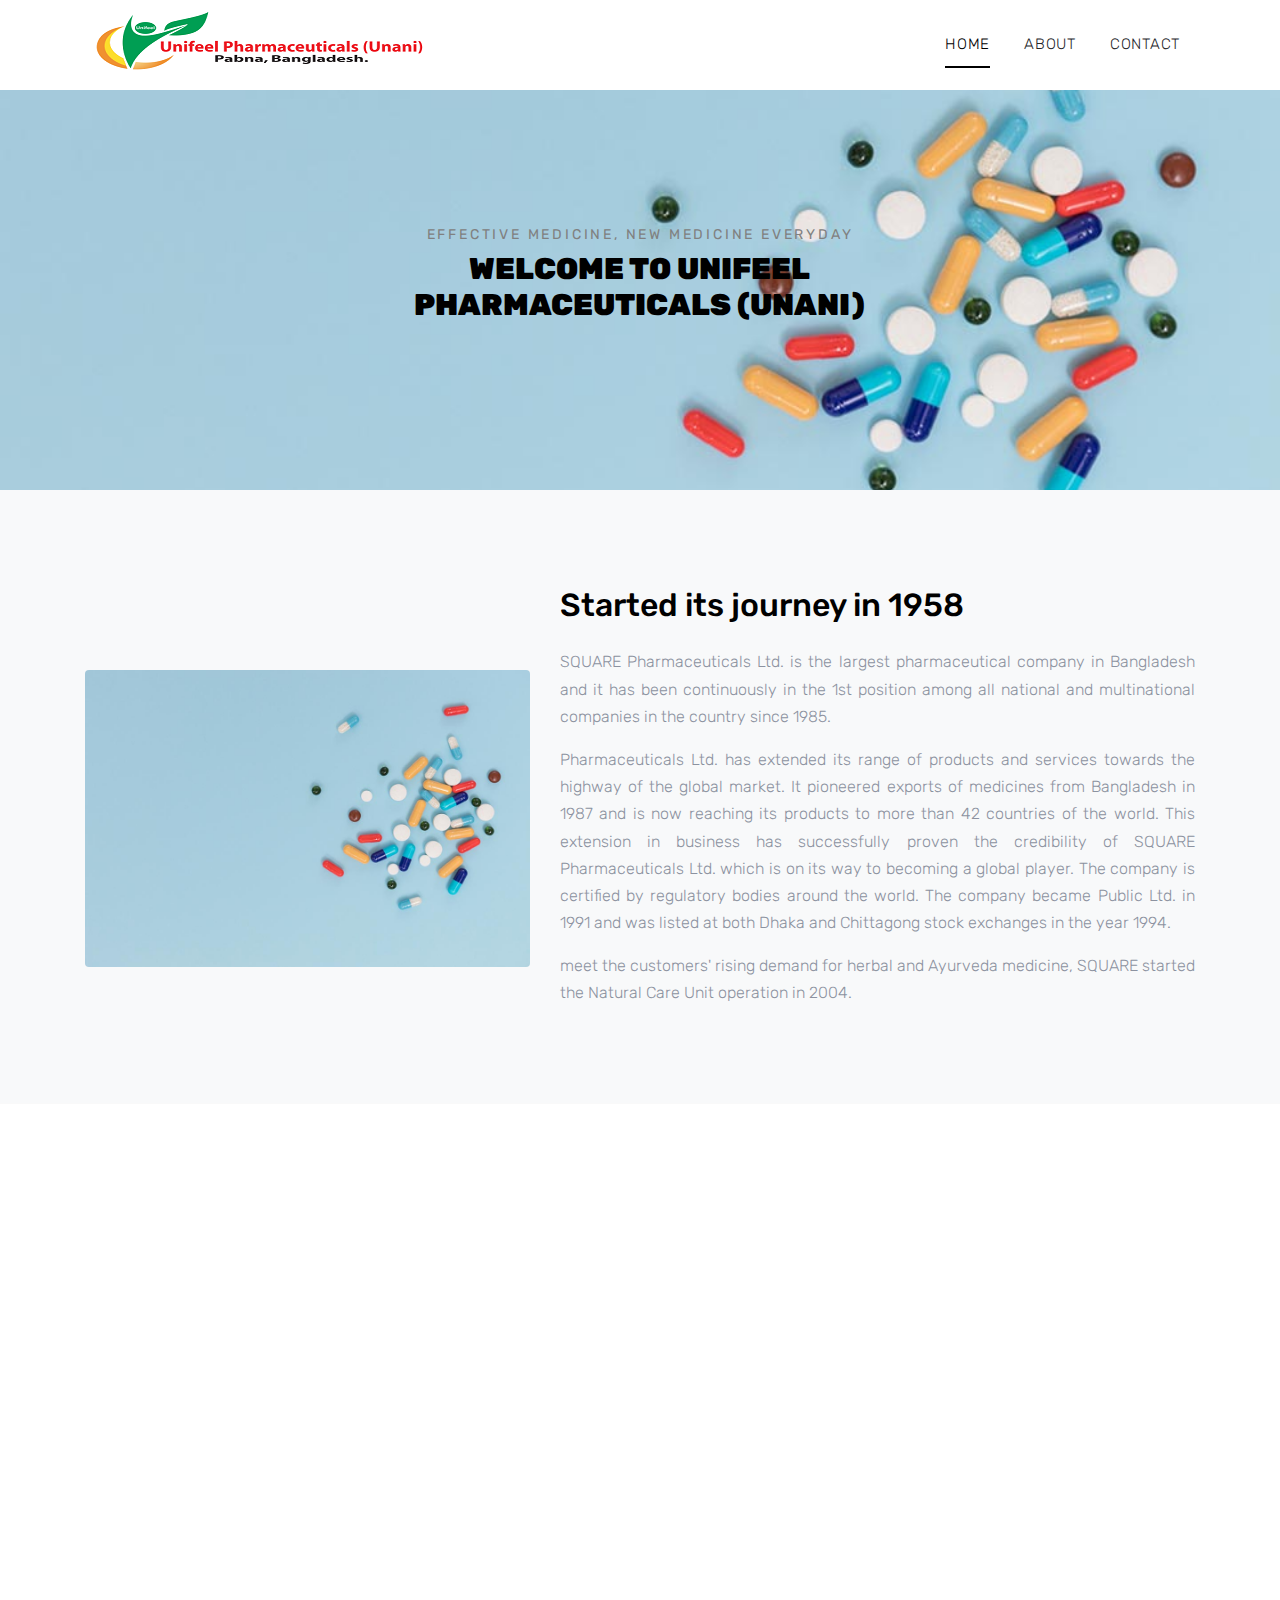
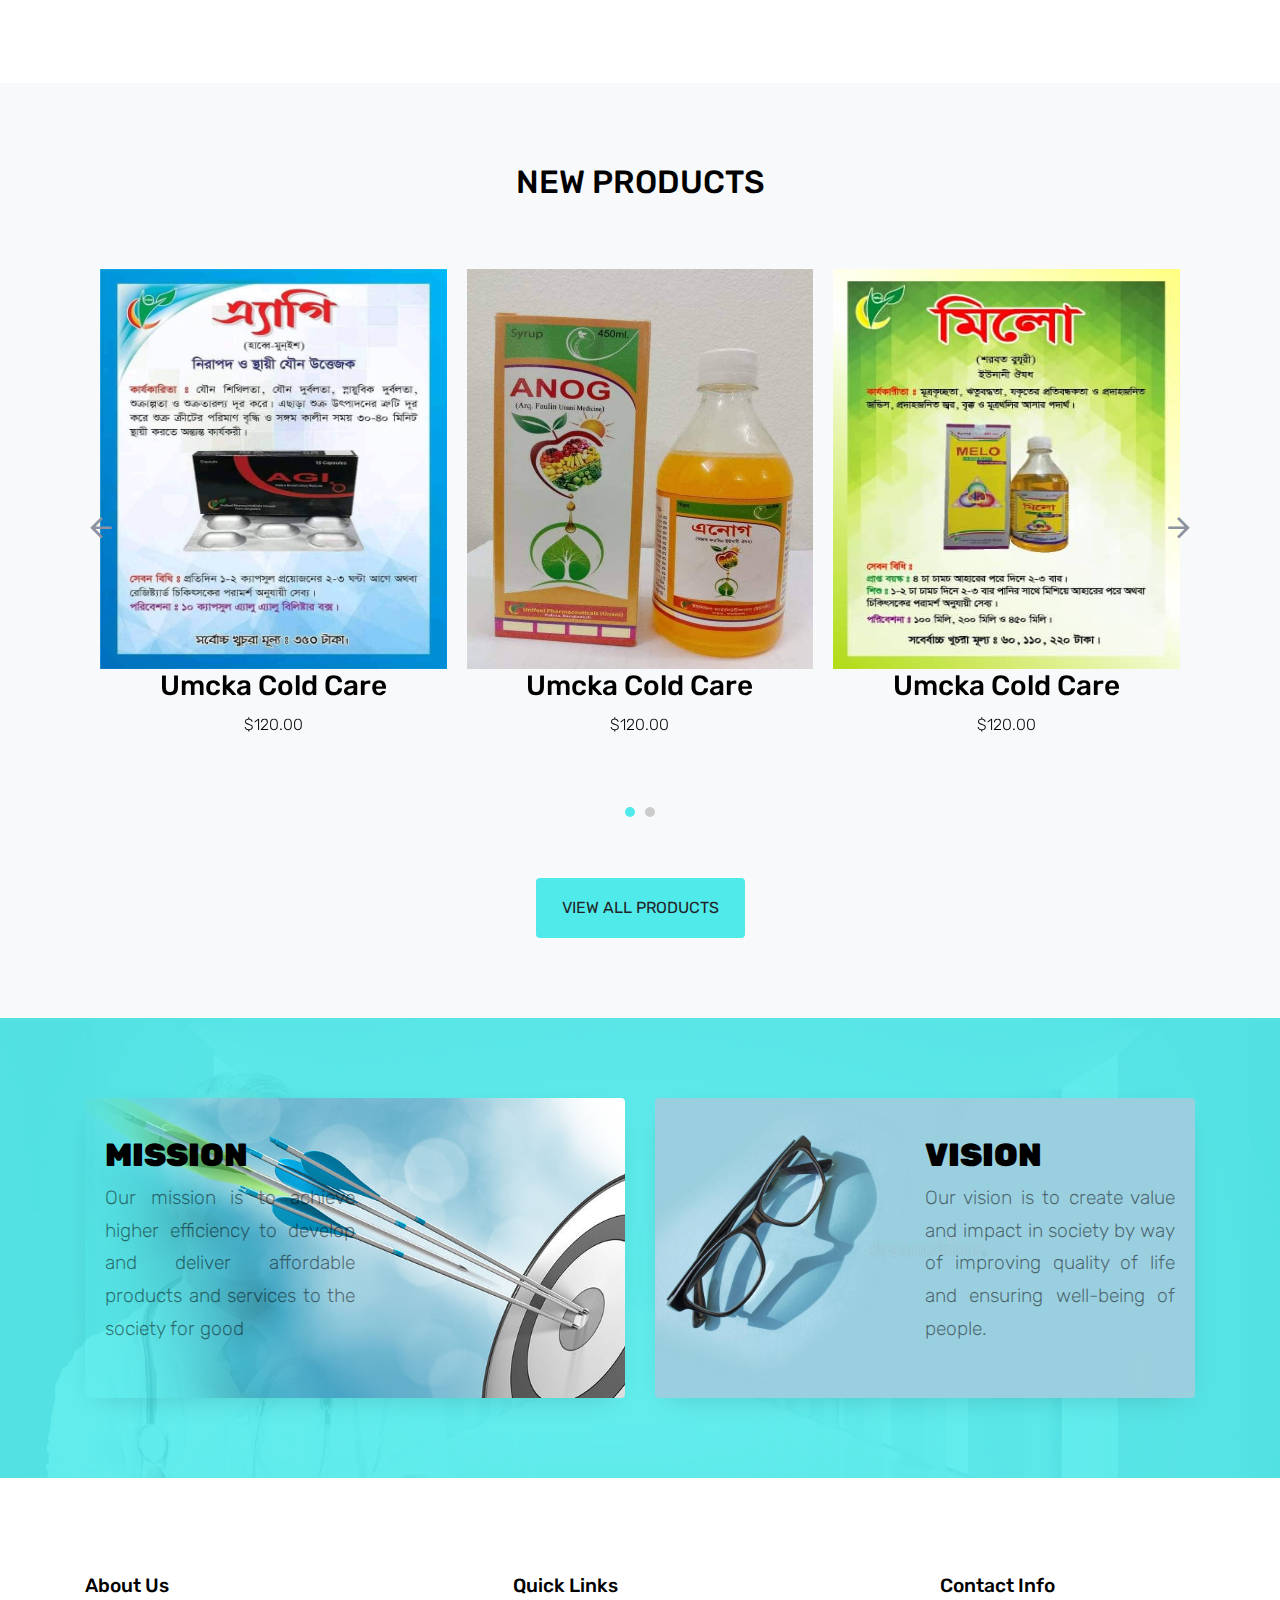
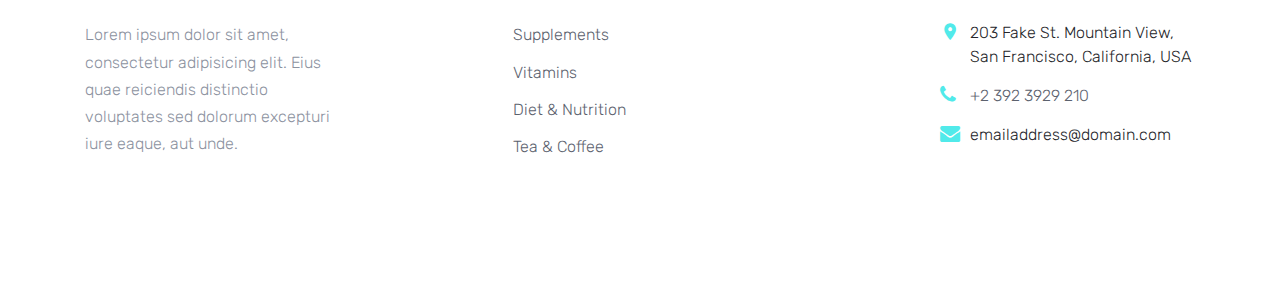
<file: index.html>
<!DOCTYPE html>
<html lang="en">

<head>
  <title>Unifeel Pharmaceuticals</title>
  <meta charset="utf-8">
  <meta name="viewport" content="width=device-width, initial-scale=1, shrink-to-fit=no">

  <link href="https://fonts.googleapis.com/css?family=Rubik:400,700|Crimson+Text:400,400i" rel="stylesheet">
  <link rel="stylesheet" href="fonts/icomoon/style.css">

  <link rel="stylesheet" href="css/bootstrap.min.css">
  <link rel="stylesheet" href="css/magnific-popup.css">
  <link rel="stylesheet" href="css/jquery-ui.css">
  <link rel="stylesheet" href="css/owl.carousel.min.css">
  <link rel="stylesheet" href="css/owl.theme.default.min.css">
  <link rel="stylesheet" href="css/aos.css">
  <link rel="stylesheet" href="css/style.css">
</head>

<body>

  <div class="site-wrap">


    <div class="site-navbar py-2">

      <!-- <div class="search-wrap">
        <div class="container">
          <a href="#" class="search-close js-search-close"><span class="icon-close2"></span></a>
          <form action="#" method="post">
            <input type="text" class="form-control" placeholder="Search keyword and hit enter...">
          </form>
        </div>
      </div> -->

      <div class="container">
        <div class="d-flex align-items-center justify-content-between">
          <div class="logo">
            <div class="site-logo" style="float: left;">
              <a href="index.html" class="js-logo-clone"><img src="images/logo.png" alt="Image"></a>
            </div>
          </div>
          <div class="main-nav d-none d-lg-block">
            <nav class="site-navigation text-right text-md-center" role="navigation">
              <ul class="site-menu js-clone-nav d-none d-lg-block">
                <li class="active"><a href="index.html">Home</a></li>
                <!-- <li><a href="shop.html">Store</a></li> -->
                <!-- <li class="has-children">
                  <a href="#">Dropdown</a>
                  <ul class="dropdown">
                    <li><a href="#">Supplements</a></li>
                    <li class="has-children">
                      <a href="#">Vitamins</a>
                      <ul class="dropdown">
                        <li><a href="#">Supplements</a></li>
                        <li><a href="#">Vitamins</a></li>
                        <li><a href="#">Diet &amp; Nutrition</a></li>
                        <li><a href="#">Tea &amp; Coffee</a></li>
                      </ul>
                    </li>
                    <li><a href="#">Diet &amp; Nutrition</a></li>
                    <li><a href="#">Tea &amp; Coffee</a></li>
                    
                  </ul>
                </li> -->
                <li><a href="about.html">About</a></li>
                <li><a href="contact.html">Contact</a></li>
              </ul>
            </nav>
          </div>
          <!-- <div class="icons">
            <a href="#" class="icons-btn d-inline-block js-search-open"><span class="icon-search"></span></a>
            <a href="cart.html" class="icons-btn d-inline-block bag">
              <span class="icon-shopping-bag"></span>
              <span class="number">2</span>
            </a>
            <a href="#" class="site-menu-toggle js-menu-toggle ml-3 d-inline-block d-lg-none"><span
                class="icon-menu"></span></a>
          </div> -->
        </div>
      </div>
    </div>
<!-- style="background-image: url('images/hero_1.jpg');" -->
    <div class="site-blocks-cover" >
      <div class="container">
        <div class="row">
          <div class="col-lg-7 mx-auto order-lg-2 align-self-center">
            <div class="site-block-cover-content text-center">
              <h2 class="sub-title" style="color: gray;" >Effective Medicine, New Medicine Everyday</h2>
              <h1 style="color: black;font-size: 30px;">Welcome To Unifeel Pharmaceuticals (Unani)</h1>
              <!-- <p>
                <a href="#" class="btn btn-primary px-5 py-3">Shop Now</a>
              </p> -->
            </div>
          </div>
        </div>
      </div>
    </div>

    <!-- <div class="site-section">
      <div class="container">
        <div class="row align-items-stretch section-overlap">
          <div class="col-md-6 col-lg-4 mb-4 mb-lg-0">
            <div class="banner-wrap bg-primary h-100">
              <a href="#" class="h-100">
                <h5>Free <br> Shipping</h5>
                <p>
                  Amet sit amet dolor
                  <strong>Lorem, ipsum dolor sit amet consectetur adipisicing.</strong>
                </p>
              </a>
            </div>
          </div>
          <div class="col-md-6 col-lg-4 mb-4 mb-lg-0">
            <div class="banner-wrap h-100">
              <a href="#" class="h-100">
                <h5>Season <br> Sale 50% Off</h5>
                <p>
                  Amet sit amet dolor
                  <strong>Lorem, ipsum dolor sit amet consectetur adipisicing.</strong>
                </p>
              </a>
            </div>
          </div>
          <div class="col-md-6 col-lg-4 mb-4 mb-lg-0">
            <div class="banner-wrap bg-warning h-100">
              <a href="#" class="h-100">
                <h5>Buy <br> A Gift Card</h5>
                <p>
                  Amet sit amet dolor
                  <strong>Lorem, ipsum dolor sit amet consectetur adipisicing.</strong>
                </p>
              </a>
            </div>
          </div>

        </div>
      </div>
    </div> -->

    <!-- <div class="site-section">
      <div class="container">
        <div class="row">
          <div class="title-section text-center col-12">
            <h2 class="text-uppercase">Popular Products</h2>
          </div>
        </div>

        <div class="row">
          <div class="col-sm-6 col-lg-4 text-center item mb-4">
            <span class="tag">Sale</span>
            <a href="shop-single.html"> <img src="images/product_01.png" alt="Image"></a>
            <h3 class="text-dark"><a href="shop-single.html">Bioderma</a></h3>
            <p class="price"><del>95.00</del> &mdash; $55.00</p>
          </div>
          <div class="col-sm-6 col-lg-4 text-center item mb-4">
            <a href="shop-single.html"> <img src="images/product_02.png" alt="Image"></a>
            <h3 class="text-dark"><a href="shop-single.html">Chanca Piedra</a></h3>
            <p class="price">$70.00</p>
          </div>
          <div class="col-sm-6 col-lg-4 text-center item mb-4">
            <a href="shop-single.html"> <img src="images/product_03.png" alt="Image"></a>
            <h3 class="text-dark"><a href="shop-single.html">Umcka Cold Care</a></h3>
            <p class="price">$120.00</p>
          </div>

          <div class="col-sm-6 col-lg-4 text-center item mb-4">

            <a href="shop-single.html"> <img src="images/product_04.png" alt="Image"></a>
            <h3 class="text-dark"><a href="shop-single.html">Cetyl Pure</a></h3>
            <p class="price"><del>45.00</del> &mdash; $20.00</p>
          </div>
          <div class="col-sm-6 col-lg-4 text-center item mb-4">
            <a href="shop-single.html"> <img src="images/product_05.png" alt="Image"></a>
            <h3 class="text-dark"><a href="shop-single.html">CLA Core</a></h3>
            <p class="price">$38.00</p>
          </div>
          <div class="col-sm-6 col-lg-4 text-center item mb-4">
            <span class="tag">Sale</span>
            <a href="shop-single.html"> <img src="images/product_06.png" alt="Image"></a>
            <h3 class="text-dark"><a href="shop-single.html">Poo Pourri</a></h3>
            <p class="price"><del>$89</del> &mdash; $38.00</p>
          </div>
        </div>
        <div class="row mt-5">
          <div class="col-12 text-center">
            <a href="shop.html" class="btn btn-primary px-4 py-3">View All Products</a>
          </div>
        </div>
      </div>
    </div> -->

        <div class="site-section bg-light custom-border-bottom" data-aos="fade">
          <div class="container">
            <div class="row mb-6">
              <div class="col-md-5">
                <div style="margin-top: 100px;">
                  <figure>
                    <img src="images/bg_1.jpg" alt="Image placeholder" class="img-fluid rounded">
                    <!-- <a href="https://vimeo.com/channels/staffpicks/93951774" class="play-button popup-vimeo"><span
                        class="icon-play"></span></a> -->
                  </figure>
                </div>
              </div>
              <!-- <div class="col-md-1"></div> -->
              <div class="col-md-7">
                <div class="site-section-heading pt-3 mb-4">
                  <h2 class="text-black">Started its journey in 1958</h2>
                </div>
                <p style="text-align: justify;">SQUARE Pharmaceuticals Ltd. is the largest pharmaceutical company in Bangladesh and it has been continuously in the 1st
                position among all national and multinational companies in the country since 1985.</p>
                <p style="text-align: justify;"> Pharmaceuticals Ltd. has extended its range of products and services towards the highway of the global market. It
                pioneered exports of medicines from Bangladesh in 1987 and is now reaching its products to more than 42 countries of the
                world. This extension in business has successfully proven the credibility of SQUARE Pharmaceuticals Ltd. which is on its
                way to becoming a global player. The company is certified by regulatory bodies around the world. The company became
                Public Ltd. in 1991 and was listed at both Dhaka and Chittagong stock exchanges in the year 1994.</p>
                <p style="text-align: justify;"> meet the customers' rising demand for herbal and Ayurveda medicine, SQUARE started the Natural Care Unit operation in
                2004.</p>
              </div>
            </div>
          </div>
        </div>

            <div class="site-section bg-light custom-border-bottom" data-aos="fade">
              <div class="container">
                <div class="row mb-5">
                  <div class="col-md-6 order-md-2">
                    <div class="block-16">
                      <figure>
                        <img src="images/hero_1.jpg" alt="Image placeholder" class="img-fluid rounded">
                        
            
                      </figure>
                    </div>
                  </div>
                  <div class="col-md-6 ">
            
            
                    <div class="site-section-heading pt-3 mb-4">
                      <h2 class="text-black">We Are Trusted Company</h2>
                    </div>
                    <P style="text-align: justify;">The philosophy deeply ingrained in entrepreneurial DNA has been incorporated in design thinking of all the business
                    operations. SQUARE has achieved many recognitions of national and international importance for its stringent compliance
                    to regulatory guidelines, quality and best practices.
            </P>
                  </div>
                </div>
              </div>
            </div>

    
    <div class="site-section bg-light">
      <div class="container">
        <div class="row">
          <div class="title-section text-center col-12">
            <h2 class="text-uppercase">New Products</h2>
          </div>
        </div>
        <div class="row">
          <div class="col-md-12 block-3 products-wrap">
            <div class="nonloop-block-3 owl-carousel">

              <div class="text-center item mb-4">
                <a href="#"> <img width="200" height="400" src="Product/1.jpg" alt="Image"></a>
                <h3 class="text-dark"><a href="#">Umcka Cold Care</a></h3>
                <p class="price">$120.00</p>
              </div>

              <div class="text-center item mb-4">
                <a href="#"> <img width="200" height="400" src="Product/2.jpg" alt="Image"></a>
                <h3 class="text-dark"><a href="#">Umcka Cold Care</a></h3>
                <p class="price">$120.00</p>
              </div>

              <div class="text-center item mb-4">
                <a href="#"> <img width="200" height="400" src="Product/3.jpg" alt="Image"></a>
                <h3 class="text-dark"><a href="#">Umcka Cold Care</a></h3>
                <p class="price">$120.00</p>
              </div>

              <div class="text-center item mb-4">
                <a href="#"> <img width="200" height="400" src="Product/4.jpg" alt="Image"></a>
                <h3 class="text-dark"><a href="#">Umcka Cold Care</a></h3>
                <p class="price">$120.00</p>
              </div>
            </div>
          </div>
        </div>
        <div class="row mt-5">
          <div class="col-12 text-center">
            <a href="#" class="btn btn-primary px-4 py-3">View All Products</a>
          </div>
        </div>
      </div>
    </div>

    <!-- <div class="site-section">
      <div class="container">
        <div class="row">
          <div class="title-section text-center col-12">
            <h2 class="text-uppercase">Testimonials</h2>
          </div>
        </div>
        <div class="row">
          <div class="col-md-12 block-3 products-wrap">
            <div class="nonloop-block-3 no-direction owl-carousel">
        
              <div class="testimony">
                <blockquote>
                  <img src="images/person_1.jpg" alt="Image" class="img-fluid w-25 mb-4 rounded-circle">
                  <p>&ldquo;Lorem ipsum dolor, sit amet consectetur adipisicing elit. Nemo omnis voluptatem consectetur quam tempore obcaecati maiores voluptate aspernatur iusto eveniet, placeat ab quod tenetur ducimus. Minus ratione sit quaerat unde.&rdquo;</p>
                </blockquote>

                <p>&mdash; Kelly Holmes</p>
              </div>
        
              <div class="testimony">
                <blockquote>
                  <img src="images/person_2.jpg" alt="Image" class="img-fluid w-25 mb-4 rounded-circle">
                  <p>&ldquo;Lorem ipsum dolor, sit amet consectetur adipisicing elit. Nemo omnis voluptatem consectetur quam tempore
                    obcaecati maiores voluptate aspernatur iusto eveniet, placeat ab quod tenetur ducimus. Minus ratione sit quaerat
                    unde.&rdquo;</p>
                </blockquote>
              
                <p>&mdash; Rebecca Morando</p>
              </div>
        
              <div class="testimony">
                <blockquote>
                  <img src="images/person_3.jpg" alt="Image" class="img-fluid w-25 mb-4 rounded-circle">
                  <p>&ldquo;Lorem ipsum dolor, sit amet consectetur adipisicing elit. Nemo omnis voluptatem consectetur quam tempore
                    obcaecati maiores voluptate aspernatur iusto eveniet, placeat ab quod tenetur ducimus. Minus ratione sit quaerat
                    unde.&rdquo;</p>
                </blockquote>
              
                <p>&mdash; Lucas Gallone</p>
              </div>
        
              <div class="testimony">
                <blockquote>
                  <img src="images/person_4.jpg" alt="Image" class="img-fluid w-25 mb-4 rounded-circle">
                  <p>&ldquo;Lorem ipsum dolor, sit amet consectetur adipisicing elit. Nemo omnis voluptatem consectetur quam tempore
                    obcaecati maiores voluptate aspernatur iusto eveniet, placeat ab quod tenetur ducimus. Minus ratione sit quaerat
                    unde.&rdquo;</p>
                </blockquote>
              
                <p>&mdash; Andrew Neel</p>
              </div>
        
            </div>
          </div>
        </div>
      </div>
    </div> -->

    <div class="site-section bg-secondary bg-image" style="background-image: url('images/bg_2.jpg');">
      <div class="container">
        <div class="row align-items-stretch">
          <div class="col-lg-6 mb-5 mb-lg-0">
            <a href="#" class="banner-1 h-100 d-flex" style="background-image: url('images/t1.png');">
              <div class="banner-1-inner align-self-center">
                <h2>Mission</h2>
                <p style="text-align: justify;" class="text-black">Our mission is to achieve higher efficiency to develop and deliver affordable products and services to the society for
                good
                </p>
              </div>
            </a>
          </div>
          <div class="col-lg-6 mb-5 mb-lg-0">
            <a href="#" class="banner-1 h-100 d-flex" style="background-image: url('images/v1.jpg');">
              <div class="banner-1-inner ml-auto  align-self-center">
                <h2>Vision</h2>
                <p style="text-align: justify;" class="text-black">Our vision is to create value and impact in society by way of improving quality of life and ensuring well-being of
                people.
                </p>
              </div>
            </a>
          </div>
        </div>
      </div>
    </div>


    <footer class="site-footer">
      <div class="container">
        <div class="row">
          <div class="col-md-6 col-lg-3 mb-4 mb-lg-0">

            <div class="block-7">
              <h3 class="footer-heading mb-4">About Us</h3>
              <p>Lorem ipsum dolor sit amet, consectetur adipisicing elit. Eius quae reiciendis distinctio voluptates
                sed dolorum excepturi iure eaque, aut unde.</p>
            </div>

          </div>
          <div class="col-lg-3 mx-auto mb-5 mb-lg-0">
            <h3 class="footer-heading mb-4">Quick Links</h3>
            <ul class="list-unstyled">
              <li><a href="#">Supplements</a></li>
              <li><a href="#">Vitamins</a></li>
              <li><a href="#">Diet &amp; Nutrition</a></li>
              <li><a href="#">Tea &amp; Coffee</a></li>
            </ul>
          </div>

          <div class="col-md-6 col-lg-3">
            <div class="block-5 mb-5">
              <h3 class="footer-heading mb-4">Contact Info</h3>
              <ul class="list-unstyled">
                <li class="address">203 Fake St. Mountain View, San Francisco, California, USA</li>
                <li class="phone"><a href="tel://23923929210">+2 392 3929 210</a></li>
                <li class="email">emailaddress@domain.com</li>
              </ul>
            </div>


          </div>
        </div>
        <!-- <div class="row pt-5 mt-5 text-center">
          <div class="col-md-12">
            <p>
              
              Copyright &copy;
              <script>document.write(new Date().getFullYear());</script> All rights reserved | This template is made
              with <i class="icon-heart" aria-hidden="true"></i> by <a href="https://colorlib.com" target="_blank"
                class="text-primary">Colorlib</a>
              
            </p>
          </div>

        </div> -->
      </div>
    </footer>
  </div>

  <script src="js/jquery-3.3.1.min.js"></script>
  <script src="js/jquery-ui.js"></script>
  <script src="js/popper.min.js"></script>
  <script src="js/bootstrap.min.js"></script>
  <script src="js/owl.carousel.min.js"></script>
  <script src="js/jquery.magnific-popup.min.js"></script>
  <script src="js/aos.js"></script>

  <script src="js/main.js"></script>

  <script>
    
    var images = new Array('Slider/1.jpg', 'Slider/2.jpg', 'Slider/3.jpg');
    var nextimage = 0;
    doSlideshow();

    function doSlideshow() {
      if (nextimage >= images.length) { nextimage = 0; }
      $('.site-blocks-cover')
        .css('background-image', 'url("' + images[nextimage++] + '")')
        .fadeIn(1000, function () {
          setTimeout(doSlideshow, 5000);
        });
    }
  </script>

</body>

</html>
</file>
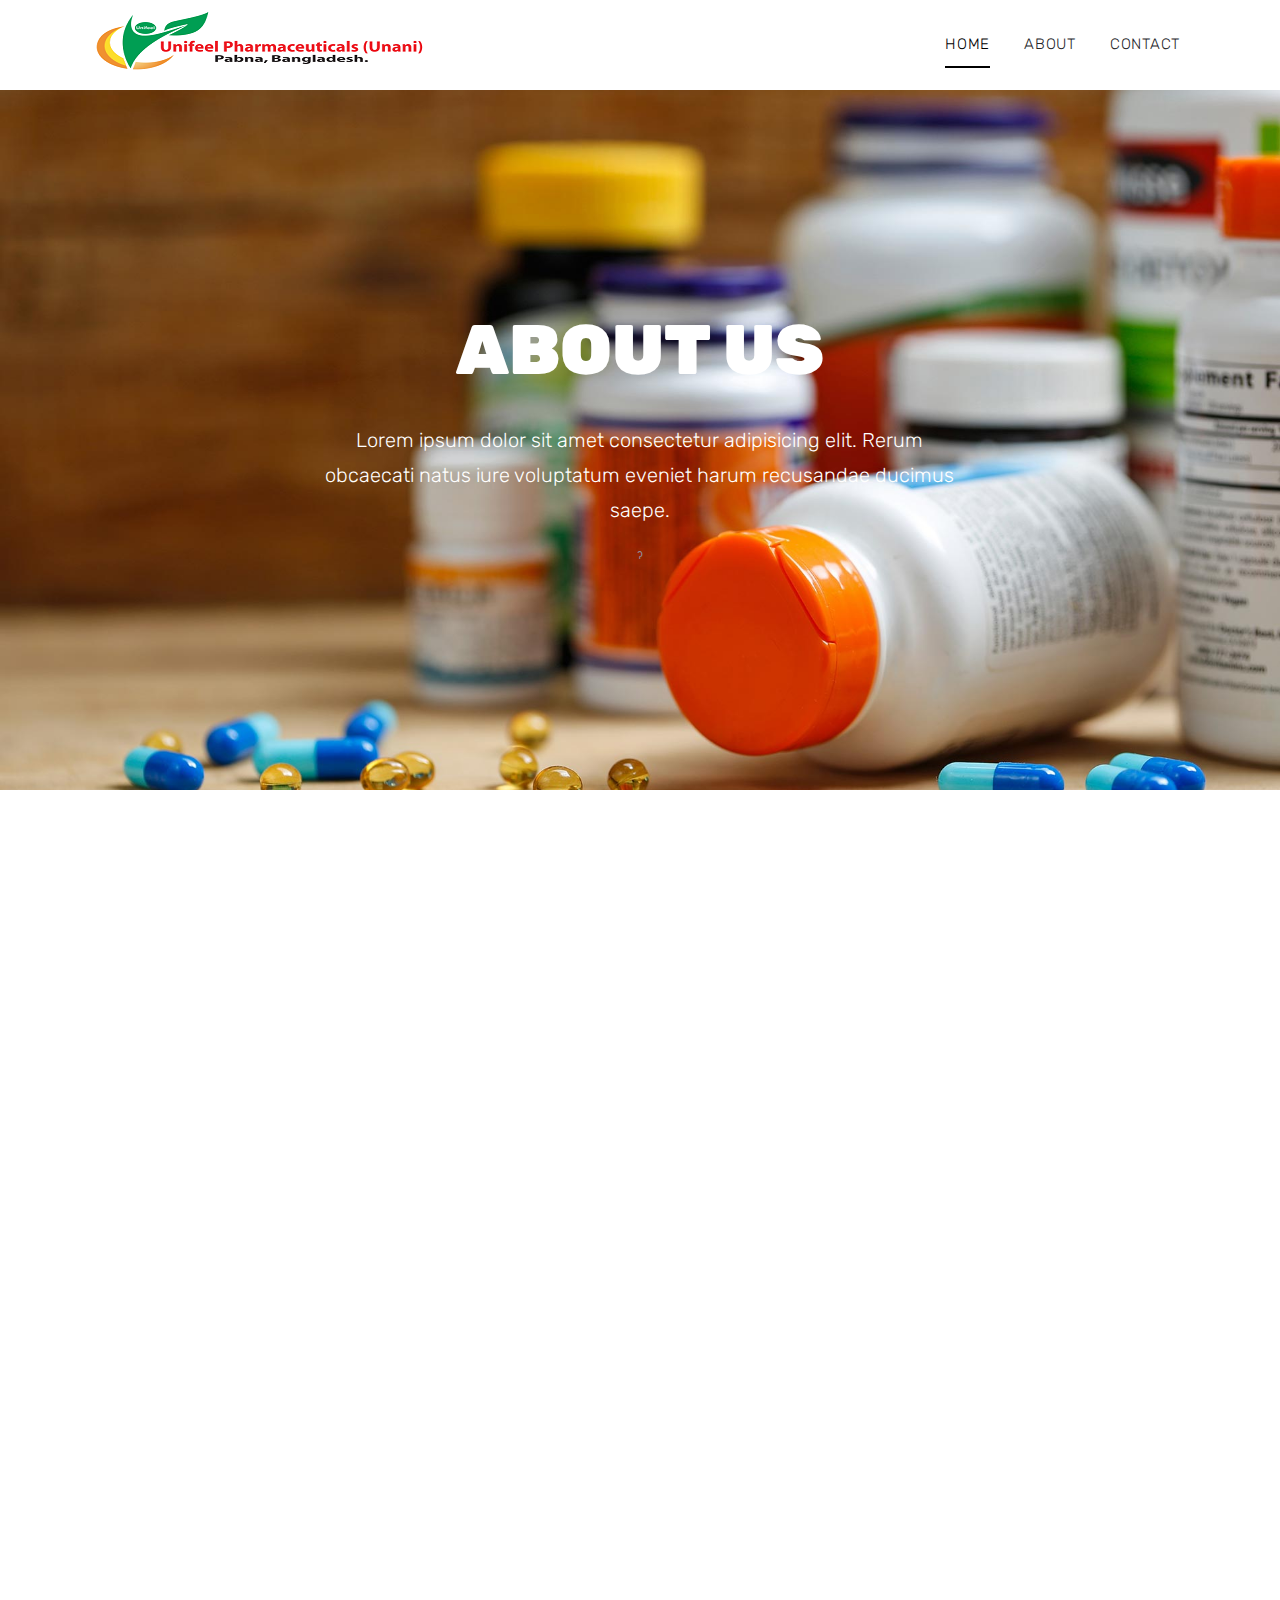
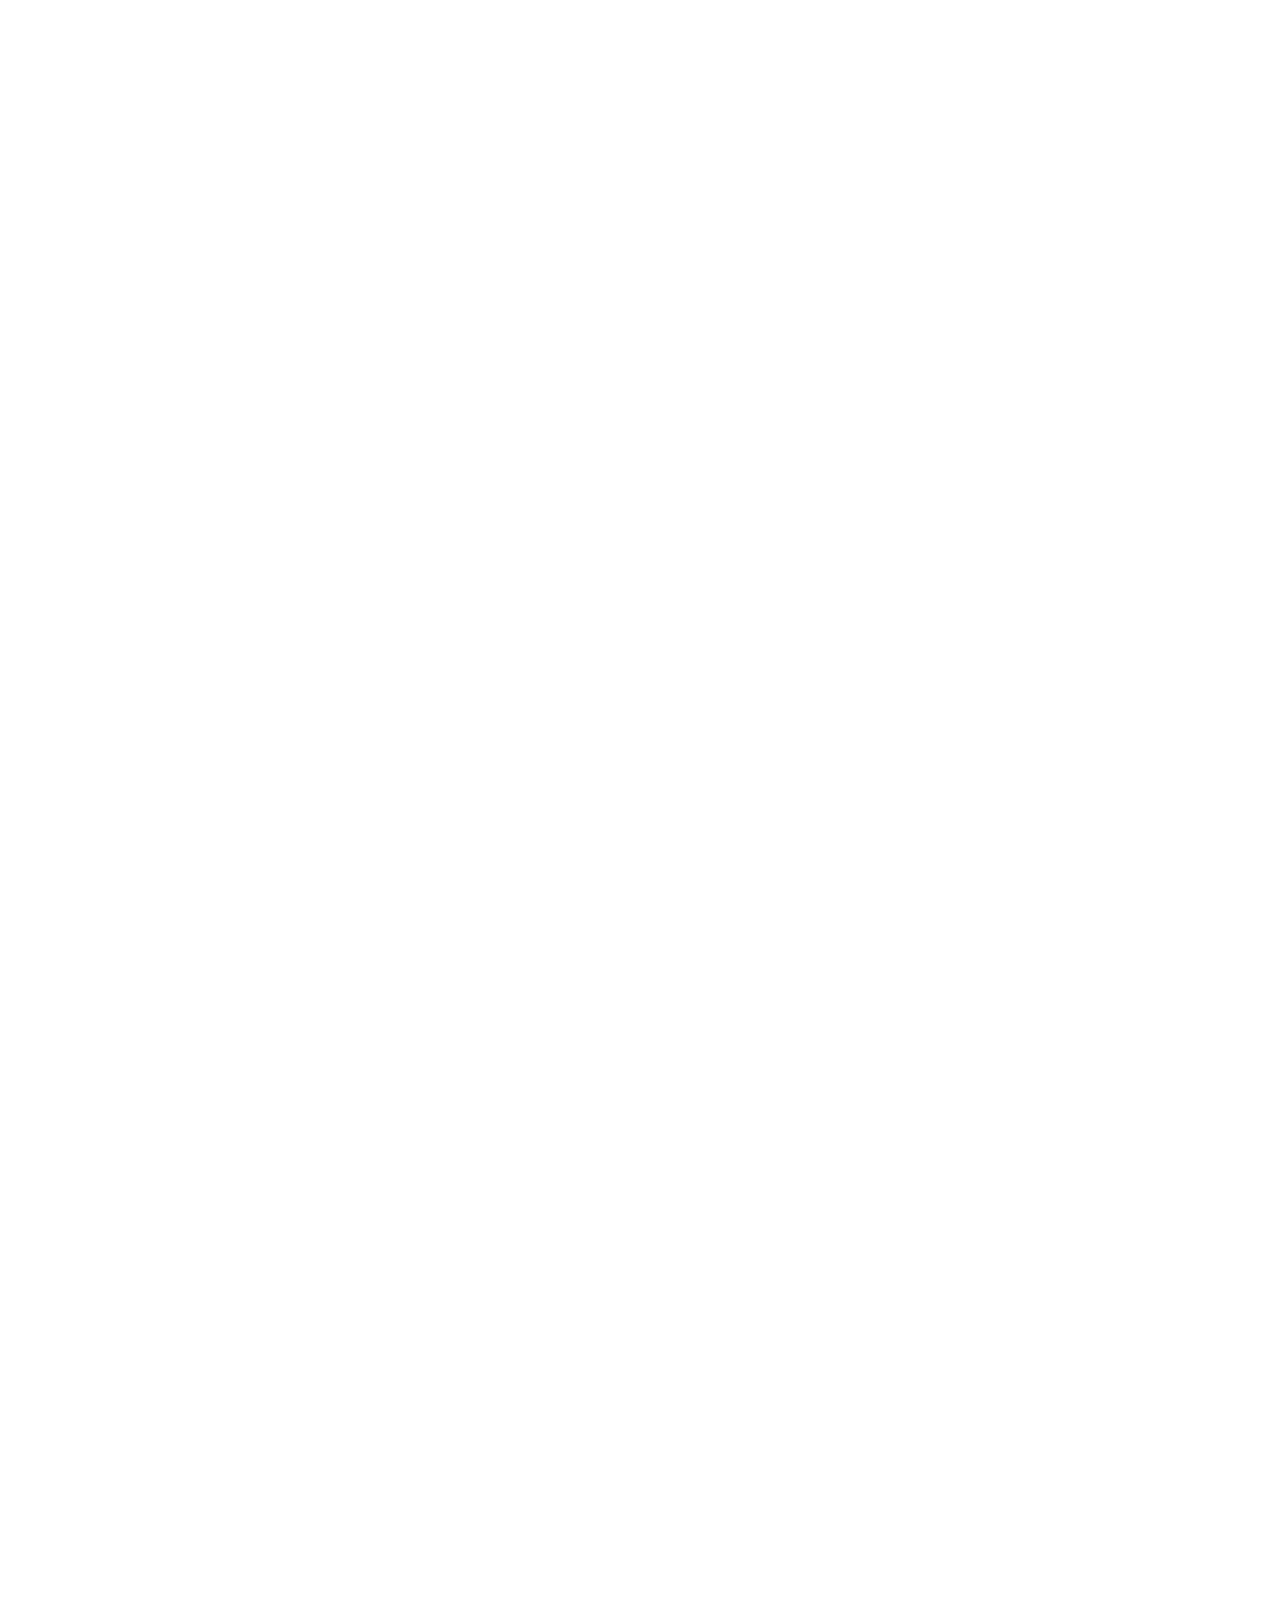
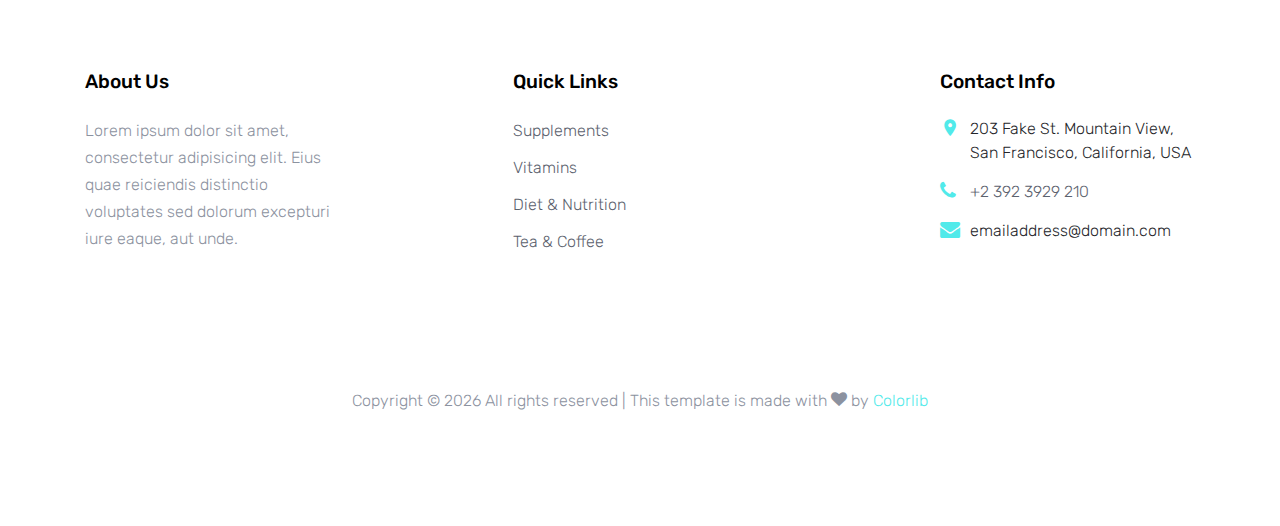
<file: about.html>
<!DOCTYPE html>
<html lang="en">

<head>
  <title>Pharma &mdash; Colorlib Template</title>
  <meta charset="utf-8">
  <meta name="viewport" content="width=device-width, initial-scale=1, shrink-to-fit=no">

  <link href="https://fonts.googleapis.com/css?family=Rubik:400,700|Crimson+Text:400,400i" rel="stylesheet">
  <link rel="stylesheet" href="fonts/icomoon/style.css">

  <link rel="stylesheet" href="css/bootstrap.min.css">
  <link rel="stylesheet" href="css/magnific-popup.css">
  <link rel="stylesheet" href="css/jquery-ui.css">
  <link rel="stylesheet" href="css/owl.carousel.min.css">
  <link rel="stylesheet" href="css/owl.theme.default.min.css">


  <link rel="stylesheet" href="css/aos.css">

  <link rel="stylesheet" href="css/style.css">

</head>

<body>

  <div class="site-wrap">


    <div class="site-navbar py-2">
    
      <!-- <div class="search-wrap">
            <div class="container">
              <a href="#" class="search-close js-search-close"><span class="icon-close2"></span></a>
              <form action="#" method="post">
                <input type="text" class="form-control" placeholder="Search keyword and hit enter...">
              </form>
            </div>
          </div> -->
    
      <div class="container">
        <div class="d-flex align-items-center justify-content-between">
          <div class="logo">
            <div class="site-logo" style="float: left;">
              <a href="index.html" class="js-logo-clone"><img src="images/logo.png" alt="Image"></a>
            </div>
          </div>
          <div class="main-nav d-none d-lg-block">
            <nav class="site-navigation text-right text-md-center" role="navigation">
              <ul class="site-menu js-clone-nav d-none d-lg-block">
                <li class="active"><a href="index.html">Home</a></li>
                <!-- <li><a href="shop.html">Store</a></li> -->
                <!-- <li class="has-children">
                      <a href="#">Dropdown</a>
                      <ul class="dropdown">
                        <li><a href="#">Supplements</a></li>
                        <li class="has-children">
                          <a href="#">Vitamins</a>
                          <ul class="dropdown">
                            <li><a href="#">Supplements</a></li>
                            <li><a href="#">Vitamins</a></li>
                            <li><a href="#">Diet &amp; Nutrition</a></li>
                            <li><a href="#">Tea &amp; Coffee</a></li>
                          </ul>
                        </li>
                        <li><a href="#">Diet &amp; Nutrition</a></li>
                        <li><a href="#">Tea &amp; Coffee</a></li>
                        
                      </ul>
                    </li> -->
                <li><a href="about.html">About</a></li>
                <li><a href="contact.html">Contact</a></li>
              </ul>
            </nav>
          </div>
          <!-- <div class="icons">
                <a href="#" class="icons-btn d-inline-block js-search-open"><span class="icon-search"></span></a>
                <a href="cart.html" class="icons-btn d-inline-block bag">
                  <span class="icon-shopping-bag"></span>
                  <span class="number">2</span>
                </a>
                <a href="#" class="site-menu-toggle js-menu-toggle ml-3 d-inline-block d-lg-none"><span
                    class="icon-menu"></span></a>
              </div> -->
        </div>
      </div>
    </div>

    <div class="site-blocks-cover inner-page" style="background-image: url('images/hero_1.jpg');">
      <div class="container">
        <div class="row">
          <div class="col-lg-7 mx-auto align-self-center">
            <div class=" text-center">
              <h1>About Us</h1>
              <p>Lorem ipsum dolor sit amet consectetur adipisicing elit. Rerum obcaecati natus iure voluptatum eveniet harum recusandae ducimus saepe.</p>ˀ
            </div>
          </div>
        </div>
      </div>
    </div>

    <div class="site-section bg-light custom-border-bottom" data-aos="fade">
      <div class="container">
        <div class="row mb-5">
          <div class="col-md-6">
            <div class="block-16">
              <figure>
                <img src="images/bg_1.jpg" alt="Image placeholder" class="img-fluid rounded">
                <a href="https://vimeo.com/channels/staffpicks/93951774" class="play-button popup-vimeo"><span
                    class="icon-play"></span></a>
    
              </figure>
            </div>
          </div>
          <div class="col-md-1"></div>
          <div class="col-md-5">
    
    
            <div class="site-section-heading pt-3 mb-4">
              <h2 class="text-black">How We Started</h2>
            </div>
            <p>Lorem ipsum dolor sit amet, consectetur adipisicing elit. Eius repellat, dicta at laboriosam, nemo
              exercitationem itaque eveniet architecto cumque, deleniti commodi molestias repellendus quos sequi hic fugiat
              asperiores illum. Atque, in, fuga excepturi corrupti error corporis aliquam unde nostrum quas.</p>
            <p>Accusantium dolor ratione maiores est deleniti nihil? Dignissimos est, sunt nulla illum autem in, quibusdam
              cumque recusandae, laudantium minima repellendus.</p>
    
          </div>
        </div>
      </div>
    </div>

    

    <div class="site-section bg-light custom-border-bottom" data-aos="fade">
      <div class="container">
        <div class="row mb-5">
          <div class="col-md-6 order-md-2">
            <div class="block-16">
              <figure>
                <img src="images/hero_1.jpg" alt="Image placeholder" class="img-fluid rounded">
                <a href="https://vimeo.com/channels/staffpicks/93951774" class="play-button popup-vimeo"><span
                    class="icon-play"></span></a>
    
              </figure>
            </div>
          </div>
          <div class="col-md-5 mr-auto">
    
    
            <div class="site-section-heading pt-3 mb-4">
              <h2 class="text-black">We Are Trusted Company</h2>
            </div>
            <p class="text-black">Lorem ipsum dolor sit amet, consectetur adipisicing elit. Eius repellat, dicta at laboriosam, nemo
              exercitationem itaque eveniet architecto cumque, deleniti commodi molestias repellendus quos sequi hic fugiat
              asperiores illum. Atque, in, fuga excepturi corrupti error corporis aliquam unde nostrum quas.</p>
            <p class="text-black">Accusantium dolor ratione maiores est deleniti nihil? Dignissimos est, sunt nulla illum autem in, quibusdam
              cumque recusandae, laudantium minima repellendus.</p>
    
          </div>
        </div>
      </div>
    </div>
    
    <div class="site-section site-section-sm site-blocks-1 border-0" data-aos="fade">
      <div class="container">
        <div class="row">
          <div class="col-md-6 col-lg-4 d-lg-flex mb-4 mb-lg-0 pl-4" data-aos="fade-up" data-aos-delay="">
            <div class="icon mr-4 align-self-start">
              <span class="icon-truck text-primary"></span>
            </div>
            <div class="text">
              <h2>Free Shipping</h2>
              <p>Lorem ipsum dolor sit amet, consectetur adipiscing elit. Phasellus at iaculis quam. Integer accumsan
                tincidunt fringilla.</p>
            </div>
          </div>
          <div class="col-md-6 col-lg-4 d-lg-flex mb-4 mb-lg-0 pl-4" data-aos="fade-up" data-aos-delay="100">
            <div class="icon mr-4 align-self-start">
              <span class="icon-refresh2 text-primary"></span>
            </div>
            <div class="text">
              <h2>Free Returns</h2>
              <p>Lorem ipsum dolor sit amet, consectetur adipiscing elit. Phasellus at iaculis quam. Integer accumsan
                tincidunt fringilla.</p>
            </div>
          </div>
          <div class="col-md-6 col-lg-4 d-lg-flex mb-4 mb-lg-0 pl-4" data-aos="fade-up" data-aos-delay="200">
            <div class="icon mr-4 align-self-start">
              <span class="icon-help text-primary"></span>
            </div>
            <div class="text">
              <h2>Customer Support</h2>
              <p>Lorem ipsum dolor sit amet, consectetur adipiscing elit. Phasellus at iaculis quam. Integer accumsan
                tincidunt fringilla.</p>
            </div>
          </div>
        </div>
      </div>
    </div>
    

    <div class="site-section bg-light custom-border-bottom" data-aos="fade">
      <div class="container">
        <div class="row justify-content-center mb-5">
          <div class="col-md-7 site-section-heading text-center pt-4">
            <h2>The Team</h2>
          </div>
        </div>
        <div class="row">
          <div class="col-md-6 col-lg-6 mb-5">
    
            <div class="block-38 text-center">
              <div class="block-38-img">
                <div class="block-38-header">
                  <img src="images/person_1.jpg" alt="Image placeholder" class="mb-4">
                  <h3 class="block-38-heading h4">Elizabeth Graham</h3>
                  <p class="block-38-subheading">CEO/Co-Founder</p>
                </div>
                <div class="block-38-body">
                  <p>Lorem ipsum dolor sit amet consectetur adipisicing elit. Vitae aut minima nihil sit distinctio
                    recusandae doloribus ut fugit officia voluptate soluta. </p>
                </div>
              </div>
            </div>
          </div>
          <div class="col-md-6 col-lg-6 mb-5">
            <div class="block-38 text-center">
              <div class="block-38-img">
                <div class="block-38-header">
                  <img src="images/person_2.jpg" alt="Image placeholder" class="mb-4">
                  <h3 class="block-38-heading h4">Jennifer Greive</h3>
                  <p class="block-38-subheading">Co-Founder</p>
                </div>
                <div class="block-38-body">
                  <p>Lorem ipsum dolor sit amet consectetur adipisicing elit. Vitae aut minima nihil sit distinctio
                    recusandae doloribus ut fugit officia voluptate soluta. </p>
                </div>
              </div>
            </div>
          </div>
          <div class="col-md-6 col-lg-6 mb-5">
            <div class="block-38 text-center">
              <div class="block-38-img">
                <div class="block-38-header">
                  <img src="images/person_3.jpg" alt="Image placeholder" class="mb-4">
                  <h3 class="block-38-heading h4">Patrick Marx</h3>
                  <p class="block-38-subheading">Marketing</p>
                </div>
                <div class="block-38-body">
                  <p>Lorem ipsum dolor sit amet consectetur adipisicing elit. Vitae aut minima nihil sit distinctio
                    recusandae doloribus ut fugit officia voluptate soluta. </p>
                </div>
              </div>
            </div>
          </div>
          <div class="col-md-6 col-lg-6 mb-5">
            <div class="block-38 text-center">
              <div class="block-38-img">
                <div class="block-38-header">
                  <img src="images/person_4.jpg" alt="Image placeholder" class="mb-4">
                  <h3 class="block-38-heading h4">Mike Coolbert</h3>
                  <p class="block-38-subheading">Sales Manager</p>
                </div>
                <div class="block-38-body">
                  <p>Lorem ipsum dolor sit amet consectetur adipisicing elit. Vitae aut minima nihil sit distinctio
                    recusandae doloribus ut fugit officia voluptate soluta. </p>
                </div>
              </div>
            </div>
          </div>
        </div>
      </div>
    </div>


    <footer class="site-footer">
      <div class="container">
        <div class="row">
          <div class="col-md-6 col-lg-3 mb-4 mb-lg-0">

            <div class="block-7">
              <h3 class="footer-heading mb-4">About Us</h3>
              <p>Lorem ipsum dolor sit amet, consectetur adipisicing elit. Eius quae reiciendis distinctio voluptates
                sed dolorum excepturi iure eaque, aut unde.</p>
            </div>

          </div>
          <div class="col-lg-3 mx-auto mb-5 mb-lg-0">
            <h3 class="footer-heading mb-4">Quick Links</h3>
            <ul class="list-unstyled">
              <li><a href="#">Supplements</a></li>
              <li><a href="#">Vitamins</a></li>
              <li><a href="#">Diet &amp; Nutrition</a></li>
              <li><a href="#">Tea &amp; Coffee</a></li>
            </ul>
          </div>

          <div class="col-md-6 col-lg-3">
            <div class="block-5 mb-5">
              <h3 class="footer-heading mb-4">Contact Info</h3>
              <ul class="list-unstyled">
                <li class="address">203 Fake St. Mountain View, San Francisco, California, USA</li>
                <li class="phone"><a href="tel://23923929210">+2 392 3929 210</a></li>
                <li class="email">emailaddress@domain.com</li>
              </ul>
            </div>


          </div>
        </div>
        <div class="row pt-5 mt-5 text-center">
          <div class="col-md-12">
            <p>
              <!-- Link back to Colorlib can't be removed. Template is licensed under CC BY 3.0. -->
              Copyright &copy;
              <script>document.write(new Date().getFullYear());</script> All rights reserved | This template is made
              with <i class="icon-heart" aria-hidden="true"></i> by <a href="https://colorlib.com" target="_blank"
                class="text-primary">Colorlib</a>
              <!-- Link back to Colorlib can't be removed. Template is licensed under CC BY 3.0. -->
            </p>
          </div>

        </div>
      </div>
    </footer>
  </div>

  <script src="js/jquery-3.3.1.min.js"></script>
  <script src="js/jquery-ui.js"></script>
  <script src="js/popper.min.js"></script>
  <script src="js/bootstrap.min.js"></script>
  <script src="js/owl.carousel.min.js"></script>
  <script src="js/jquery.magnific-popup.min.js"></script>
  <script src="js/aos.js"></script>

  <script src="js/main.js"></script>

</body>

</html>
</file>
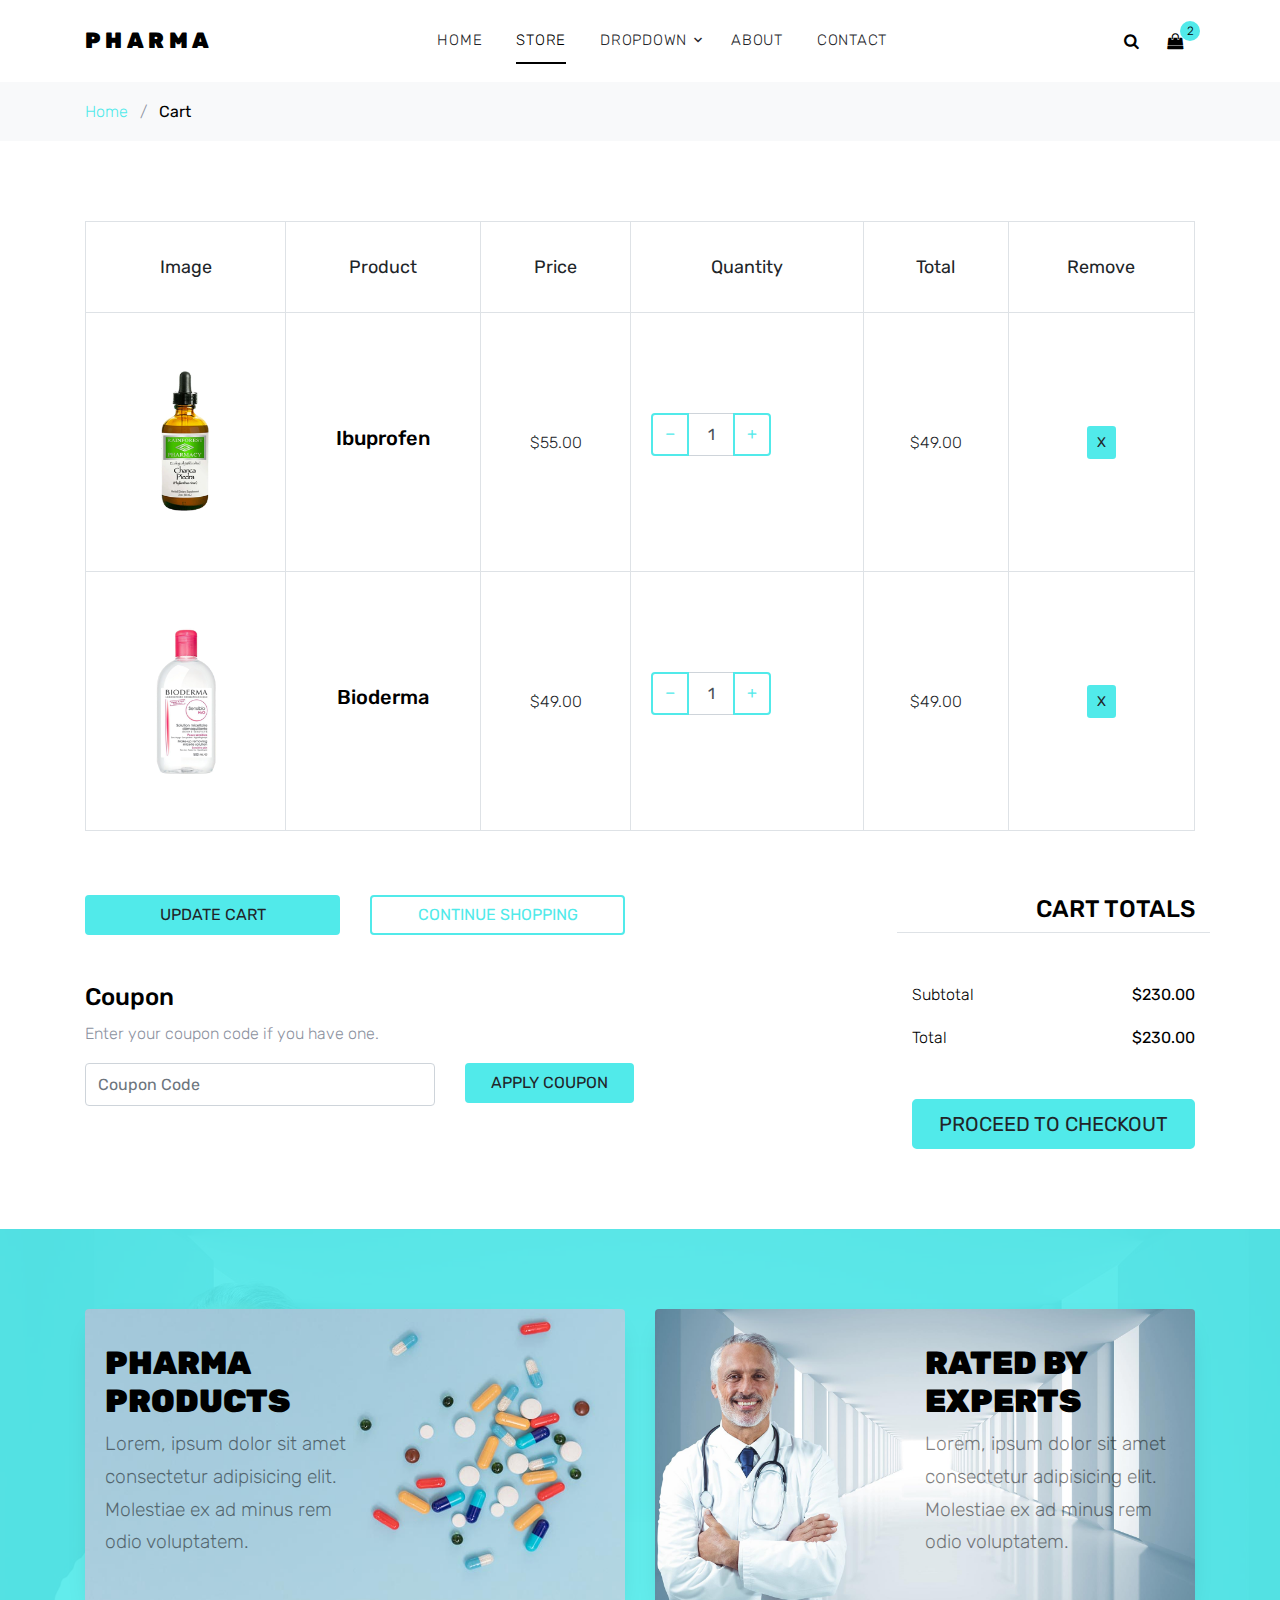
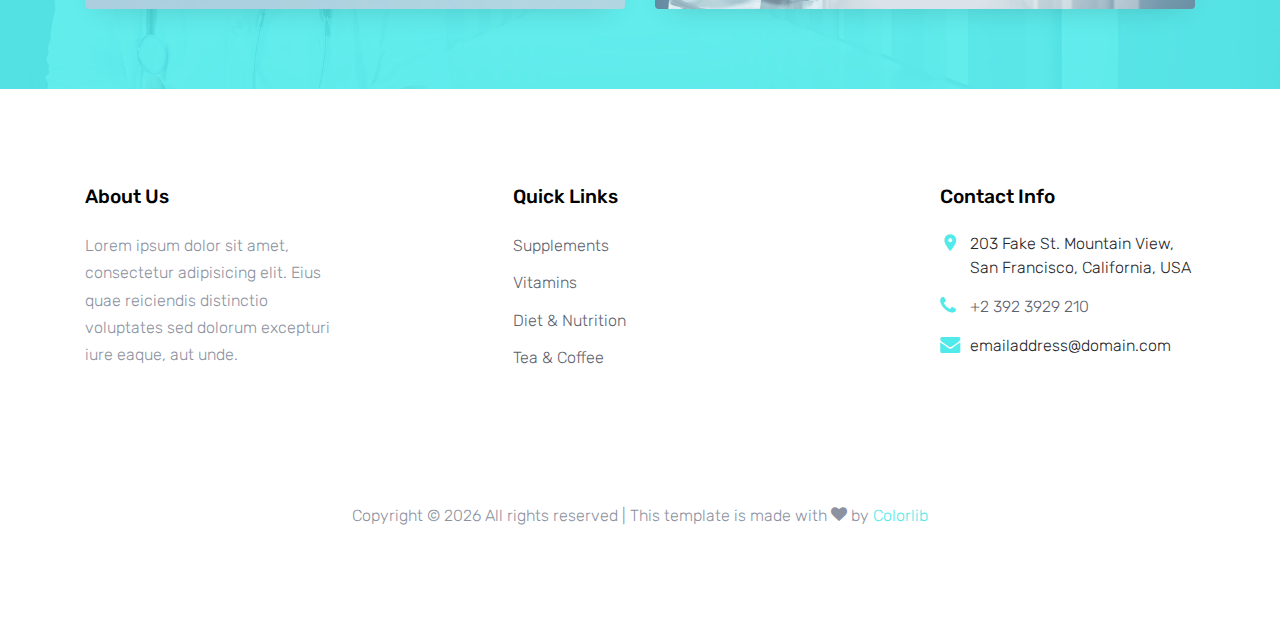
<file: cart.html>
<!DOCTYPE html>
<html lang="en">

<head>
  <title>Pharma &mdash; Colorlib Template</title>
  <meta charset="utf-8">
  <meta name="viewport" content="width=device-width, initial-scale=1, shrink-to-fit=no">

  <link href="https://fonts.googleapis.com/css?family=Rubik:400,700|Crimson+Text:400,400i" rel="stylesheet">
  <link rel="stylesheet" href="fonts/icomoon/style.css">

  <link rel="stylesheet" href="css/bootstrap.min.css">
  <link rel="stylesheet" href="css/magnific-popup.css">
  <link rel="stylesheet" href="css/jquery-ui.css">
  <link rel="stylesheet" href="css/owl.carousel.min.css">
  <link rel="stylesheet" href="css/owl.theme.default.min.css">


  <link rel="stylesheet" href="css/aos.css">

  <link rel="stylesheet" href="css/style.css">

</head>

<body>

  <div class="site-wrap">


    <div class="site-navbar py-2">

      <div class="search-wrap">
        <div class="container">
          <a href="#" class="search-close js-search-close"><span class="icon-close2"></span></a>
          <form action="#" method="post">
            <input type="text" class="form-control" placeholder="Search keyword and hit enter...">
          </form>
        </div>
      </div>

      <div class="container">
        <div class="d-flex align-items-center justify-content-between">
          <div class="logo">
            <div class="site-logo">
              <a href="index.html" class="js-logo-clone">Pharma</a>
            </div>
          </div>
          <div class="main-nav d-none d-lg-block">
            <nav class="site-navigation text-right text-md-center" role="navigation">
              <ul class="site-menu js-clone-nav d-none d-lg-block">
                <li><a href="index.html">Home</a></li>
                <li class="active"><a href="shop.html">Store</a></li>
                <li class="has-children">
                  <a href="#">Dropdown</a>
                  <ul class="dropdown">
                    <li><a href="#">Supplements</a></li>
                    <li class="has-children">
                      <a href="#">Vitamins</a>
                      <ul class="dropdown">
                        <li><a href="#">Supplements</a></li>
                        <li><a href="#">Vitamins</a></li>
                        <li><a href="#">Diet &amp; Nutrition</a></li>
                        <li><a href="#">Tea &amp; Coffee</a></li>
                      </ul>
                    </li>
                    <li><a href="#">Diet &amp; Nutrition</a></li>
                    <li><a href="#">Tea &amp; Coffee</a></li>

                  </ul>
                </li>
                <li><a href="about.html">About</a></li>
                <li><a href="contact.html">Contact</a></li>
              </ul>
            </nav>
          </div>
          <div class="icons">
            <a href="#" class="icons-btn d-inline-block js-search-open"><span class="icon-search"></span></a>
            <a href="cart.html" class="icons-btn d-inline-block bag">
              <span class="icon-shopping-bag"></span>
              <span class="number">2</span>
            </a>
            <a href="#" class="site-menu-toggle js-menu-toggle ml-3 d-inline-block d-lg-none"><span
                class="icon-menu"></span></a>
          </div>
        </div>
      </div>
    </div>

    <div class="bg-light py-3">
      <div class="container">
        <div class="row">
          <div class="col-md-12 mb-0">
            <a href="index.html">Home</a> <span class="mx-2 mb-0">/</span> 
            <strong class="text-black">Cart</strong>
          </div>
        </div>
      </div>
    </div>

    <div class="site-section">
      <div class="container">
        <div class="row mb-5">
          <form class="col-md-12" method="post">
            <div class="site-blocks-table">
              <table class="table table-bordered">
                <thead>
                  <tr>
                    <th class="product-thumbnail">Image</th>
                    <th class="product-name">Product</th>
                    <th class="product-price">Price</th>
                    <th class="product-quantity">Quantity</th>
                    <th class="product-total">Total</th>
                    <th class="product-remove">Remove</th>
                  </tr>
                </thead>
                <tbody>
                  <tr>
                    <td class="product-thumbnail">
                      <img src="images/product_02.png" alt="Image" class="img-fluid">
                    </td>
                    <td class="product-name">
                      <h2 class="h5 text-black">Ibuprofen</h2>
                    </td>
                    <td>$55.00</td>
                    <td>
                      <div class="input-group mb-3" style="max-width: 120px;">
                        <div class="input-group-prepend">
                          <button class="btn btn-outline-primary js-btn-minus" type="button">&minus;</button>
                        </div>
                        <input type="text" class="form-control text-center" value="1" placeholder=""
                          aria-label="Example text with button addon" aria-describedby="button-addon1">
                        <div class="input-group-append">
                          <button class="btn btn-outline-primary js-btn-plus" type="button">&plus;</button>
                        </div>
                      </div>
    
                    </td>
                    <td>$49.00</td>
                    <td><a href="#" class="btn btn-primary height-auto btn-sm">X</a></td>
                  </tr>
    
                  <tr>
                    <td class="product-thumbnail">
                      <img src="images/product_01.png" alt="Image" class="img-fluid">
                    </td>
                    <td class="product-name">
                      <h2 class="h5 text-black">Bioderma</h2>
                    </td>
                    <td>$49.00</td>
                    <td>
                      <div class="input-group mb-3" style="max-width: 120px;">
                        <div class="input-group-prepend">
                          <button class="btn btn-outline-primary js-btn-minus" type="button">&minus;</button>
                        </div>
                        <input type="text" class="form-control text-center" value="1" placeholder=""
                          aria-label="Example text with button addon" aria-describedby="button-addon1">
                        <div class="input-group-append">
                          <button class="btn btn-outline-primary js-btn-plus" type="button">&plus;</button>
                        </div>
                      </div>
    
                    </td>
                    <td>$49.00</td>
                    <td><a href="#" class="btn btn-primary height-auto btn-sm">X</a></td>
                  </tr>
                </tbody>
              </table>
            </div>
          </form>
        </div>
    
        <div class="row">
          <div class="col-md-6">
            <div class="row mb-5">
              <div class="col-md-6 mb-3 mb-md-0">
                <button class="btn btn-primary btn-md btn-block">Update Cart</button>
              </div>
              <div class="col-md-6">
                <button class="btn btn-outline-primary btn-md btn-block">Continue Shopping</button>
              </div>
            </div>
            <div class="row">
              <div class="col-md-12">
                <label class="text-black h4" for="coupon">Coupon</label>
                <p>Enter your coupon code if you have one.</p>
              </div>
              <div class="col-md-8 mb-3 mb-md-0">
                <input type="text" class="form-control py-3" id="coupon" placeholder="Coupon Code">
              </div>
              <div class="col-md-4">
                <button class="btn btn-primary btn-md px-4">Apply Coupon</button>
              </div>
            </div>
          </div>
          <div class="col-md-6 pl-5">
            <div class="row justify-content-end">
              <div class="col-md-7">
                <div class="row">
                  <div class="col-md-12 text-right border-bottom mb-5">
                    <h3 class="text-black h4 text-uppercase">Cart Totals</h3>
                  </div>
                </div>
                <div class="row mb-3">
                  <div class="col-md-6">
                    <span class="text-black">Subtotal</span>
                  </div>
                  <div class="col-md-6 text-right">
                    <strong class="text-black">$230.00</strong>
                  </div>
                </div>
                <div class="row mb-5">
                  <div class="col-md-6">
                    <span class="text-black">Total</span>
                  </div>
                  <div class="col-md-6 text-right">
                    <strong class="text-black">$230.00</strong>
                  </div>
                </div>
    
                <div class="row">
                  <div class="col-md-12">
                    <button class="btn btn-primary btn-lg btn-block" onclick="window.location='checkout.html'">Proceed To
                      Checkout</button>
                  </div>
                </div>
              </div>
            </div>
          </div>
        </div>
      </div>
    </div>

    <div class="site-section bg-secondary bg-image" style="background-image: url('images/bg_2.jpg');">
      <div class="container">
        <div class="row align-items-stretch">
          <div class="col-lg-6 mb-5 mb-lg-0">
            <a href="#" class="banner-1 h-100 d-flex" style="background-image: url('images/bg_1.jpg');">
              <div class="banner-1-inner align-self-center">
                <h2>Pharma Products</h2>
                <p>Lorem, ipsum dolor sit amet consectetur adipisicing elit. Molestiae ex ad minus rem odio voluptatem.
                </p>
              </div>
            </a>
          </div>
          <div class="col-lg-6 mb-5 mb-lg-0">
            <a href="#" class="banner-1 h-100 d-flex" style="background-image: url('images/bg_2.jpg');">
              <div class="banner-1-inner ml-auto  align-self-center">
                <h2>Rated by Experts</h2>
                <p>Lorem, ipsum dolor sit amet consectetur adipisicing elit. Molestiae ex ad minus rem odio voluptatem.
                </p>
              </div>
            </a>
          </div>
        </div>
      </div>
    </div>


    <footer class="site-footer">
      <div class="container">
        <div class="row">
          <div class="col-md-6 col-lg-3 mb-4 mb-lg-0">

            <div class="block-7">
              <h3 class="footer-heading mb-4">About Us</h3>
              <p>Lorem ipsum dolor sit amet, consectetur adipisicing elit. Eius quae reiciendis distinctio voluptates
                sed dolorum excepturi iure eaque, aut unde.</p>
            </div>

          </div>
          <div class="col-lg-3 mx-auto mb-5 mb-lg-0">
            <h3 class="footer-heading mb-4">Quick Links</h3>
            <ul class="list-unstyled">
              <li><a href="#">Supplements</a></li>
              <li><a href="#">Vitamins</a></li>
              <li><a href="#">Diet &amp; Nutrition</a></li>
              <li><a href="#">Tea &amp; Coffee</a></li>
            </ul>
          </div>

          <div class="col-md-6 col-lg-3">
            <div class="block-5 mb-5">
              <h3 class="footer-heading mb-4">Contact Info</h3>
              <ul class="list-unstyled">
                <li class="address">203 Fake St. Mountain View, San Francisco, California, USA</li>
                <li class="phone"><a href="tel://23923929210">+2 392 3929 210</a></li>
                <li class="email">emailaddress@domain.com</li>
              </ul>
            </div>


          </div>
        </div>
        <div class="row pt-5 mt-5 text-center">
          <div class="col-md-12">
            <p>
              <!-- Link back to Colorlib can't be removed. Template is licensed under CC BY 3.0. -->
              Copyright &copy;
              <script>document.write(new Date().getFullYear());</script> All rights reserved | This template is made
              with <i class="icon-heart" aria-hidden="true"></i> by <a href="https://colorlib.com" target="_blank"
                class="text-primary">Colorlib</a>
              <!-- Link back to Colorlib can't be removed. Template is licensed under CC BY 3.0. -->
            </p>
          </div>

        </div>
      </div>
    </footer>
  </div>

  <script src="js/jquery-3.3.1.min.js"></script>
  <script src="js/jquery-ui.js"></script>
  <script src="js/popper.min.js"></script>
  <script src="js/bootstrap.min.js"></script>
  <script src="js/owl.carousel.min.js"></script>
  <script src="js/jquery.magnific-popup.min.js"></script>
  <script src="js/aos.js"></script>

  <script src="js/main.js"></script>

</body>

</html>
</file>
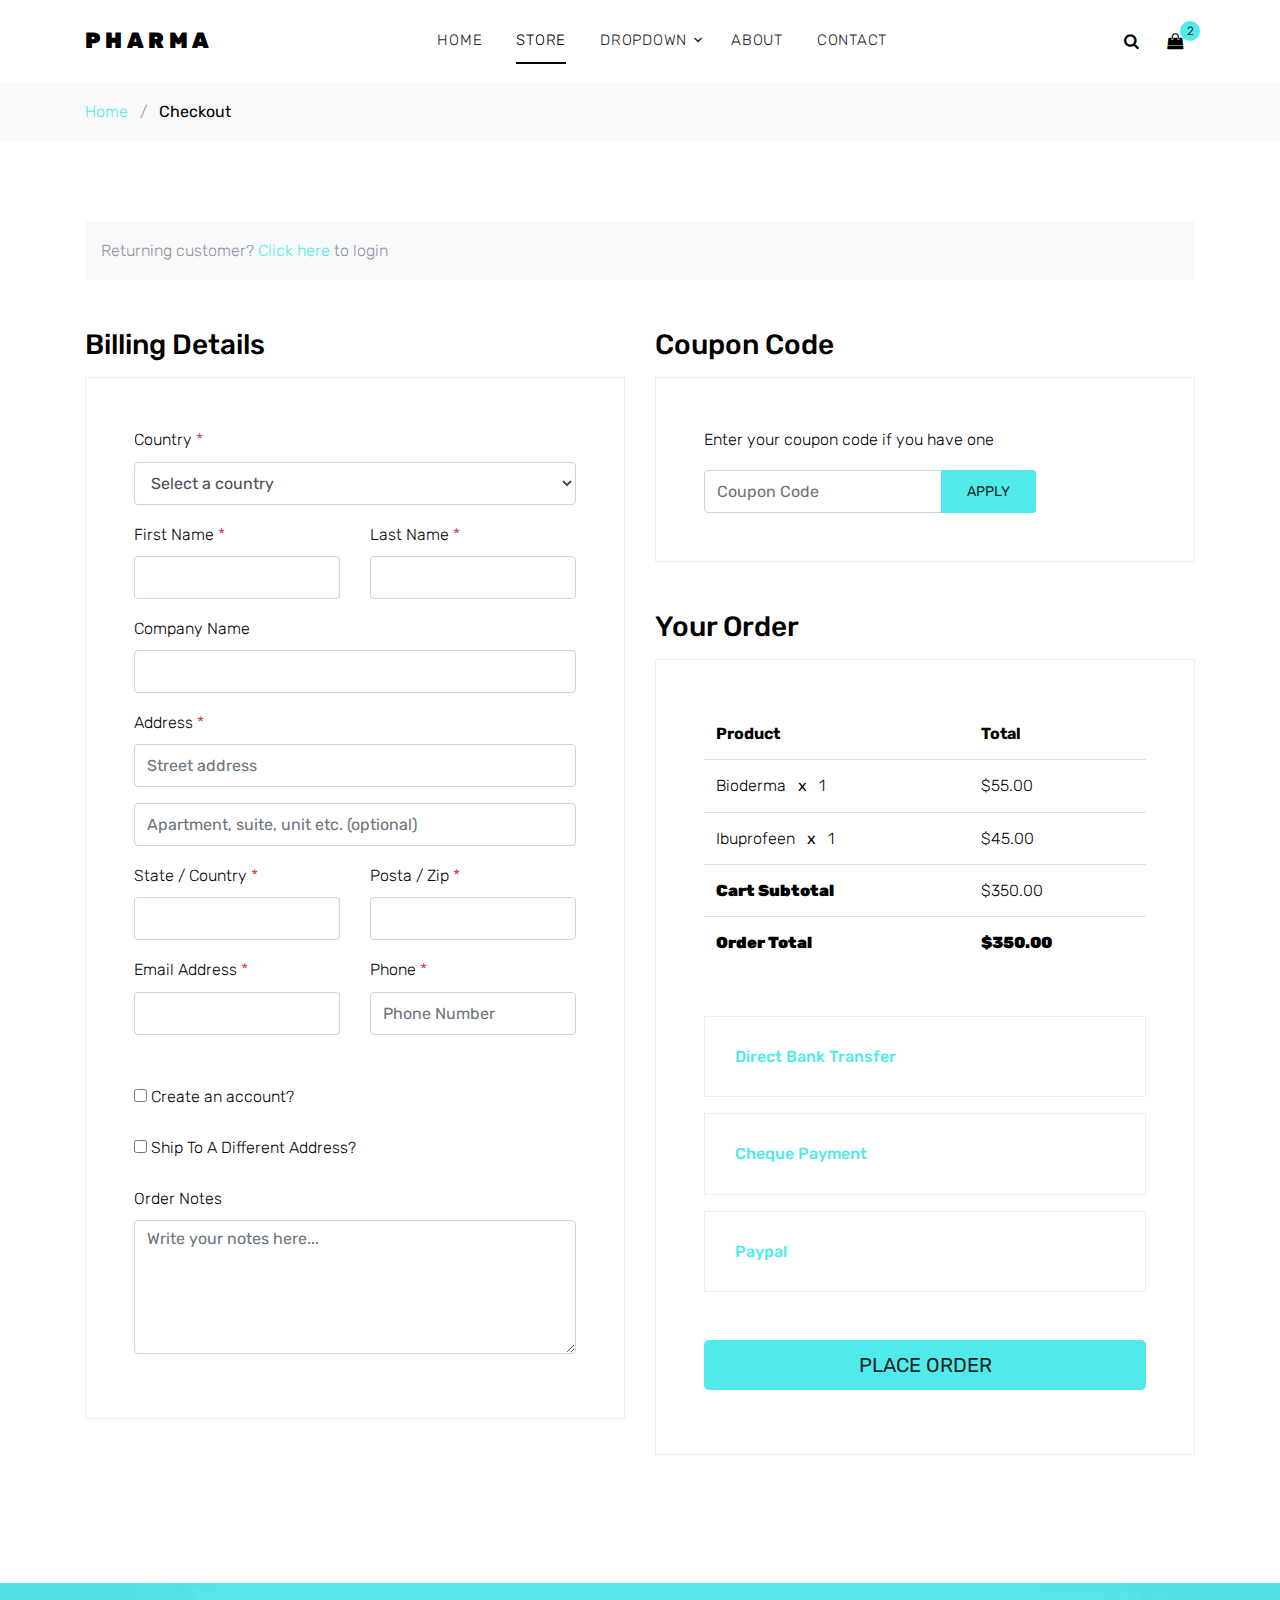
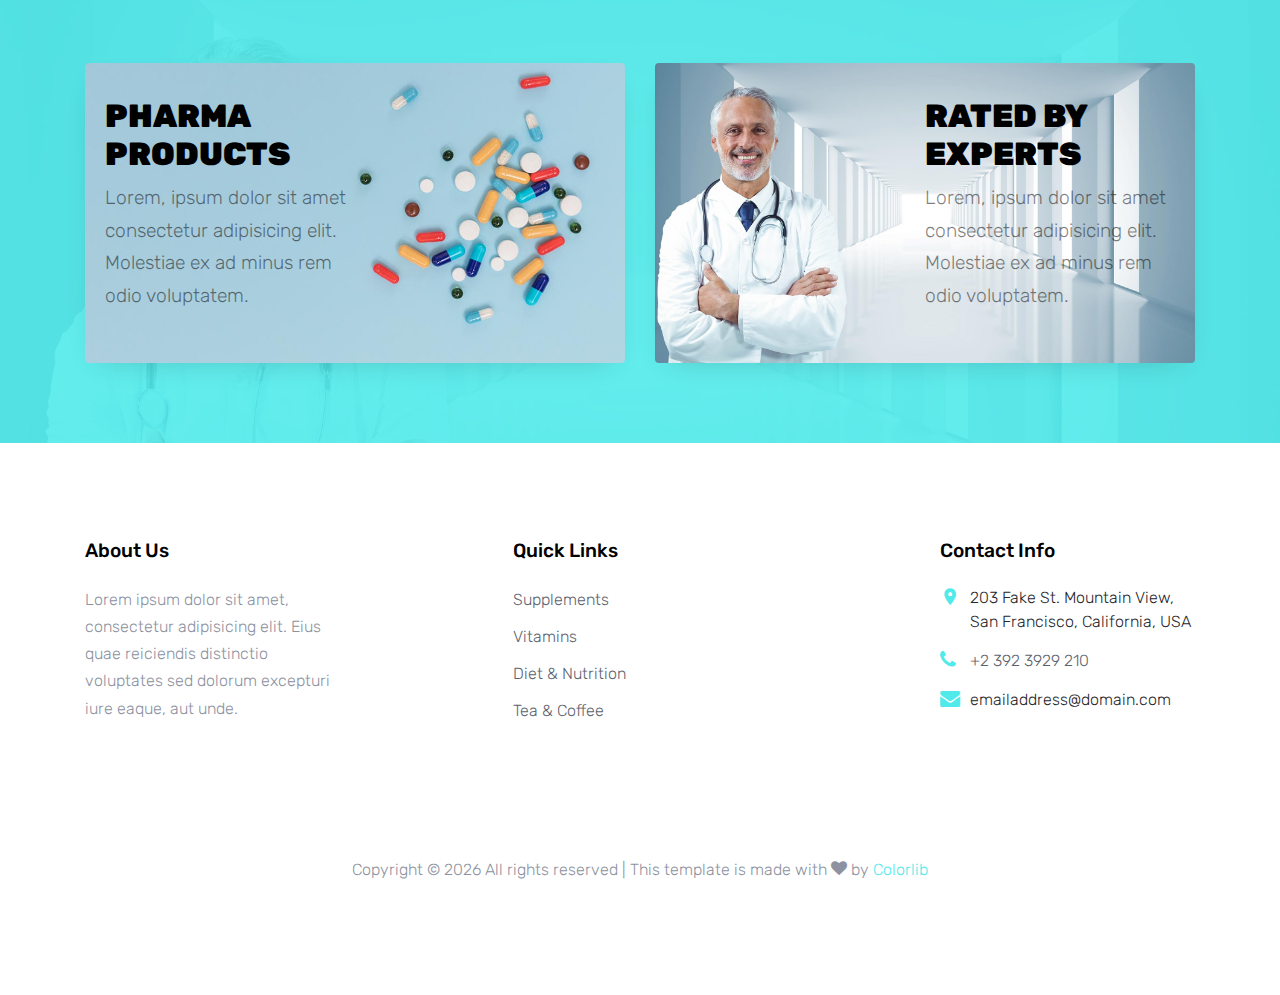
<file: checkout.html>
<!DOCTYPE html>
<html lang="en">

<head>
  <title>Pharma &mdash; Colorlib Template</title>
  <meta charset="utf-8">
  <meta name="viewport" content="width=device-width, initial-scale=1, shrink-to-fit=no">

  <link href="https://fonts.googleapis.com/css?family=Rubik:400,700|Crimson+Text:400,400i" rel="stylesheet">
  <link rel="stylesheet" href="fonts/icomoon/style.css">

  <link rel="stylesheet" href="css/bootstrap.min.css">
  <link rel="stylesheet" href="css/magnific-popup.css">
  <link rel="stylesheet" href="css/jquery-ui.css">
  <link rel="stylesheet" href="css/owl.carousel.min.css">
  <link rel="stylesheet" href="css/owl.theme.default.min.css">


  <link rel="stylesheet" href="css/aos.css">

  <link rel="stylesheet" href="css/style.css">

</head>

<body>

  <div class="site-wrap">


    <div class="site-navbar py-2">

      <div class="search-wrap">
        <div class="container">
          <a href="#" class="search-close js-search-close"><span class="icon-close2"></span></a>
          <form action="#" method="post">
            <input type="text" class="form-control" placeholder="Search keyword and hit enter...">
          </form>
        </div>
      </div>

      <div class="container">
        <div class="d-flex align-items-center justify-content-between">
          <div class="logo">
            <div class="site-logo">
              <a href="index.html" class="js-logo-clone">Pharma</a>
            </div>
          </div>
          <div class="main-nav d-none d-lg-block">
            <nav class="site-navigation text-right text-md-center" role="navigation">
              <ul class="site-menu js-clone-nav d-none d-lg-block">
                <li><a href="index.html">Home</a></li>
                <li class="active"><a href="shop.html">Store</a></li>
                <li class="has-children">
                  <a href="#">Dropdown</a>
                  <ul class="dropdown">
                    <li><a href="#">Supplements</a></li>
                    <li class="has-children">
                      <a href="#">Vitamins</a>
                      <ul class="dropdown">
                        <li><a href="#">Supplements</a></li>
                        <li><a href="#">Vitamins</a></li>
                        <li><a href="#">Diet &amp; Nutrition</a></li>
                        <li><a href="#">Tea &amp; Coffee</a></li>
                      </ul>
                    </li>
                    <li><a href="#">Diet &amp; Nutrition</a></li>
                    <li><a href="#">Tea &amp; Coffee</a></li>

                  </ul>
                </li>
                <li><a href="about.html">About</a></li>
                <li><a href="contact.html">Contact</a></li>
              </ul>
            </nav>
          </div>
          <div class="icons">
            <a href="#" class="icons-btn d-inline-block js-search-open"><span class="icon-search"></span></a>
            <a href="cart.html" class="icons-btn d-inline-block bag">
              <span class="icon-shopping-bag"></span>
              <span class="number">2</span>
            </a>
            <a href="#" class="site-menu-toggle js-menu-toggle ml-3 d-inline-block d-lg-none"><span
                class="icon-menu"></span></a>
          </div>
        </div>
      </div>
    </div>

    <div class="bg-light py-3">
      <div class="container">
        <div class="row">
          <div class="col-md-12 mb-0">
            <a href="index.html">Home</a> <span class="mx-2 mb-0">/</span>
            <strong class="text-black">Checkout</strong>
          </div>
        </div>
      </div>
    </div>

    <div class="site-section">
      <div class="container">
        <div class="row mb-5">
          <div class="col-md-12">
            <div class="bg-light rounded p-3">
              <p class="mb-0">Returning customer? <a href="#" class="d-inline-block">Click here</a> to login</p>
            </div>
          </div>
        </div>
        <div class="row">
          <div class="col-md-6 mb-5 mb-md-0">
            <h2 class="h3 mb-3 text-black">Billing Details</h2>
            <div class="p-3 p-lg-5 border">
              <div class="form-group">
                <label for="c_country" class="text-black">Country <span class="text-danger">*</span></label>
                <select id="c_country" class="form-control">
                  <option value="1">Select a country</option>
                  <option value="2">bangladesh</option>
                  <option value="3">Algeria</option>
                  <option value="4">Afghanistan</option>
                  <option value="5">Ghana</option>
                  <option value="6">Albania</option>
                  <option value="7">Bahrain</option>
                  <option value="8">Colombia</option>
                  <option value="9">Dominican Republic</option>
                </select>
              </div>
              <div class="form-group row">
                <div class="col-md-6">
                  <label for="c_fname" class="text-black">First Name <span class="text-danger">*</span></label>
                  <input type="text" class="form-control" id="c_fname" name="c_fname">
                </div>
                <div class="col-md-6">
                  <label for="c_lname" class="text-black">Last Name <span class="text-danger">*</span></label>
                  <input type="text" class="form-control" id="c_lname" name="c_lname">
                </div>
              </div>
    
              <div class="form-group row">
                <div class="col-md-12">
                  <label for="c_companyname" class="text-black">Company Name </label>
                  <input type="text" class="form-control" id="c_companyname" name="c_companyname">
                </div>
              </div>
    
              <div class="form-group row">
                <div class="col-md-12">
                  <label for="c_address" class="text-black">Address <span class="text-danger">*</span></label>
                  <input type="text" class="form-control" id="c_address" name="c_address" placeholder="Street address">
                </div>
              </div>
    
              <div class="form-group">
                <input type="text" class="form-control" placeholder="Apartment, suite, unit etc. (optional)">
              </div>
    
              <div class="form-group row">
                <div class="col-md-6">
                  <label for="c_state_country" class="text-black">State / Country <span class="text-danger">*</span></label>
                  <input type="text" class="form-control" id="c_state_country" name="c_state_country">
                </div>
                <div class="col-md-6">
                  <label for="c_postal_zip" class="text-black">Posta / Zip <span class="text-danger">*</span></label>
                  <input type="text" class="form-control" id="c_postal_zip" name="c_postal_zip">
                </div>
              </div>
    
              <div class="form-group row mb-5">
                <div class="col-md-6">
                  <label for="c_email_address" class="text-black">Email Address <span class="text-danger">*</span></label>
                  <input type="text" class="form-control" id="c_email_address" name="c_email_address">
                </div>
                <div class="col-md-6">
                  <label for="c_phone" class="text-black">Phone <span class="text-danger">*</span></label>
                  <input type="text" class="form-control" id="c_phone" name="c_phone" placeholder="Phone Number">
                </div>
              </div>
    
              <div class="form-group">
                <label for="c_create_account" class="text-black" data-toggle="collapse" href="#create_an_account"
                  role="button" aria-expanded="false" aria-controls="create_an_account"><input type="checkbox" value="1"
                    id="c_create_account"> Create an account?</label>
                <div class="collapse" id="create_an_account">
                  <div class="py-2">
                    <p class="mb-3">Create an account by entering the information below. If you are a returning customer
                      please login at the top of the page.</p>
                    <div class="form-group">
                      <label for="c_account_password" class="text-black">Account Password</label>
                      <input type="email" class="form-control" id="c_account_password" name="c_account_password"
                        placeholder="">
                    </div>
                  </div>
                </div>
              </div>
    
    
              <div class="form-group">
                <label for="c_ship_different_address" class="text-black" data-toggle="collapse"
                  href="#ship_different_address" role="button" aria-expanded="false"
                  aria-controls="ship_different_address"><input type="checkbox" value="1" id="c_ship_different_address">
                  Ship To A Different Address?</label>
                <div class="collapse" id="ship_different_address">
                  <div class="py-2">
    
                    <div class="form-group">
                      <label for="c_diff_country" class="text-black">Country <span class="text-danger">*</span></label>
                      <select id="c_diff_country" class="form-control">
                        <option value="1">Select a country</option>
                        <option value="2">bangladesh</option>
                        <option value="3">Algeria</option>
                        <option value="4">Afghanistan</option>
                        <option value="5">Ghana</option>
                        <option value="6">Albania</option>
                        <option value="7">Bahrain</option>
                        <option value="8">Colombia</option>
                        <option value="9">Dominican Republic</option>
                      </select>
                    </div>
    
    
                    <div class="form-group row">
                      <div class="col-md-6">
                        <label for="c_diff_fname" class="text-black">First Name <span class="text-danger">*</span></label>
                        <input type="text" class="form-control" id="c_diff_fname" name="c_diff_fname">
                      </div>
                      <div class="col-md-6">
                        <label for="c_diff_lname" class="text-black">Last Name <span class="text-danger">*</span></label>
                        <input type="text" class="form-control" id="c_diff_lname" name="c_diff_lname">
                      </div>
                    </div>
    
                    <div class="form-group row">
                      <div class="col-md-12">
                        <label for="c_diff_companyname" class="text-black">Company Name </label>
                        <input type="text" class="form-control" id="c_diff_companyname" name="c_diff_companyname">
                      </div>
                    </div>
    
                    <div class="form-group row">
                      <div class="col-md-12">
                        <label for="c_diff_address" class="text-black">Address <span class="text-danger">*</span></label>
                        <input type="text" class="form-control" id="c_diff_address" name="c_diff_address"
                          placeholder="Street address">
                      </div>
                    </div>
    
                    <div class="form-group">
                      <input type="text" class="form-control" placeholder="Apartment, suite, unit etc. (optional)">
                    </div>
    
                    <div class="form-group row">
                      <div class="col-md-6">
                        <label for="c_diff_state_country" class="text-black">State / Country <span
                            class="text-danger">*</span></label>
                        <input type="text" class="form-control" id="c_diff_state_country" name="c_diff_state_country">
                      </div>
                      <div class="col-md-6">
                        <label for="c_diff_postal_zip" class="text-black">Posta / Zip <span
                            class="text-danger">*</span></label>
                        <input type="text" class="form-control" id="c_diff_postal_zip" name="c_diff_postal_zip">
                      </div>
                    </div>
    
                    <div class="form-group row mb-5">
                      <div class="col-md-6">
                        <label for="c_diff_email_address" class="text-black">Email Address <span
                            class="text-danger">*</span></label>
                        <input type="text" class="form-control" id="c_diff_email_address" name="c_diff_email_address">
                      </div>
                      <div class="col-md-6">
                        <label for="c_diff_phone" class="text-black">Phone <span class="text-danger">*</span></label>
                        <input type="text" class="form-control" id="c_diff_phone" name="c_diff_phone"
                          placeholder="Phone Number">
                      </div>
                    </div>
    
                  </div>
    
                </div>
              </div>
    
              <div class="form-group">
                <label for="c_order_notes" class="text-black">Order Notes</label>
                <textarea name="c_order_notes" id="c_order_notes" cols="30" rows="5" class="form-control"
                  placeholder="Write your notes here..."></textarea>
              </div>
    
            </div>
          </div>
          <div class="col-md-6">
    
            <div class="row mb-5">
              <div class="col-md-12">
                <h2 class="h3 mb-3 text-black">Coupon Code</h2>
                <div class="p-3 p-lg-5 border">
    
                  <label for="c_code" class="text-black mb-3">Enter your coupon code if you have one</label>
                  <div class="input-group w-75">
                    <input type="text" class="form-control" id="c_code" placeholder="Coupon Code" aria-label="Coupon Code"
                      aria-describedby="button-addon2">
                    <div class="input-group-append">
                      <button class="btn btn-primary btn-sm px-4" type="button" id="button-addon2">Apply</button>
                    </div>
                  </div>
    
                </div>
              </div>
            </div>
    
            <div class="row mb-5">
              <div class="col-md-12">
                <h2 class="h3 mb-3 text-black">Your Order</h2>
                <div class="p-3 p-lg-5 border">
                  <table class="table site-block-order-table mb-5">
                    <thead>
                      <th>Product</th>
                      <th>Total</th>
                    </thead>
                    <tbody>
                      <tr>
                        <td>Bioderma <strong class="mx-2">x</strong> 1</td>
                        <td>$55.00</td>
                      </tr>
                      <tr>
                        <td>Ibuprofeen <strong class="mx-2">x</strong> 1</td>
                        <td>$45.00</td>
                      </tr>
                      <tr>
                        <td class="text-black font-weight-bold"><strong>Cart Subtotal</strong></td>
                        <td class="text-black">$350.00</td>
                      </tr>
                      <tr>
                        <td class="text-black font-weight-bold"><strong>Order Total</strong></td>
                        <td class="text-black font-weight-bold"><strong>$350.00</strong></td>
                      </tr>
                    </tbody>
                  </table>
    
                  <div class="border mb-3">
                    <h3 class="h6 mb-0"><a class="d-block" data-toggle="collapse" href="#collapsebank" role="button"
                        aria-expanded="false" aria-controls="collapsebank">Direct Bank Transfer</a></h3>
    
                    <div class="collapse" id="collapsebank">
                      <div class="py-2 px-4">
                        <p class="mb-0">Make your payment directly into our bank account. Please use your Order ID as the
                          payment reference. Your order won’t be shipped until the funds have cleared in our account.</p>
                      </div>
                    </div>
                  </div>
    
                  <div class="border mb-3">
                    <h3 class="h6 mb-0"><a class="d-block" data-toggle="collapse" href="#collapsecheque" role="button"
                        aria-expanded="false" aria-controls="collapsecheque">Cheque Payment</a></h3>
    
                    <div class="collapse" id="collapsecheque">
                      <div class="py-2 px-4">
                        <p class="mb-0">Make your payment directly into our bank account. Please use your Order ID as the
                          payment reference. Your order won’t be shipped until the funds have cleared in our account.</p>
                      </div>
                    </div>
                  </div>
    
                  <div class="border mb-5">
                    <h3 class="h6 mb-0"><a class="d-block" data-toggle="collapse" href="#collapsepaypal" role="button"
                        aria-expanded="false" aria-controls="collapsepaypal">Paypal</a></h3>
    
                    <div class="collapse" id="collapsepaypal">
                      <div class="py-2 px-4">
                        <p class="mb-0">Make your payment directly into our bank account. Please use your Order ID as the
                          payment reference. Your order won’t be shipped until the funds have cleared in our account.</p>
                      </div>
                    </div>
                  </div>
    
                  <div class="form-group">
                    <button class="btn btn-primary btn-lg btn-block" onclick="window.location='thankyou.html'">Place
                      Order</button>
                  </div>
    
                </div>
              </div>
            </div>
    
          </div>
        </div>
        <!-- </form> -->
      </div>
    </div>
    

    <div class="site-section bg-secondary bg-image" style="background-image: url('images/bg_2.jpg');">
      <div class="container">
        <div class="row align-items-stretch">
          <div class="col-lg-6 mb-5 mb-lg-0">
            <a href="#" class="banner-1 h-100 d-flex" style="background-image: url('images/bg_1.jpg');">
              <div class="banner-1-inner align-self-center">
                <h2>Pharma Products</h2>
                <p>Lorem, ipsum dolor sit amet consectetur adipisicing elit. Molestiae ex ad minus rem odio voluptatem.
                </p>
              </div>
            </a>
          </div>
          <div class="col-lg-6 mb-5 mb-lg-0">
            <a href="#" class="banner-1 h-100 d-flex" style="background-image: url('images/bg_2.jpg');">
              <div class="banner-1-inner ml-auto  align-self-center">
                <h2>Rated by Experts</h2>
                <p>Lorem, ipsum dolor sit amet consectetur adipisicing elit. Molestiae ex ad minus rem odio voluptatem.
                </p>
              </div>
            </a>
          </div>
        </div>
      </div>
    </div>


    <footer class="site-footer">
      <div class="container">
        <div class="row">
          <div class="col-md-6 col-lg-3 mb-4 mb-lg-0">

            <div class="block-7">
              <h3 class="footer-heading mb-4">About Us</h3>
              <p>Lorem ipsum dolor sit amet, consectetur adipisicing elit. Eius quae reiciendis distinctio voluptates
                sed dolorum excepturi iure eaque, aut unde.</p>
            </div>

          </div>
          <div class="col-lg-3 mx-auto mb-5 mb-lg-0">
            <h3 class="footer-heading mb-4">Quick Links</h3>
            <ul class="list-unstyled">
              <li><a href="#">Supplements</a></li>
              <li><a href="#">Vitamins</a></li>
              <li><a href="#">Diet &amp; Nutrition</a></li>
              <li><a href="#">Tea &amp; Coffee</a></li>
            </ul>
          </div>

          <div class="col-md-6 col-lg-3">
            <div class="block-5 mb-5">
              <h3 class="footer-heading mb-4">Contact Info</h3>
              <ul class="list-unstyled">
                <li class="address">203 Fake St. Mountain View, San Francisco, California, USA</li>
                <li class="phone"><a href="tel://23923929210">+2 392 3929 210</a></li>
                <li class="email">emailaddress@domain.com</li>
              </ul>
            </div>


          </div>
        </div>
        <div class="row pt-5 mt-5 text-center">
          <div class="col-md-12">
            <p>
              <!-- Link back to Colorlib can't be removed. Template is licensed under CC BY 3.0. -->
              Copyright &copy;
              <script>document.write(new Date().getFullYear());</script> All rights reserved | This template is made
              with <i class="icon-heart" aria-hidden="true"></i> by <a href="https://colorlib.com" target="_blank"
                class="text-primary">Colorlib</a>
              <!-- Link back to Colorlib can't be removed. Template is licensed under CC BY 3.0. -->
            </p>
          </div>

        </div>
      </div>
    </footer>
  </div>

  <script src="js/jquery-3.3.1.min.js"></script>
  <script src="js/jquery-ui.js"></script>
  <script src="js/popper.min.js"></script>
  <script src="js/bootstrap.min.js"></script>
  <script src="js/owl.carousel.min.js"></script>
  <script src="js/jquery.magnific-popup.min.js"></script>
  <script src="js/aos.js"></script>

  <script src="js/main.js"></script>

</body>

</html>
</file>
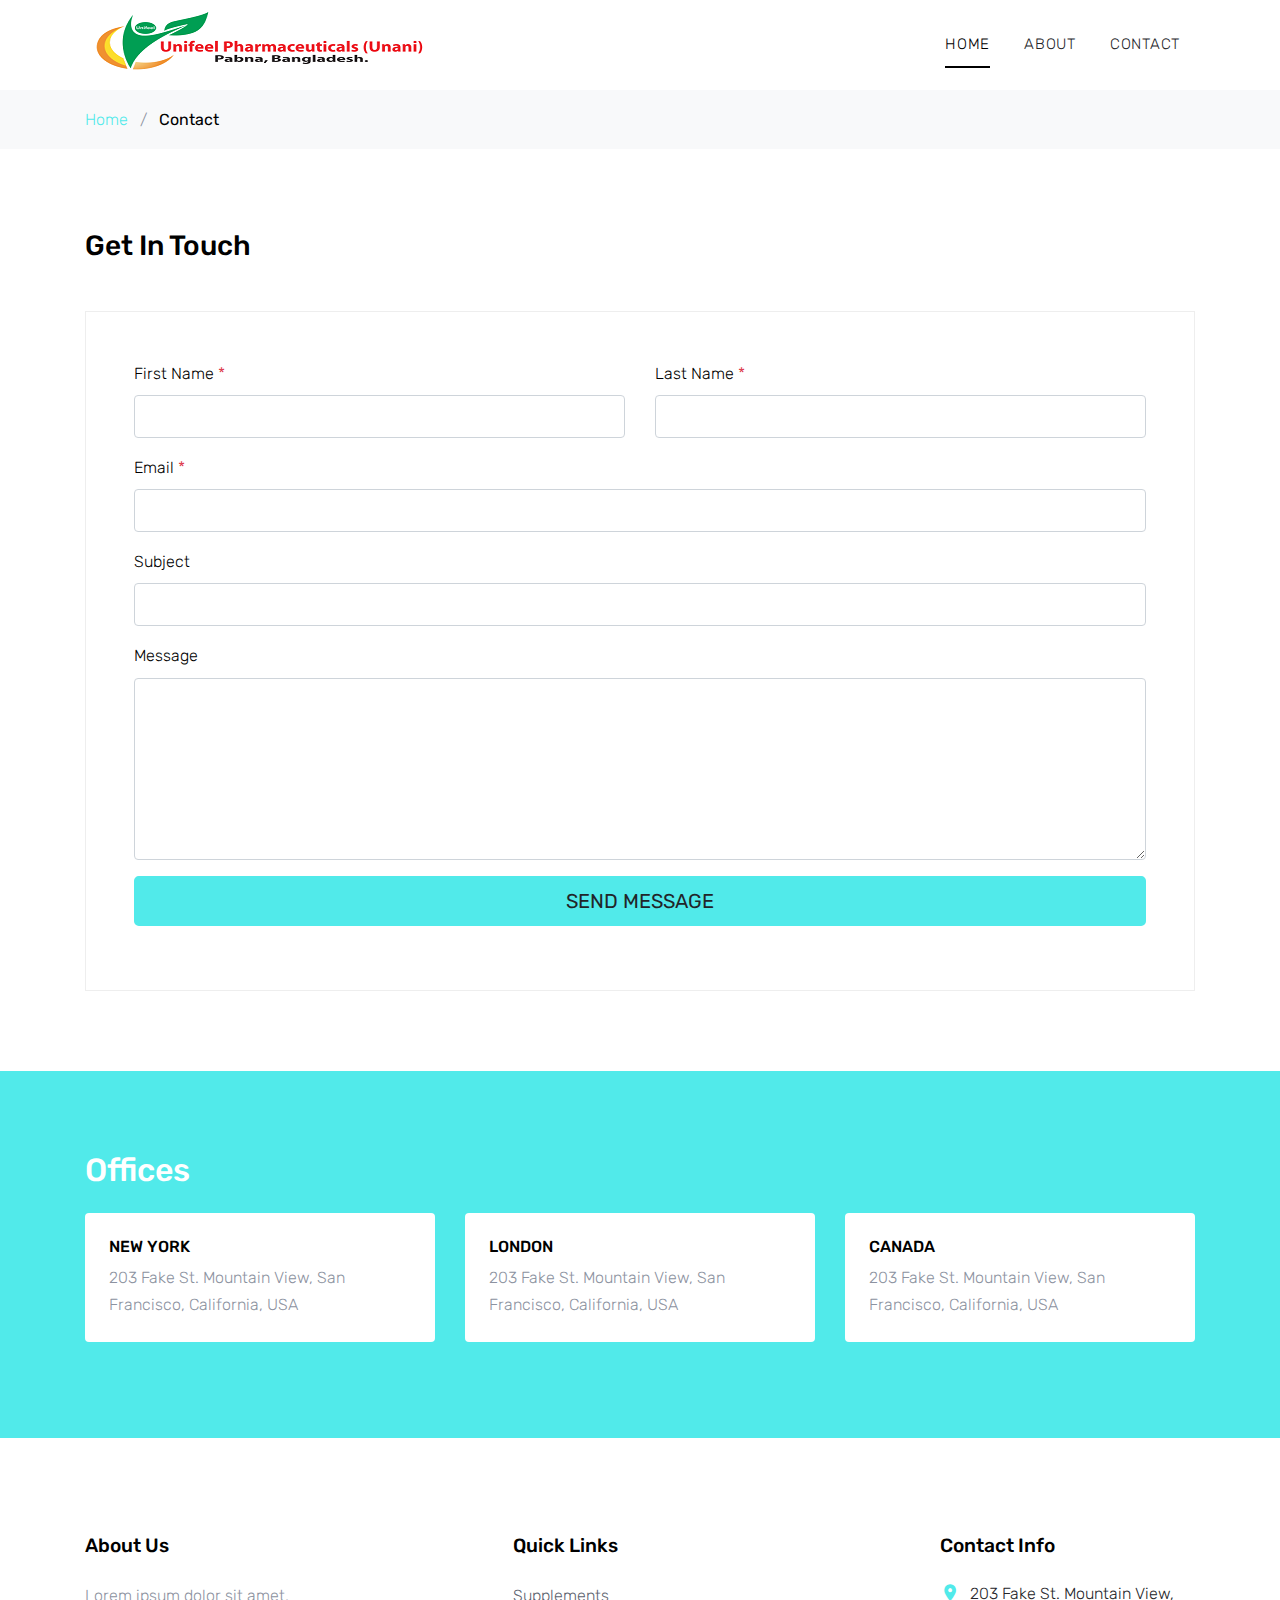
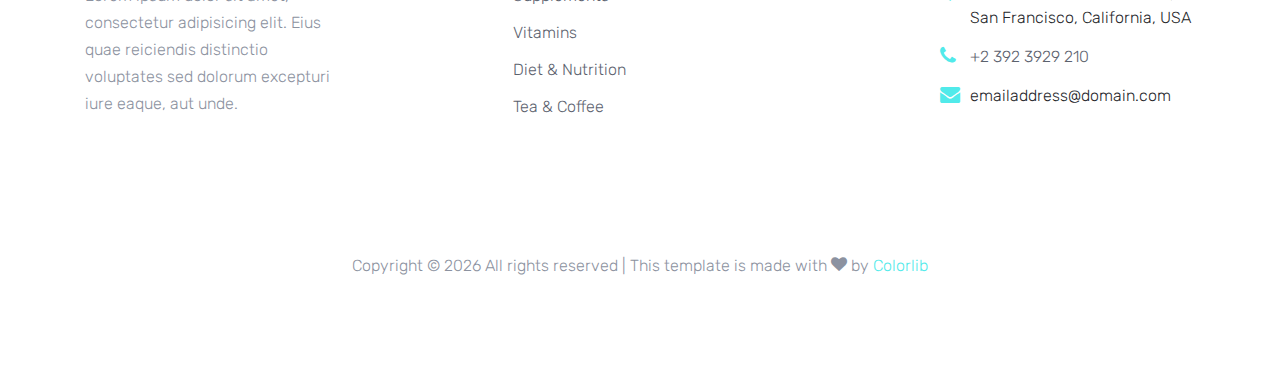
<file: contact.html>
<!DOCTYPE html>
<html lang="en">

<head>
  <title>Pharma &mdash; Colorlib Template</title>
  <meta charset="utf-8">
  <meta name="viewport" content="width=device-width, initial-scale=1, shrink-to-fit=no">

  <link href="https://fonts.googleapis.com/css?family=Rubik:400,700|Crimson+Text:400,400i" rel="stylesheet">
  <link rel="stylesheet" href="fonts/icomoon/style.css">

  <link rel="stylesheet" href="css/bootstrap.min.css">
  <link rel="stylesheet" href="css/magnific-popup.css">
  <link rel="stylesheet" href="css/jquery-ui.css">
  <link rel="stylesheet" href="css/owl.carousel.min.css">
  <link rel="stylesheet" href="css/owl.theme.default.min.css">


  <link rel="stylesheet" href="css/aos.css">

  <link rel="stylesheet" href="css/style.css">

</head>

<body>

  <div class="site-wrap">


    <div class="site-navbar py-2">
    
      <!-- <div class="search-wrap">
                <div class="container">
                  <a href="#" class="search-close js-search-close"><span class="icon-close2"></span></a>
                  <form action="#" method="post">
                    <input type="text" class="form-control" placeholder="Search keyword and hit enter...">
                  </form>
                </div>
              </div> -->
    
      <div class="container">
        <div class="d-flex align-items-center justify-content-between">
          <div class="logo">
            <div class="site-logo" style="float: left;">
              <a href="index.html" class="js-logo-clone"><img src="images/logo.png" alt="Image"></a>
            </div>
          </div>
          <div class="main-nav d-none d-lg-block">
            <nav class="site-navigation text-right text-md-center" role="navigation">
              <ul class="site-menu js-clone-nav d-none d-lg-block">
                <li class="active"><a href="index.html">Home</a></li>
                <!-- <li><a href="shop.html">Store</a></li> -->
                <!-- <li class="has-children">
                          <a href="#">Dropdown</a>
                          <ul class="dropdown">
                            <li><a href="#">Supplements</a></li>
                            <li class="has-children">
                              <a href="#">Vitamins</a>
                              <ul class="dropdown">
                                <li><a href="#">Supplements</a></li>
                                <li><a href="#">Vitamins</a></li>
                                <li><a href="#">Diet &amp; Nutrition</a></li>
                                <li><a href="#">Tea &amp; Coffee</a></li>
                              </ul>
                            </li>
                            <li><a href="#">Diet &amp; Nutrition</a></li>
                            <li><a href="#">Tea &amp; Coffee</a></li>
                            
                          </ul>
                        </li> -->
                <li><a href="about.html">About</a></li>
                <li><a href="contact.html">Contact</a></li>
              </ul>
            </nav>
          </div>
          <!-- <div class="icons">
                    <a href="#" class="icons-btn d-inline-block js-search-open"><span class="icon-search"></span></a>
                    <a href="cart.html" class="icons-btn d-inline-block bag">
                      <span class="icon-shopping-bag"></span>
                      <span class="number">2</span>
                    </a>
                    <a href="#" class="site-menu-toggle js-menu-toggle ml-3 d-inline-block d-lg-none"><span
                        class="icon-menu"></span></a>
                  </div> -->
        </div>
      </div>
    </div>

    <div class="bg-light py-3">
      <div class="container">
        <div class="row">
          <div class="col-md-12 mb-0">
            <a href="index.html">Home</a> <span class="mx-2 mb-0">/</span>
            <strong class="text-black">Contact</strong>
          </div>
        </div>
      </div>
    </div>

    <div class="site-section">
      <div class="container">
        <div class="row">
          <div class="col-md-12">
            <h2 class="h3 mb-5 text-black">Get In Touch</h2>
          </div>
          <div class="col-md-12">
    
            <form action="#" method="post">
    
              <div class="p-3 p-lg-5 border">
                <div class="form-group row">
                  <div class="col-md-6">
                    <label for="c_fname" class="text-black">First Name <span class="text-danger">*</span></label>
                    <input type="text" class="form-control" id="c_fname" name="c_fname">
                  </div>
                  <div class="col-md-6">
                    <label for="c_lname" class="text-black">Last Name <span class="text-danger">*</span></label>
                    <input type="text" class="form-control" id="c_lname" name="c_lname">
                  </div>
                </div>
                <div class="form-group row">
                  <div class="col-md-12">
                    <label for="c_email" class="text-black">Email <span class="text-danger">*</span></label>
                    <input type="email" class="form-control" id="c_email" name="c_email" placeholder="">
                  </div>
                </div>
                <div class="form-group row">
                  <div class="col-md-12">
                    <label for="c_subject" class="text-black">Subject </label>
                    <input type="text" class="form-control" id="c_subject" name="c_subject">
                  </div>
                </div>
    
                <div class="form-group row">
                  <div class="col-md-12">
                    <label for="c_message" class="text-black">Message </label>
                    <textarea name="c_message" id="c_message" cols="30" rows="7" class="form-control"></textarea>
                  </div>
                </div>
                <div class="form-group row">
                  <div class="col-lg-12">
                    <input type="submit" class="btn btn-primary btn-lg btn-block" value="Send Message">
                  </div>
                </div>
              </div>
            </form>
          </div>
          
        </div>
      </div>
    </div>



    <div class="site-section bg-primary">
      <div class="container">
        <div class="row">
          <div class="col-12">
            <h2 class="text-white mb-4">Offices</h2>
          </div>
          <div class="col-lg-4">
            <div class="p-4 bg-white mb-3 rounded">
              <span class="d-block text-black h6 text-uppercase">New York</span>
              <p class="mb-0">203 Fake St. Mountain View, San Francisco, California, USA</p>
            </div>
          </div>
          <div class="col-lg-4">
            <div class="p-4 bg-white mb-3 rounded">
              <span class="d-block text-black h6 text-uppercase">London</span>
              <p class="mb-0">203 Fake St. Mountain View, San Francisco, California, USA</p>
            </div>
          </div>
          <div class="col-lg-4">
            <div class="p-4 bg-white mb-3 rounded">
              <span class="d-block text-black h6 text-uppercase">Canada</span>
              <p class="mb-0">203 Fake St. Mountain View, San Francisco, California, USA</p>
            </div>
          </div>
        </div>
      </div>
      
    </div>


    <footer class="site-footer">
      <div class="container">
        <div class="row">
          <div class="col-md-6 col-lg-3 mb-4 mb-lg-0">

            <div class="block-7">
              <h3 class="footer-heading mb-4">About Us</h3>
              <p>Lorem ipsum dolor sit amet, consectetur adipisicing elit. Eius quae reiciendis distinctio voluptates
                sed dolorum excepturi iure eaque, aut unde.</p>
            </div>

          </div>
          <div class="col-lg-3 mx-auto mb-5 mb-lg-0">
            <h3 class="footer-heading mb-4">Quick Links</h3>
            <ul class="list-unstyled">
              <li><a href="#">Supplements</a></li>
              <li><a href="#">Vitamins</a></li>
              <li><a href="#">Diet &amp; Nutrition</a></li>
              <li><a href="#">Tea &amp; Coffee</a></li>
            </ul>
          </div>

          <div class="col-md-6 col-lg-3">
            <div class="block-5 mb-5">
              <h3 class="footer-heading mb-4">Contact Info</h3>
              <ul class="list-unstyled">
                <li class="address">203 Fake St. Mountain View, San Francisco, California, USA</li>
                <li class="phone"><a href="tel://23923929210">+2 392 3929 210</a></li>
                <li class="email">emailaddress@domain.com</li>
              </ul>
            </div>


          </div>
        </div>
        <div class="row pt-5 mt-5 text-center">
          <div class="col-md-12">
            <p>
              <!-- Link back to Colorlib can't be removed. Template is licensed under CC BY 3.0. -->
              Copyright &copy;
              <script>document.write(new Date().getFullYear());</script> All rights reserved | This template is made
              with <i class="icon-heart" aria-hidden="true"></i> by <a href="https://colorlib.com" target="_blank"
                class="text-primary">Colorlib</a>
              <!-- Link back to Colorlib can't be removed. Template is licensed under CC BY 3.0. -->
            </p>
          </div>

        </div>
      </div>
    </footer>
  </div>

  <script src="js/jquery-3.3.1.min.js"></script>
  <script src="js/jquery-ui.js"></script>
  <script src="js/popper.min.js"></script>
  <script src="js/bootstrap.min.js"></script>
  <script src="js/owl.carousel.min.js"></script>
  <script src="js/jquery.magnific-popup.min.js"></script>
  <script src="js/aos.js"></script>

  <script src="js/main.js"></script>

</body>

</html>
</file>
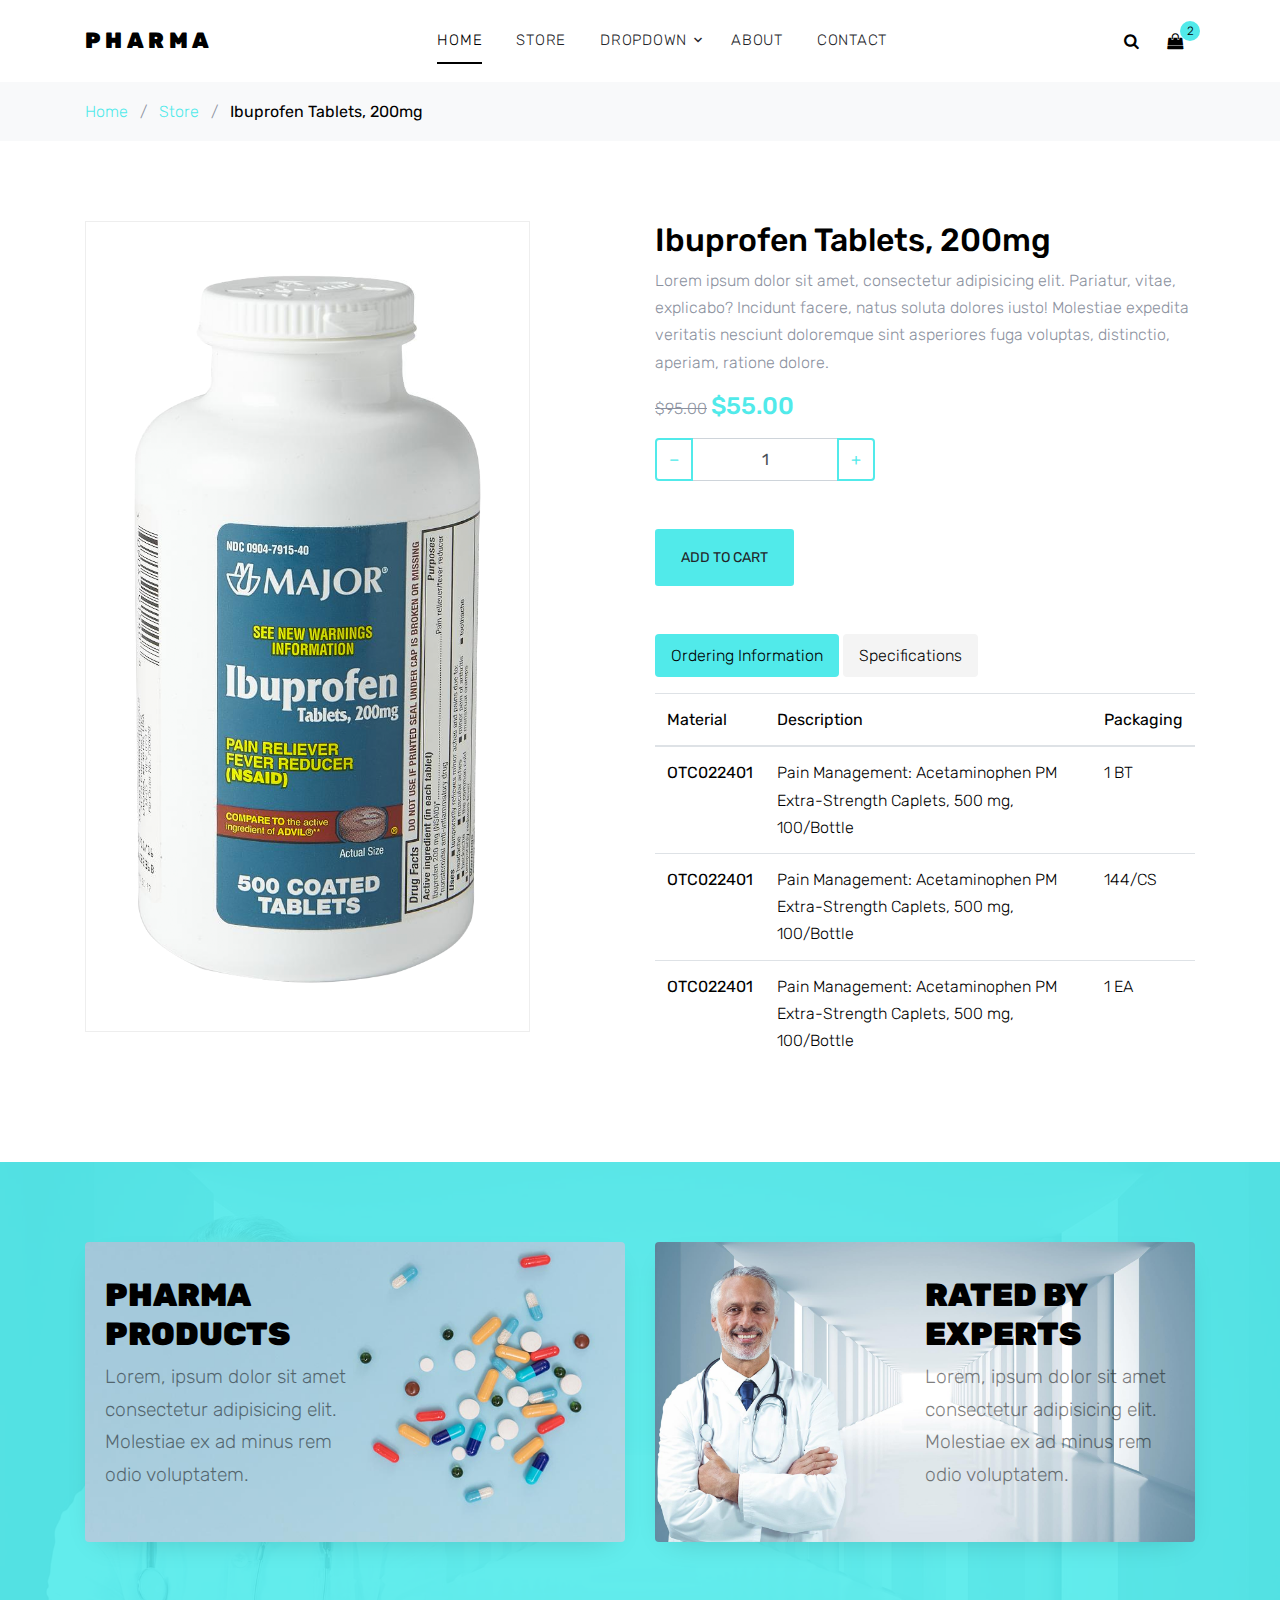
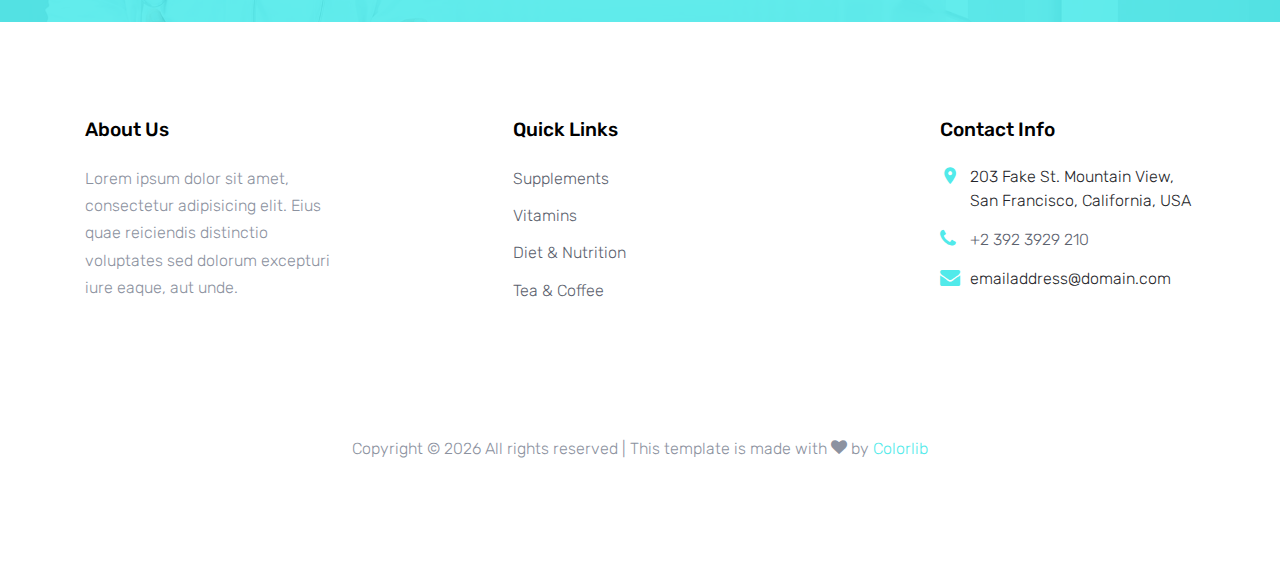
<file: shop-single.html>
<!DOCTYPE html>
<html lang="en">

<head>
  <title>Pharma &mdash; Colorlib Template</title>
  <meta charset="utf-8">
  <meta name="viewport" content="width=device-width, initial-scale=1, shrink-to-fit=no">

  <link href="https://fonts.googleapis.com/css?family=Rubik:400,700|Crimson+Text:400,400i" rel="stylesheet">
  <link rel="stylesheet" href="fonts/icomoon/style.css">

  <link rel="stylesheet" href="css/bootstrap.min.css">
  <link rel="stylesheet" href="css/magnific-popup.css">
  <link rel="stylesheet" href="css/jquery-ui.css">
  <link rel="stylesheet" href="css/owl.carousel.min.css">
  <link rel="stylesheet" href="css/owl.theme.default.min.css">


  <link rel="stylesheet" href="css/aos.css">

  <link rel="stylesheet" href="css/style.css">

</head>

<body>

  <div class="site-wrap">


    <div class="site-navbar py-2">
    
      <div class="search-wrap">
        <div class="container">
          <a href="#" class="search-close js-search-close"><span class="icon-close2"></span></a>
          <form action="#" method="post">
            <input type="text" class="form-control" placeholder="Search keyword and hit enter...">
          </form>
        </div>
      </div>
    
      <div class="container">
        <div class="d-flex align-items-center justify-content-between">
          <div class="logo">
            <div class="site-logo">
              <a href="index.html" class="js-logo-clone">Pharma</a>
            </div>
          </div>
          <div class="main-nav d-none d-lg-block">
            <nav class="site-navigation text-right text-md-center" role="navigation">
              <ul class="site-menu js-clone-nav d-none d-lg-block">
                <li class="active"><a href="index.html">Home</a></li>
                <li><a href="shop.html">Store</a></li>
                <li class="has-children">
                  <a href="#">Dropdown</a>
                  <ul class="dropdown">
                    <li><a href="#">Supplements</a></li>
                    <li class="has-children">
                      <a href="#">Vitamins</a>
                      <ul class="dropdown">
                        <li><a href="#">Supplements</a></li>
                        <li><a href="#">Vitamins</a></li>
                        <li><a href="#">Diet &amp; Nutrition</a></li>
                        <li><a href="#">Tea &amp; Coffee</a></li>
                      </ul>
                    </li>
                    <li><a href="#">Diet &amp; Nutrition</a></li>
                    <li><a href="#">Tea &amp; Coffee</a></li>
    
                  </ul>
                </li>
                <li><a href="about.html">About</a></li>
                <li><a href="contact.html">Contact</a></li>
              </ul>
            </nav>
          </div>
          <div class="icons">
            <a href="#" class="icons-btn d-inline-block js-search-open"><span class="icon-search"></span></a>
            <a href="cart.html" class="icons-btn d-inline-block bag">
              <span class="icon-shopping-bag"></span>
              <span class="number">2</span>
            </a>
            <a href="#" class="site-menu-toggle js-menu-toggle ml-3 d-inline-block d-lg-none"><span
                class="icon-menu"></span></a>
          </div>
        </div>
      </div>
    </div>

    <div class="bg-light py-3">
      <div class="container">
        <div class="row">
          <div class="col-md-12 mb-0"><a href="index.html">Home</a> <span class="mx-2 mb-0">/</span> <a
              href="shop.html">Store</a> <span class="mx-2 mb-0">/</span> <strong class="text-black">Ibuprofen Tablets, 200mg</strong></div>
        </div>
      </div>
    </div>

    <div class="site-section">
      <div class="container">
        <div class="row">
          <div class="col-md-5 mr-auto">
            <div class="border text-center">
              <img src="images/product_07_large.png" alt="Image" class="img-fluid p-5">
            </div>
          </div>
          <div class="col-md-6">
            <h2 class="text-black">Ibuprofen Tablets, 200mg</h2>
            <p>Lorem ipsum dolor sit amet, consectetur adipisicing elit. Pariatur, vitae, explicabo? Incidunt facere, natus
              soluta dolores iusto! Molestiae expedita veritatis nesciunt doloremque sint asperiores fuga voluptas,
              distinctio, aperiam, ratione dolore.</p>
            

            <p><del>$95.00</del>  <strong class="text-primary h4">$55.00</strong></p>

            
            
            <div class="mb-5">
              <div class="input-group mb-3" style="max-width: 220px;">
                <div class="input-group-prepend">
                  <button class="btn btn-outline-primary js-btn-minus" type="button">&minus;</button>
                </div>
                <input type="text" class="form-control text-center" value="1" placeholder=""
                  aria-label="Example text with button addon" aria-describedby="button-addon1">
                <div class="input-group-append">
                  <button class="btn btn-outline-primary js-btn-plus" type="button">&plus;</button>
                </div>
              </div>
    
            </div>
            <p><a href="cart.html" class="buy-now btn btn-sm height-auto px-4 py-3 btn-primary">Add To Cart</a></p>

            <div class="mt-5">
              <ul class="nav nav-pills mb-3 custom-pill" id="pills-tab" role="tablist">
                <li class="nav-item">
                  <a class="nav-link active" id="pills-home-tab" data-toggle="pill" href="#pills-home" role="tab"
                    aria-controls="pills-home" aria-selected="true">Ordering Information</a>
                </li>
                <li class="nav-item">
                  <a class="nav-link" id="pills-profile-tab" data-toggle="pill" href="#pills-profile" role="tab"
                    aria-controls="pills-profile" aria-selected="false">Specifications</a>
                </li>
            
              </ul>
              <div class="tab-content" id="pills-tabContent">
                <div class="tab-pane fade show active" id="pills-home" role="tabpanel" aria-labelledby="pills-home-tab">
                  <table class="table custom-table">
                    <thead>
                      <th>Material</th>
                      <th>Description</th>
                      <th>Packaging</th>
                    </thead>
                    <tbody>
                      <tr>
                        <th scope="row">OTC022401</th>
                        <td>Pain Management: Acetaminophen PM Extra-Strength Caplets, 500 mg, 100/Bottle</td>
                        <td>1 BT</td>
                      </tr>
                      <tr>
                        <th scope="row">OTC022401</th>
                        <td>Pain Management: Acetaminophen PM Extra-Strength Caplets, 500 mg, 100/Bottle</td>
                        <td>144/CS</td>
                      </tr>
                      <tr>
                        <th scope="row">OTC022401</th>
                        <td>Pain Management: Acetaminophen PM Extra-Strength Caplets, 500 mg, 100/Bottle</td>
                        <td>1 EA</td>
                      </tr>
                      
                    </tbody>
                  </table>
                </div>
                <div class="tab-pane fade" id="pills-profile" role="tabpanel" aria-labelledby="pills-profile-tab">
            
                  <table class="table custom-table">
            
                    <tbody>
                      <tr>
                        <td>HPIS CODE</td>
                        <td class="bg-light">999_200_40_0</td>
                      </tr>
                      <tr>
                        <td>HEALTHCARE PROVIDERS ONLY</td>
                        <td class="bg-light">No</td>
                      </tr>
                      <tr>
                        <td>LATEX FREE</td>
                        <td class="bg-light">Yes, No</td>
                      </tr>
                      <tr>
                        <td>MEDICATION ROUTE</td>
                        <td class="bg-light">Topical</td>
                      </tr>
                    </tbody>
                  </table>
            
                </div>
            
              </div>
            </div>

    
          </div>
        </div>
      </div>
    </div>

    <div class="site-section bg-secondary bg-image" style="background-image: url('images/bg_2.jpg');">
      <div class="container">
        <div class="row align-items-stretch">
          <div class="col-lg-6 mb-5 mb-lg-0">
            <a href="#" class="banner-1 h-100 d-flex" style="background-image: url('images/bg_1.jpg');">
              <div class="banner-1-inner align-self-center">
                <h2>Pharma Products</h2>
                <p>Lorem, ipsum dolor sit amet consectetur adipisicing elit. Molestiae ex ad minus rem odio voluptatem.
                </p>
              </div>
            </a>
          </div>
          <div class="col-lg-6 mb-5 mb-lg-0">
            <a href="#" class="banner-1 h-100 d-flex" style="background-image: url('images/bg_2.jpg');">
              <div class="banner-1-inner ml-auto  align-self-center">
                <h2>Rated by Experts</h2>
                <p>Lorem, ipsum dolor sit amet consectetur adipisicing elit. Molestiae ex ad minus rem odio voluptatem.
                </p>
              </div>
            </a>
          </div>
        </div>
      </div>
    </div>


    <footer class="site-footer">
      <div class="container">
        <div class="row">
          <div class="col-md-6 col-lg-3 mb-4 mb-lg-0">

            <div class="block-7">
              <h3 class="footer-heading mb-4">About Us</h3>
              <p>Lorem ipsum dolor sit amet, consectetur adipisicing elit. Eius quae reiciendis distinctio voluptates
                sed dolorum excepturi iure eaque, aut unde.</p>
            </div>

          </div>
          <div class="col-lg-3 mx-auto mb-5 mb-lg-0">
            <h3 class="footer-heading mb-4">Quick Links</h3>
            <ul class="list-unstyled">
              <li><a href="#">Supplements</a></li>
              <li><a href="#">Vitamins</a></li>
              <li><a href="#">Diet &amp; Nutrition</a></li>
              <li><a href="#">Tea &amp; Coffee</a></li>
            </ul>
          </div>

          <div class="col-md-6 col-lg-3">
            <div class="block-5 mb-5">
              <h3 class="footer-heading mb-4">Contact Info</h3>
              <ul class="list-unstyled">
                <li class="address">203 Fake St. Mountain View, San Francisco, California, USA</li>
                <li class="phone"><a href="tel://23923929210">+2 392 3929 210</a></li>
                <li class="email">emailaddress@domain.com</li>
              </ul>
            </div>


          </div>
        </div>
        <div class="row pt-5 mt-5 text-center">
          <div class="col-md-12">
            <p>
              <!-- Link back to Colorlib can't be removed. Template is licensed under CC BY 3.0. -->
              Copyright &copy;
              <script>document.write(new Date().getFullYear());</script> All rights reserved | This template is made
              with <i class="icon-heart" aria-hidden="true"></i> by <a href="https://colorlib.com" target="_blank"
                class="text-primary">Colorlib</a>
              <!-- Link back to Colorlib can't be removed. Template is licensed under CC BY 3.0. -->
            </p>
          </div>

        </div>
      </div>
    </footer>
  </div>

  <script src="js/jquery-3.3.1.min.js"></script>
  <script src="js/jquery-ui.js"></script>
  <script src="js/popper.min.js"></script>
  <script src="js/bootstrap.min.js"></script>
  <script src="js/owl.carousel.min.js"></script>
  <script src="js/jquery.magnific-popup.min.js"></script>
  <script src="js/aos.js"></script>

  <script src="js/main.js"></script>

</body>

</html>
</file>
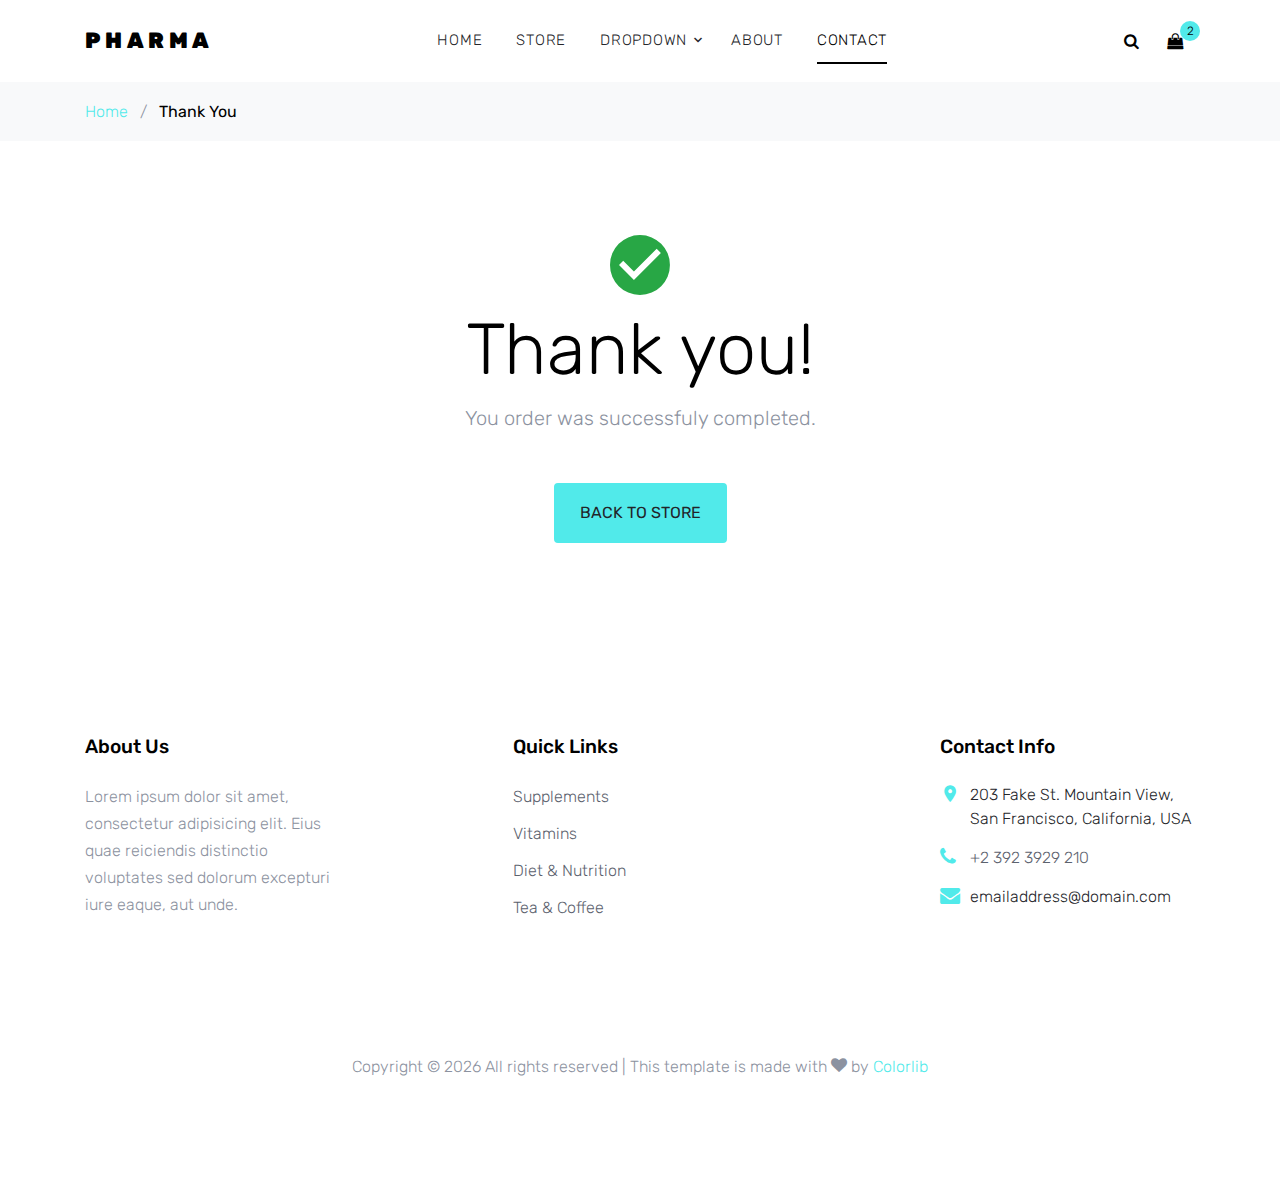
<file: thankyou.html>
<!DOCTYPE html>
<html lang="en">

<head>
  <title>Pharma &mdash; Colorlib Template</title>
  <meta charset="utf-8">
  <meta name="viewport" content="width=device-width, initial-scale=1, shrink-to-fit=no">

  <link href="https://fonts.googleapis.com/css?family=Rubik:400,700|Crimson+Text:400,400i" rel="stylesheet">
  <link rel="stylesheet" href="fonts/icomoon/style.css">

  <link rel="stylesheet" href="css/bootstrap.min.css">
  <link rel="stylesheet" href="css/magnific-popup.css">
  <link rel="stylesheet" href="css/jquery-ui.css">
  <link rel="stylesheet" href="css/owl.carousel.min.css">
  <link rel="stylesheet" href="css/owl.theme.default.min.css">


  <link rel="stylesheet" href="css/aos.css">

  <link rel="stylesheet" href="css/style.css">

</head>

<body>

  <div class="site-wrap">


    <div class="site-navbar py-2">

      <div class="search-wrap">
        <div class="container">
          <a href="#" class="search-close js-search-close"><span class="icon-close2"></span></a>
          <form action="#" method="post">
            <input type="text" class="form-control" placeholder="Search keyword and hit enter...">
          </form>
        </div>
      </div>

      <div class="container">
        <div class="d-flex align-items-center justify-content-between">
          <div class="logo">
            <div class="site-logo">
              <a href="index.html" class="js-logo-clone">Pharma</a>
            </div>
          </div>
          <div class="main-nav d-none d-lg-block">
            <nav class="site-navigation text-right text-md-center" role="navigation">
              <ul class="site-menu js-clone-nav d-none d-lg-block">
                <li><a href="index.html">Home</a></li>
                <li><a href="shop.html">Store</a></li>
                <li class="has-children">
                  <a href="#">Dropdown</a>
                  <ul class="dropdown">
                    <li><a href="#">Supplements</a></li>
                    <li class="has-children">
                      <a href="#">Vitamins</a>
                      <ul class="dropdown">
                        <li><a href="#">Supplements</a></li>
                        <li><a href="#">Vitamins</a></li>
                        <li><a href="#">Diet &amp; Nutrition</a></li>
                        <li><a href="#">Tea &amp; Coffee</a></li>
                      </ul>
                    </li>
                    <li><a href="#">Diet &amp; Nutrition</a></li>
                    <li><a href="#">Tea &amp; Coffee</a></li>

                  </ul>
                </li>
                <li><a href="about.html">About</a></li>
                <li class="active"><a href="contact.html">Contact</a></li>
              </ul>
            </nav>
          </div>
          <div class="icons">
            <a href="#" class="icons-btn d-inline-block js-search-open"><span class="icon-search"></span></a>
            <a href="cart.html" class="icons-btn d-inline-block bag">
              <span class="icon-shopping-bag"></span>
              <span class="number">2</span>
            </a>
            <a href="#" class="site-menu-toggle js-menu-toggle ml-3 d-inline-block d-lg-none"><span
                class="icon-menu"></span></a>
          </div>
        </div>
      </div>
    </div>

    <div class="bg-light py-3">
      <div class="container">
        <div class="row">
          <div class="col-md-12 mb-0"><a href="index.html">Home</a> <span class="mx-2 mb-0">/</span> <strong
              class="text-black">Thank You</strong></div>
        </div>
      </div>
    </div>
    
    <div class="site-section">
      <div class="container">
        <div class="row">
          <div class="col-md-12 text-center">
            <span class="icon-check_circle display-3 text-success"></span>
            <h2 class="display-3 text-black">Thank you!</h2>
            <p class="lead mb-5">You order was successfuly completed.</p>
            <p><a href="shop.html" class="btn btn-md height-auto px-4 py-3 btn-primary">Back to store</a></p>
          </div>
        </div>
      </div>
    </div>


    <footer class="site-footer">
      <div class="container">
        <div class="row">
          <div class="col-md-6 col-lg-3 mb-4 mb-lg-0">

            <div class="block-7">
              <h3 class="footer-heading mb-4">About Us</h3>
              <p>Lorem ipsum dolor sit amet, consectetur adipisicing elit. Eius quae reiciendis distinctio voluptates
                sed dolorum excepturi iure eaque, aut unde.</p>
            </div>

          </div>
          <div class="col-lg-3 mx-auto mb-5 mb-lg-0">
            <h3 class="footer-heading mb-4">Quick Links</h3>
            <ul class="list-unstyled">
              <li><a href="#">Supplements</a></li>
              <li><a href="#">Vitamins</a></li>
              <li><a href="#">Diet &amp; Nutrition</a></li>
              <li><a href="#">Tea &amp; Coffee</a></li>
            </ul>
          </div>

          <div class="col-md-6 col-lg-3">
            <div class="block-5 mb-5">
              <h3 class="footer-heading mb-4">Contact Info</h3>
              <ul class="list-unstyled">
                <li class="address">203 Fake St. Mountain View, San Francisco, California, USA</li>
                <li class="phone"><a href="tel://23923929210">+2 392 3929 210</a></li>
                <li class="email">emailaddress@domain.com</li>
              </ul>
            </div>


          </div>
        </div>
        <div class="row pt-5 mt-5 text-center">
          <div class="col-md-12">
            <p>
              <!-- Link back to Colorlib can't be removed. Template is licensed under CC BY 3.0. -->
              Copyright &copy;
              <script>document.write(new Date().getFullYear());</script> All rights reserved | This template is made
              with <i class="icon-heart" aria-hidden="true"></i> by <a href="https://colorlib.com" target="_blank"
                class="text-primary">Colorlib</a>
              <!-- Link back to Colorlib can't be removed. Template is licensed under CC BY 3.0. -->
            </p>
          </div>

        </div>
      </div>
    </footer>
  </div>

  <script src="js/jquery-3.3.1.min.js"></script>
  <script src="js/jquery-ui.js"></script>
  <script src="js/popper.min.js"></script>
  <script src="js/bootstrap.min.js"></script>
  <script src="js/owl.carousel.min.js"></script>
  <script src="js/jquery.magnific-popup.min.js"></script>
  <script src="js/aos.js"></script>

  <script src="js/main.js"></script>

</body>

</html>
</file>
<file: fonts/icomoon/style.css>
@font-face {
  font-family: 'icomoon';
  src:  url('fonts/icomoon.eot?10si43');
  src:  url('fonts/icomoon.eot?10si43#iefix') format('embedded-opentype'),
    url('fonts/icomoon.ttf?10si43') format('truetype'),
    url('fonts/icomoon.woff?10si43') format('woff'),
    url('fonts/icomoon.svg?10si43#icomoon') format('svg');
  font-weight: normal;
  font-style: normal;
}

[class^="icon-"], [class*=" icon-"] {
  /* use !important to prevent issues with browser extensions that change fonts */
  font-family: 'icomoon' !important;
  speak: none;
  font-style: normal;
  font-weight: normal;
  font-variant: normal;
  text-transform: none;
  line-height: 1;

  /* Better Font Rendering =========== */
  -webkit-font-smoothing: antialiased;
  -moz-osx-font-smoothing: grayscale;
}

.icon-asterisk:before {
  content: "\f069";
}
.icon-plus:before {
  content: "\f067";
}
.icon-question:before {
  content: "\f128";
}
.icon-minus:before {
  content: "\f068";
}
.icon-glass:before {
  content: "\f000";
}
.icon-music:before {
  content: "\f001";
}
.icon-search:before {
  content: "\f002";
}
.icon-envelope-o:before {
  content: "\f003";
}
.icon-heart:before {
  content: "\f004";
}
.icon-star:before {
  content: "\f005";
}
.icon-star-o:before {
  content: "\f006";
}
.icon-user:before {
  content: "\f007";
}
.icon-film:before {
  content: "\f008";
}
.icon-th-large:before {
  content: "\f009";
}
.icon-th:before {
  content: "\f00a";
}
.icon-th-list:before {
  content: "\f00b";
}
.icon-check:before {
  content: "\f00c";
}
.icon-close:before {
  content: "\f00d";
}
.icon-remove:before {
  content: "\f00d";
}
.icon-times:before {
  content: "\f00d";
}
.icon-search-plus:before {
  content: "\f00e";
}
.icon-search-minus:before {
  content: "\f010";
}
.icon-power-off:before {
  content: "\f011";
}
.icon-signal:before {
  content: "\f012";
}
.icon-cog:before {
  content: "\f013";
}
.icon-gear:before {
  content: "\f013";
}
.icon-trash-o:before {
  content: "\f014";
}
.icon-home:before {
  content: "\f015";
}
.icon-file-o:before {
  content: "\f016";
}
.icon-clock-o:before {
  content: "\f017";
}
.icon-road:before {
  content: "\f018";
}
.icon-download:before {
  content: "\f019";
}
.icon-arrow-circle-o-down:before {
  content: "\f01a";
}
.icon-arrow-circle-o-up:before {
  content: "\f01b";
}
.icon-inbox:before {
  content: "\f01c";
}
.icon-play-circle-o:before {
  content: "\f01d";
}
.icon-repeat:before {
  content: "\f01e";
}
.icon-rotate-right:before {
  content: "\f01e";
}
.icon-refresh:before {
  content: "\f021";
}
.icon-list-alt:before {
  content: "\f022";
}
.icon-lock:before {
  content: "\f023";
}
.icon-flag:before {
  content: "\f024";
}
.icon-headphones:before {
  content: "\f025";
}
.icon-volume-off:before {
  content: "\f026";
}
.icon-volume-down:before {
  content: "\f027";
}
.icon-volume-up:before {
  content: "\f028";
}
.icon-qrcode:before {
  content: "\f029";
}
.icon-barcode:before {
  content: "\f02a";
}
.icon-tag:before {
  content: "\f02b";
}
.icon-tags:before {
  content: "\f02c";
}
.icon-book:before {
  content: "\f02d";
}
.icon-bookmark:before {
  content: "\f02e";
}
.icon-print:before {
  content: "\f02f";
}
.icon-camera:before {
  content: "\f030";
}
.icon-font:before {
  content: "\f031";
}
.icon-bold:before {
  content: "\f032";
}
.icon-italic:before {
  content: "\f033";
}
.icon-text-height:before {
  content: "\f034";
}
.icon-text-width:before {
  content: "\f035";
}
.icon-align-left:before {
  content: "\f036";
}
.icon-align-center:before {
  content: "\f037";
}
.icon-align-right:before {
  content: "\f038";
}
.icon-align-justify:before {
  content: "\f039";
}
.icon-list:before {
  content: "\f03a";
}
.icon-dedent:before {
  content: "\f03b";
}
.icon-outdent:before {
  content: "\f03b";
}
.icon-indent:before {
  content: "\f03c";
}
.icon-video-camera:before {
  content: "\f03d";
}
.icon-image:before {
  content: "\f03e";
}
.icon-photo:before {
  content: "\f03e";
}
.icon-picture-o:before {
  content: "\f03e";
}
.icon-pencil:before {
  content: "\f040";
}
.icon-map-marker:before {
  content: "\f041";
}
.icon-adjust:before {
  content: "\f042";
}
.icon-tint:before {
  content: "\f043";
}
.icon-edit:before {
  content: "\f044";
}
.icon-pencil-square-o:before {
  content: "\f044";
}
.icon-share-square-o:before {
  content: "\f045";
}
.icon-check-square-o:before {
  content: "\f046";
}
.icon-arrows:before {
  content: "\f047";
}
.icon-step-backward:before {
  content: "\f048";
}
.icon-fast-backward:before {
  content: "\f049";
}
.icon-backward:before {
  content: "\f04a";
}
.icon-play:before {
  content: "\f04b";
}
.icon-pause:before {
  content: "\f04c";
}
.icon-stop:before {
  content: "\f04d";
}
.icon-forward:before {
  content: "\f04e";
}
.icon-fast-forward:before {
  content: "\f050";
}
.icon-step-forward:before {
  content: "\f051";
}
.icon-eject:before {
  content: "\f052";
}
.icon-chevron-left:before {
  content: "\f053";
}
.icon-chevron-right:before {
  content: "\f054";
}
.icon-plus-circle:before {
  content: "\f055";
}
.icon-minus-circle:before {
  content: "\f056";
}
.icon-times-circle:before {
  content: "\f057";
}
.icon-check-circle:before {
  content: "\f058";
}
.icon-question-circle:before {
  content: "\f059";
}
.icon-info-circle:before {
  content: "\f05a";
}
.icon-crosshairs:before {
  content: "\f05b";
}
.icon-times-circle-o:before {
  content: "\f05c";
}
.icon-check-circle-o:before {
  content: "\f05d";
}
.icon-ban:before {
  content: "\f05e";
}
.icon-arrow-left:before {
  content: "\f060";
}
.icon-arrow-right:before {
  content: "\f061";
}
.icon-arrow-up:before {
  content: "\f062";
}
.icon-arrow-down:before {
  content: "\f063";
}
.icon-mail-forward:before {
  content: "\f064";
}
.icon-share:before {
  content: "\f064";
}
.icon-expand:before {
  content: "\f065";
}
.icon-compress:before {
  content: "\f066";
}
.icon-exclamation-circle:before {
  content: "\f06a";
}
.icon-gift:before {
  content: "\f06b";
}
.icon-leaf:before {
  content: "\f06c";
}
.icon-fire:before {
  content: "\f06d";
}
.icon-eye:before {
  content: "\f06e";
}
.icon-eye-slash:before {
  content: "\f070";
}
.icon-exclamation-triangle:before {
  content: "\f071";
}
.icon-warning:before {
  content: "\f071";
}
.icon-plane:before {
  content: "\f072";
}
.icon-calendar:before {
  content: "\f073";
}
.icon-random:before {
  content: "\f074";
}
.icon-comment:before {
  content: "\f075";
}
.icon-magnet:before {
  content: "\f076";
}
.icon-chevron-up:before {
  content: "\f077";
}
.icon-chevron-down:before {
  content: "\f078";
}
.icon-retweet:before {
  content: "\f079";
}
.icon-shopping-cart:before {
  content: "\f07a";
}
.icon-folder:before {
  content: "\f07b";
}
.icon-folder-open:before {
  content: "\f07c";
}
.icon-arrows-v:before {
  content: "\f07d";
}
.icon-arrows-h:before {
  content: "\f07e";
}
.icon-bar-chart:before {
  content: "\f080";
}
.icon-bar-chart-o:before {
  content: "\f080";
}
.icon-twitter-square:before {
  content: "\f081";
}
.icon-facebook-square:before {
  content: "\f082";
}
.icon-camera-retro:before {
  content: "\f083";
}
.icon-key:before {
  content: "\f084";
}
.icon-cogs:before {
  content: "\f085";
}
.icon-gears:before {
  content: "\f085";
}
.icon-comments:before {
  content: "\f086";
}
.icon-thumbs-o-up:before {
  content: "\f087";
}
.icon-thumbs-o-down:before {
  content: "\f088";
}
.icon-star-half:before {
  content: "\f089";
}
.icon-heart-o:before {
  content: "\f08a";
}
.icon-sign-out:before {
  content: "\f08b";
}
.icon-linkedin-square:before {
  content: "\f08c";
}
.icon-thumb-tack:before {
  content: "\f08d";
}
.icon-external-link:before {
  content: "\f08e";
}
.icon-sign-in:before {
  content: "\f090";
}
.icon-trophy:before {
  content: "\f091";
}
.icon-github-square:before {
  content: "\f092";
}
.icon-upload:before {
  content: "\f093";
}
.icon-lemon-o:before {
  content: "\f094";
}
.icon-phone:before {
  content: "\f095";
}
.icon-square-o:before {
  content: "\f096";
}
.icon-bookmark-o:before {
  content: "\f097";
}
.icon-phone-square:before {
  content: "\f098";
}
.icon-twitter:before {
  content: "\f099";
}
.icon-facebook:before {
  content: "\f09a";
}
.icon-facebook-f:before {
  content: "\f09a";
}
.icon-github:before {
  content: "\f09b";
}
.icon-unlock:before {
  content: "\f09c";
}
.icon-credit-card:before {
  content: "\f09d";
}
.icon-feed:before {
  content: "\f09e";
}
.icon-rss:before {
  content: "\f09e";
}
.icon-hdd-o:before {
  content: "\f0a0";
}
.icon-bullhorn:before {
  content: "\f0a1";
}
.icon-bell-o:before {
  content: "\f0a2";
}
.icon-certificate:before {
  content: "\f0a3";
}
.icon-hand-o-right:before {
  content: "\f0a4";
}
.icon-hand-o-left:before {
  content: "\f0a5";
}
.icon-hand-o-up:before {
  content: "\f0a6";
}
.icon-hand-o-down:before {
  content: "\f0a7";
}
.icon-arrow-circle-left:before {
  content: "\f0a8";
}
.icon-arrow-circle-right:before {
  content: "\f0a9";
}
.icon-arrow-circle-up:before {
  content: "\f0aa";
}
.icon-arrow-circle-down:before {
  content: "\f0ab";
}
.icon-globe:before {
  content: "\f0ac";
}
.icon-wrench:before {
  content: "\f0ad";
}
.icon-tasks:before {
  content: "\f0ae";
}
.icon-filter:before {
  content: "\f0b0";
}
.icon-briefcase:before {
  content: "\f0b1";
}
.icon-arrows-alt:before {
  content: "\f0b2";
}
.icon-group:before {
  content: "\f0c0";
}
.icon-users:before {
  content: "\f0c0";
}
.icon-chain:before {
  content: "\f0c1";
}
.icon-link:before {
  content: "\f0c1";
}
.icon-cloud:before {
  content: "\f0c2";
}
.icon-flask:before {
  content: "\f0c3";
}
.icon-cut:before {
  content: "\f0c4";
}
.icon-scissors:before {
  content: "\f0c4";
}
.icon-copy:before {
  content: "\f0c5";
}
.icon-files-o:before {
  content: "\f0c5";
}
.icon-paperclip:before {
  content: "\f0c6";
}
.icon-floppy-o:before {
  content: "\f0c7";
}
.icon-save:before {
  content: "\f0c7";
}
.icon-square:before {
  content: "\f0c8";
}
.icon-bars:before {
  content: "\f0c9";
}
.icon-navicon:before {
  content: "\f0c9";
}
.icon-reorder:before {
  content: "\f0c9";
}
.icon-list-ul:before {
  content: "\f0ca";
}
.icon-list-ol:before {
  content: "\f0cb";
}
.icon-strikethrough:before {
  content: "\f0cc";
}
.icon-underline:before {
  content: "\f0cd";
}
.icon-table:before {
  content: "\f0ce";
}
.icon-magic:before {
  content: "\f0d0";
}
.icon-truck:before {
  content: "\f0d1";
}
.icon-pinterest:before {
  content: "\f0d2";
}
.icon-pinterest-square:before {
  content: "\f0d3";
}
.icon-google-plus-square:before {
  content: "\f0d4";
}
.icon-google-plus:before {
  content: "\f0d5";
}
.icon-money:before {
  content: "\f0d6";
}
.icon-caret-down:before {
  content: "\f0d7";
}
.icon-caret-up:before {
  content: "\f0d8";
}
.icon-caret-left:before {
  content: "\f0d9";
}
.icon-caret-right:before {
  content: "\f0da";
}
.icon-columns:before {
  content: "\f0db";
}
.icon-sort:before {
  content: "\f0dc";
}
.icon-unsorted:before {
  content: "\f0dc";
}
.icon-sort-desc:before {
  content: "\f0dd";
}
.icon-sort-down:before {
  content: "\f0dd";
}
.icon-sort-asc:before {
  content: "\f0de";
}
.icon-sort-up:before {
  content: "\f0de";
}
.icon-envelope:before {
  content: "\f0e0";
}
.icon-linkedin:before {
  content: "\f0e1";
}
.icon-rotate-left:before {
  content: "\f0e2";
}
.icon-undo:before {
  content: "\f0e2";
}
.icon-gavel:before {
  content: "\f0e3";
}
.icon-legal:before {
  content: "\f0e3";
}
.icon-dashboard:before {
  content: "\f0e4";
}
.icon-tachometer:before {
  content: "\f0e4";
}
.icon-comment-o:before {
  content: "\f0e5";
}
.icon-comments-o:before {
  content: "\f0e6";
}
.icon-bolt:before {
  content: "\f0e7";
}
.icon-flash:before {
  content: "\f0e7";
}
.icon-sitemap:before {
  content: "\f0e8";
}
.icon-umbrella:before {
  content: "\f0e9";
}
.icon-clipboard:before {
  content: "\f0ea";
}
.icon-paste:before {
  content: "\f0ea";
}
.icon-lightbulb-o:before {
  content: "\f0eb";
}
.icon-exchange:before {
  content: "\f0ec";
}
.icon-cloud-download:before {
  content: "\f0ed";
}
.icon-cloud-upload:before {
  content: "\f0ee";
}
.icon-user-md:before {
  content: "\f0f0";
}
.icon-stethoscope:before {
  content: "\f0f1";
}
.icon-suitcase:before {
  content: "\f0f2";
}
.icon-bell:before {
  content: "\f0f3";
}
.icon-coffee:before {
  content: "\f0f4";
}
.icon-cutlery:before {
  content: "\f0f5";
}
.icon-file-text-o:before {
  content: "\f0f6";
}
.icon-building-o:before {
  content: "\f0f7";
}
.icon-hospital-o:before {
  content: "\f0f8";
}
.icon-ambulance:before {
  content: "\f0f9";
}
.icon-medkit:before {
  content: "\f0fa";
}
.icon-fighter-jet:before {
  content: "\f0fb";
}
.icon-beer:before {
  content: "\f0fc";
}
.icon-h-square:before {
  content: "\f0fd";
}
.icon-plus-square:before {
  content: "\f0fe";
}
.icon-angle-double-left:before {
  content: "\f100";
}
.icon-angle-double-right:before {
  content: "\f101";
}
.icon-angle-double-up:before {
  content: "\f102";
}
.icon-angle-double-down:before {
  content: "\f103";
}
.icon-angle-left:before {
  content: "\f104";
}
.icon-angle-right:before {
  content: "\f105";
}
.icon-angle-up:before {
  content: "\f106";
}
.icon-angle-down:before {
  content: "\f107";
}
.icon-desktop:before {
  content: "\f108";
}
.icon-laptop:before {
  content: "\f109";
}
.icon-tablet:before {
  content: "\f10a";
}
.icon-mobile:before {
  content: "\f10b";
}
.icon-mobile-phone:before {
  content: "\f10b";
}
.icon-circle-o:before {
  content: "\f10c";
}
.icon-quote-left:before {
  content: "\f10d";
}
.icon-quote-right:before {
  content: "\f10e";
}
.icon-spinner:before {
  content: "\f110";
}
.icon-circle:before {
  content: "\f111";
}
.icon-mail-reply:before {
  content: "\f112";
}
.icon-reply:before {
  content: "\f112";
}
.icon-github-alt:before {
  content: "\f113";
}
.icon-folder-o:before {
  content: "\f114";
}
.icon-folder-open-o:before {
  content: "\f115";
}
.icon-smile-o:before {
  content: "\f118";
}
.icon-frown-o:before {
  content: "\f119";
}
.icon-meh-o:before {
  content: "\f11a";
}
.icon-gamepad:before {
  content: "\f11b";
}
.icon-keyboard-o:before {
  content: "\f11c";
}
.icon-flag-o:before {
  content: "\f11d";
}
.icon-flag-checkered:before {
  content: "\f11e";
}
.icon-terminal:before {
  content: "\f120";
}
.icon-code:before {
  content: "\f121";
}
.icon-mail-reply-all:before {
  content: "\f122";
}
.icon-reply-all:before {
  content: "\f122";
}
.icon-star-half-empty:before {
  content: "\f123";
}
.icon-star-half-full:before {
  content: "\f123";
}
.icon-star-half-o:before {
  content: "\f123";
}
.icon-location-arrow:before {
  content: "\f124";
}
.icon-crop:before {
  content: "\f125";
}
.icon-code-fork:before {
  content: "\f126";
}
.icon-chain-broken:before {
  content: "\f127";
}
.icon-unlink:before {
  content: "\f127";
}
.icon-info:before {
  content: "\f129";
}
.icon-exclamation:before {
  content: "\f12a";
}
.icon-superscript:before {
  content: "\f12b";
}
.icon-subscript:before {
  content: "\f12c";
}
.icon-eraser:before {
  content: "\f12d";
}
.icon-puzzle-piece:before {
  content: "\f12e";
}
.icon-microphone:before {
  content: "\f130";
}
.icon-microphone-slash:before {
  content: "\f131";
}
.icon-shield:before {
  content: "\f132";
}
.icon-calendar-o:before {
  content: "\f133";
}
.icon-fire-extinguisher:before {
  content: "\f134";
}
.icon-rocket:before {
  content: "\f135";
}
.icon-maxcdn:before {
  content: "\f136";
}
.icon-chevron-circle-left:before {
  content: "\f137";
}
.icon-chevron-circle-right:before {
  content: "\f138";
}
.icon-chevron-circle-up:before {
  content: "\f139";
}
.icon-chevron-circle-down:before {
  content: "\f13a";
}
.icon-html5:before {
  content: "\f13b";
}
.icon-css3:before {
  content: "\f13c";
}
.icon-anchor:before {
  content: "\f13d";
}
.icon-unlock-alt:before {
  content: "\f13e";
}
.icon-bullseye:before {
  content: "\f140";
}
.icon-ellipsis-h:before {
  content: "\f141";
}
.icon-ellipsis-v:before {
  content: "\f142";
}
.icon-rss-square:before {
  content: "\f143";
}
.icon-play-circle:before {
  content: "\f144";
}
.icon-ticket:before {
  content: "\f145";
}
.icon-minus-square:before {
  content: "\f146";
}
.icon-minus-square-o:before {
  content: "\f147";
}
.icon-level-up:before {
  content: "\f148";
}
.icon-level-down:before {
  content: "\f149";
}
.icon-check-square:before {
  content: "\f14a";
}
.icon-pencil-square:before {
  content: "\f14b";
}
.icon-external-link-square:before {
  content: "\f14c";
}
.icon-share-square:before {
  content: "\f14d";
}
.icon-compass:before {
  content: "\f14e";
}
.icon-caret-square-o-down:before {
  content: "\f150";
}
.icon-toggle-down:before {
  content: "\f150";
}
.icon-caret-square-o-up:before {
  content: "\f151";
}
.icon-toggle-up:before {
  content: "\f151";
}
.icon-caret-square-o-right:before {
  content: "\f152";
}
.icon-toggle-right:before {
  content: "\f152";
}
.icon-eur:before {
  content: "\f153";
}
.icon-euro:before {
  content: "\f153";
}
.icon-gbp:before {
  content: "\f154";
}
.icon-dollar:before {
  content: "\f155";
}
.icon-usd:before {
  content: "\f155";
}
.icon-inr:before {
  content: "\f156";
}
.icon-rupee:before {
  content: "\f156";
}
.icon-cny:before {
  content: "\f157";
}
.icon-jpy:before {
  content: "\f157";
}
.icon-rmb:before {
  content: "\f157";
}
.icon-yen:before {
  content: "\f157";
}
.icon-rouble:before {
  content: "\f158";
}
.icon-rub:before {
  content: "\f158";
}
.icon-ruble:before {
  content: "\f158";
}
.icon-krw:before {
  content: "\f159";
}
.icon-won:before {
  content: "\f159";
}
.icon-bitcoin:before {
  content: "\f15a";
}
.icon-btc:before {
  content: "\f15a";
}
.icon-file:before {
  content: "\f15b";
}
.icon-file-text:before {
  content: "\f15c";
}
.icon-sort-alpha-asc:before {
  content: "\f15d";
}
.icon-sort-alpha-desc:before {
  content: "\f15e";
}
.icon-sort-amount-asc:before {
  content: "\f160";
}
.icon-sort-amount-desc:before {
  content: "\f161";
}
.icon-sort-numeric-asc:before {
  content: "\f162";
}
.icon-sort-numeric-desc:before {
  content: "\f163";
}
.icon-thumbs-up:before {
  content: "\f164";
}
.icon-thumbs-down:before {
  content: "\f165";
}
.icon-youtube-square:before {
  content: "\f166";
}
.icon-youtube:before {
  content: "\f167";
}
.icon-xing:before {
  content: "\f168";
}
.icon-xing-square:before {
  content: "\f169";
}
.icon-youtube-play:before {
  content: "\f16a";
}
.icon-dropbox:before {
  content: "\f16b";
}
.icon-stack-overflow:before {
  content: "\f16c";
}
.icon-instagram:before {
  content: "\f16d";
}
.icon-flickr:before {
  content: "\f16e";
}
.icon-adn:before {
  content: "\f170";
}
.icon-bitbucket:before {
  content: "\f171";
}
.icon-bitbucket-square:before {
  content: "\f172";
}
.icon-tumblr:before {
  content: "\f173";
}
.icon-tumblr-square:before {
  content: "\f174";
}
.icon-long-arrow-down:before {
  content: "\f175";
}
.icon-long-arrow-up:before {
  content: "\f176";
}
.icon-long-arrow-left:before {
  content: "\f177";
}
.icon-long-arrow-right:before {
  content: "\f178";
}
.icon-apple:before {
  content: "\f179";
}
.icon-windows:before {
  content: "\f17a";
}
.icon-android:before {
  content: "\f17b";
}
.icon-linux:before {
  content: "\f17c";
}
.icon-dribbble:before {
  content: "\f17d";
}
.icon-skype:before {
  content: "\f17e";
}
.icon-foursquare:before {
  content: "\f180";
}
.icon-trello:before {
  content: "\f181";
}
.icon-female:before {
  content: "\f182";
}
.icon-male:before {
  content: "\f183";
}
.icon-gittip:before {
  content: "\f184";
}
.icon-gratipay:before {
  content: "\f184";
}
.icon-sun-o:before {
  content: "\f185";
}
.icon-moon-o:before {
  content: "\f186";
}
.icon-archive:before {
  content: "\f187";
}
.icon-bug:before {
  content: "\f188";
}
.icon-vk:before {
  content: "\f189";
}
.icon-weibo:before {
  content: "\f18a";
}
.icon-renren:before {
  content: "\f18b";
}
.icon-pagelines:before {
  content: "\f18c";
}
.icon-stack-exchange:before {
  content: "\f18d";
}
.icon-arrow-circle-o-right:before {
  content: "\f18e";
}
.icon-arrow-circle-o-left:before {
  content: "\f190";
}
.icon-caret-square-o-left:before {
  content: "\f191";
}
.icon-toggle-left:before {
  content: "\f191";
}
.icon-dot-circle-o:before {
  content: "\f192";
}
.icon-wheelchair:before {
  content: "\f193";
}
.icon-vimeo-square:before {
  content: "\f194";
}
.icon-try:before {
  content: "\f195";
}
.icon-turkish-lira:before {
  content: "\f195";
}
.icon-plus-square-o:before {
  content: "\f196";
}
.icon-space-shuttle:before {
  content: "\f197";
}
.icon-slack:before {
  content: "\f198";
}
.icon-envelope-square:before {
  content: "\f199";
}
.icon-wordpress:before {
  content: "\f19a";
}
.icon-openid:before {
  content: "\f19b";
}
.icon-bank:before {
  content: "\f19c";
}
.icon-institution:before {
  content: "\f19c";
}
.icon-university:before {
  content: "\f19c";
}
.icon-graduation-cap:before {
  content: "\f19d";
}
.icon-mortar-board:before {
  content: "\f19d";
}
.icon-yahoo:before {
  content: "\f19e";
}
.icon-google:before {
  content: "\f1a0";
}
.icon-reddit:before {
  content: "\f1a1";
}
.icon-reddit-square:before {
  content: "\f1a2";
}
.icon-stumbleupon-circle:before {
  content: "\f1a3";
}
.icon-stumbleupon:before {
  content: "\f1a4";
}
.icon-delicious:before {
  content: "\f1a5";
}
.icon-digg:before {
  content: "\f1a6";
}
.icon-pied-piper-pp:before {
  content: "\f1a7";
}
.icon-pied-piper-alt:before {
  content: "\f1a8";
}
.icon-drupal:before {
  content: "\f1a9";
}
.icon-joomla:before {
  content: "\f1aa";
}
.icon-language:before {
  content: "\f1ab";
}
.icon-fax:before {
  content: "\f1ac";
}
.icon-building:before {
  content: "\f1ad";
}
.icon-child:before {
  content: "\f1ae";
}
.icon-paw:before {
  content: "\f1b0";
}
.icon-spoon:before {
  content: "\f1b1";
}
.icon-cube:before {
  content: "\f1b2";
}
.icon-cubes:before {
  content: "\f1b3";
}
.icon-behance:before {
  content: "\f1b4";
}
.icon-behance-square:before {
  content: "\f1b5";
}
.icon-steam:before {
  content: "\f1b6";
}
.icon-steam-square:before {
  content: "\f1b7";
}
.icon-recycle:before {
  content: "\f1b8";
}
.icon-automobile:before {
  content: "\f1b9";
}
.icon-car:before {
  content: "\f1b9";
}
.icon-cab:before {
  content: "\f1ba";
}
.icon-taxi:before {
  content: "\f1ba";
}
.icon-tree:before {
  content: "\f1bb";
}
.icon-spotify:before {
  content: "\f1bc";
}
.icon-deviantart:before {
  content: "\f1bd";
}
.icon-soundcloud:before {
  content: "\f1be";
}
.icon-database:before {
  content: "\f1c0";
}
.icon-file-pdf-o:before {
  content: "\f1c1";
}
.icon-file-word-o:before {
  content: "\f1c2";
}
.icon-file-excel-o:before {
  content: "\f1c3";
}
.icon-file-powerpoint-o:before {
  content: "\f1c4";
}
.icon-file-image-o:before {
  content: "\f1c5";
}
.icon-file-photo-o:before {
  content: "\f1c5";
}
.icon-file-picture-o:before {
  content: "\f1c5";
}
.icon-file-archive-o:before {
  content: "\f1c6";
}
.icon-file-zip-o:before {
  content: "\f1c6";
}
.icon-file-audio-o:before {
  content: "\f1c7";
}
.icon-file-sound-o:before {
  content: "\f1c7";
}
.icon-file-movie-o:before {
  content: "\f1c8";
}
.icon-file-video-o:before {
  content: "\f1c8";
}
.icon-file-code-o:before {
  content: "\f1c9";
}
.icon-vine:before {
  content: "\f1ca";
}
.icon-codepen:before {
  content: "\f1cb";
}
.icon-jsfiddle:before {
  content: "\f1cc";
}
.icon-life-bouy:before {
  content: "\f1cd";
}
.icon-life-buoy:before {
  content: "\f1cd";
}
.icon-life-ring:before {
  content: "\f1cd";
}
.icon-life-saver:before {
  content: "\f1cd";
}
.icon-support:before {
  content: "\f1cd";
}
.icon-circle-o-notch:before {
  content: "\f1ce";
}
.icon-ra:before {
  content: "\f1d0";
}
.icon-rebel:before {
  content: "\f1d0";
}
.icon-resistance:before {
  content: "\f1d0";
}
.icon-empire:before {
  content: "\f1d1";
}
.icon-ge:before {
  content: "\f1d1";
}
.icon-git-square:before {
  content: "\f1d2";
}
.icon-git:before {
  content: "\f1d3";
}
.icon-hacker-news:before {
  content: "\f1d4";
}
.icon-y-combinator-square:before {
  content: "\f1d4";
}
.icon-yc-square:before {
  content: "\f1d4";
}
.icon-tencent-weibo:before {
  content: "\f1d5";
}
.icon-qq:before {
  content: "\f1d6";
}
.icon-wechat:before {
  content: "\f1d7";
}
.icon-weixin:before {
  content: "\f1d7";
}
.icon-paper-plane:before {
  content: "\f1d8";
}
.icon-send:before {
  content: "\f1d8";
}
.icon-paper-plane-o:before {
  content: "\f1d9";
}
.icon-send-o:before {
  content: "\f1d9";
}
.icon-history:before {
  content: "\f1da";
}
.icon-circle-thin:before {
  content: "\f1db";
}
.icon-header:before {
  content: "\f1dc";
}
.icon-paragraph:before {
  content: "\f1dd";
}
.icon-sliders:before {
  content: "\f1de";
}
.icon-share-alt:before {
  content: "\f1e0";
}
.icon-share-alt-square:before {
  content: "\f1e1";
}
.icon-bomb:before {
  content: "\f1e2";
}
.icon-futbol-o:before {
  content: "\f1e3";
}
.icon-soccer-ball-o:before {
  content: "\f1e3";
}
.icon-tty:before {
  content: "\f1e4";
}
.icon-binoculars:before {
  content: "\f1e5";
}
.icon-plug:before {
  content: "\f1e6";
}
.icon-slideshare:before {
  content: "\f1e7";
}
.icon-twitch:before {
  content: "\f1e8";
}
.icon-yelp:before {
  content: "\f1e9";
}
.icon-newspaper-o:before {
  content: "\f1ea";
}
.icon-wifi:before {
  content: "\f1eb";
}
.icon-calculator:before {
  content: "\f1ec";
}
.icon-paypal:before {
  content: "\f1ed";
}
.icon-google-wallet:before {
  content: "\f1ee";
}
.icon-cc-visa:before {
  content: "\f1f0";
}
.icon-cc-mastercard:before {
  content: "\f1f1";
}
.icon-cc-discover:before {
  content: "\f1f2";
}
.icon-cc-amex:before {
  content: "\f1f3";
}
.icon-cc-paypal:before {
  content: "\f1f4";
}
.icon-cc-stripe:before {
  content: "\f1f5";
}
.icon-bell-slash:before {
  content: "\f1f6";
}
.icon-bell-slash-o:before {
  content: "\f1f7";
}
.icon-trash:before {
  content: "\f1f8";
}
.icon-copyright:before {
  content: "\f1f9";
}
.icon-at:before {
  content: "\f1fa";
}
.icon-eyedropper:before {
  content: "\f1fb";
}
.icon-paint-brush:before {
  content: "\f1fc";
}
.icon-birthday-cake:before {
  content: "\f1fd";
}
.icon-area-chart:before {
  content: "\f1fe";
}
.icon-pie-chart:before {
  content: "\f200";
}
.icon-line-chart:before {
  content: "\f201";
}
.icon-lastfm:before {
  content: "\f202";
}
.icon-lastfm-square:before {
  content: "\f203";
}
.icon-toggle-off:before {
  content: "\f204";
}
.icon-toggle-on:before {
  content: "\f205";
}
.icon-bicycle:before {
  content: "\f206";
}
.icon-bus:before {
  content: "\f207";
}
.icon-ioxhost:before {
  content: "\f208";
}
.icon-angellist:before {
  content: "\f209";
}
.icon-cc:before {
  content: "\f20a";
}
.icon-ils:before {
  content: "\f20b";
}
.icon-shekel:before {
  content: "\f20b";
}
.icon-sheqel:before {
  content: "\f20b";
}
.icon-meanpath:before {
  content: "\f20c";
}
.icon-buysellads:before {
  content: "\f20d";
}
.icon-connectdevelop:before {
  content: "\f20e";
}
.icon-dashcube:before {
  content: "\f210";
}
.icon-forumbee:before {
  content: "\f211";
}
.icon-leanpub:before {
  content: "\f212";
}
.icon-sellsy:before {
  content: "\f213";
}
.icon-shirtsinbulk:before {
  content: "\f214";
}
.icon-simplybuilt:before {
  content: "\f215";
}
.icon-skyatlas:before {
  content: "\f216";
}
.icon-cart-plus:before {
  content: "\f217";
}
.icon-cart-arrow-down:before {
  content: "\f218";
}
.icon-diamond:before {
  content: "\f219";
}
.icon-ship:before {
  content: "\f21a";
}
.icon-user-secret:before {
  content: "\f21b";
}
.icon-motorcycle:before {
  content: "\f21c";
}
.icon-street-view:before {
  content: "\f21d";
}
.icon-heartbeat:before {
  content: "\f21e";
}
.icon-venus:before {
  content: "\f221";
}
.icon-mars:before {
  content: "\f222";
}
.icon-mercury:before {
  content: "\f223";
}
.icon-intersex:before {
  content: "\f224";
}
.icon-transgender:before {
  content: "\f224";
}
.icon-transgender-alt:before {
  content: "\f225";
}
.icon-venus-double:before {
  content: "\f226";
}
.icon-mars-double:before {
  content: "\f227";
}
.icon-venus-mars:before {
  content: "\f228";
}
.icon-mars-stroke:before {
  content: "\f229";
}
.icon-mars-stroke-v:before {
  content: "\f22a";
}
.icon-mars-stroke-h:before {
  content: "\f22b";
}
.icon-neuter:before {
  content: "\f22c";
}
.icon-genderless:before {
  content: "\f22d";
}
.icon-facebook-official:before {
  content: "\f230";
}
.icon-pinterest-p:before {
  content: "\f231";
}
.icon-whatsapp:before {
  content: "\f232";
}
.icon-server:before {
  content: "\f233";
}
.icon-user-plus:before {
  content: "\f234";
}
.icon-user-times:before {
  content: "\f235";
}
.icon-bed:before {
  content: "\f236";
}
.icon-hotel:before {
  content: "\f236";
}
.icon-viacoin:before {
  content: "\f237";
}
.icon-train:before {
  content: "\f238";
}
.icon-subway:before {
  content: "\f239";
}
.icon-medium:before {
  content: "\f23a";
}
.icon-y-combinator:before {
  content: "\f23b";
}
.icon-yc:before {
  content: "\f23b";
}
.icon-optin-monster:before {
  content: "\f23c";
}
.icon-opencart:before {
  content: "\f23d";
}
.icon-expeditedssl:before {
  content: "\f23e";
}
.icon-battery:before {
  content: "\f240";
}
.icon-battery-4:before {
  content: "\f240";
}
.icon-battery-full:before {
  content: "\f240";
}
.icon-battery-3:before {
  content: "\f241";
}
.icon-battery-three-quarters:before {
  content: "\f241";
}
.icon-battery-2:before {
  content: "\f242";
}
.icon-battery-half:before {
  content: "\f242";
}
.icon-battery-1:before {
  content: "\f243";
}
.icon-battery-quarter:before {
  content: "\f243";
}
.icon-battery-0:before {
  content: "\f244";
}
.icon-battery-empty:before {
  content: "\f244";
}
.icon-mouse-pointer:before {
  content: "\f245";
}
.icon-i-cursor:before {
  content: "\f246";
}
.icon-object-group:before {
  content: "\f247";
}
.icon-object-ungroup:before {
  content: "\f248";
}
.icon-sticky-note:before {
  content: "\f249";
}
.icon-sticky-note-o:before {
  content: "\f24a";
}
.icon-cc-jcb:before {
  content: "\f24b";
}
.icon-cc-diners-club:before {
  content: "\f24c";
}
.icon-clone:before {
  content: "\f24d";
}
.icon-balance-scale:before {
  content: "\f24e";
}
.icon-hourglass-o:before {
  content: "\f250";
}
.icon-hourglass-1:before {
  content: "\f251";
}
.icon-hourglass-start:before {
  content: "\f251";
}
.icon-hourglass-2:before {
  content: "\f252";
}
.icon-hourglass-half:before {
  content: "\f252";
}
.icon-hourglass-3:before {
  content: "\f253";
}
.icon-hourglass-end:before {
  content: "\f253";
}
.icon-hourglass:before {
  content: "\f254";
}
.icon-hand-grab-o:before {
  content: "\f255";
}
.icon-hand-rock-o:before {
  content: "\f255";
}
.icon-hand-paper-o:before {
  content: "\f256";
}
.icon-hand-stop-o:before {
  content: "\f256";
}
.icon-hand-scissors-o:before {
  content: "\f257";
}
.icon-hand-lizard-o:before {
  content: "\f258";
}
.icon-hand-spock-o:before {
  content: "\f259";
}
.icon-hand-pointer-o:before {
  content: "\f25a";
}
.icon-hand-peace-o:before {
  content: "\f25b";
}
.icon-trademark:before {
  content: "\f25c";
}
.icon-registered:before {
  content: "\f25d";
}
.icon-creative-commons:before {
  content: "\f25e";
}
.icon-gg:before {
  content: "\f260";
}
.icon-gg-circle:before {
  content: "\f261";
}
.icon-tripadvisor:before {
  content: "\f262";
}
.icon-odnoklassniki:before {
  content: "\f263";
}
.icon-odnoklassniki-square:before {
  content: "\f264";
}
.icon-get-pocket:before {
  content: "\f265";
}
.icon-wikipedia-w:before {
  content: "\f266";
}
.icon-safari:before {
  content: "\f267";
}
.icon-chrome:before {
  content: "\f268";
}
.icon-firefox:before {
  content: "\f269";
}
.icon-opera:before {
  content: "\f26a";
}
.icon-internet-explorer:before {
  content: "\f26b";
}
.icon-television:before {
  content: "\f26c";
}
.icon-tv:before {
  content: "\f26c";
}
.icon-contao:before {
  content: "\f26d";
}
.icon-500px:before {
  content: "\f26e";
}
.icon-amazon:before {
  content: "\f270";
}
.icon-calendar-plus-o:before {
  content: "\f271";
}
.icon-calendar-minus-o:before {
  content: "\f272";
}
.icon-calendar-times-o:before {
  content: "\f273";
}
.icon-calendar-check-o:before {
  content: "\f274";
}
.icon-industry:before {
  content: "\f275";
}
.icon-map-pin:before {
  content: "\f276";
}
.icon-map-signs:before {
  content: "\f277";
}
.icon-map-o:before {
  content: "\f278";
}
.icon-map:before {
  content: "\f279";
}
.icon-commenting:before {
  content: "\f27a";
}
.icon-commenting-o:before {
  content: "\f27b";
}
.icon-houzz:before {
  content: "\f27c";
}
.icon-vimeo:before {
  content: "\f27d";
}
.icon-black-tie:before {
  content: "\f27e";
}
.icon-fonticons:before {
  content: "\f280";
}
.icon-reddit-alien:before {
  content: "\f281";
}
.icon-edge:before {
  content: "\f282";
}
.icon-credit-card-alt:before {
  content: "\f283";
}
.icon-codiepie:before {
  content: "\f284";
}
.icon-modx:before {
  content: "\f285";
}
.icon-fort-awesome:before {
  content: "\f286";
}
.icon-usb:before {
  content: "\f287";
}
.icon-product-hunt:before {
  content: "\f288";
}
.icon-mixcloud:before {
  content: "\f289";
}
.icon-scribd:before {
  content: "\f28a";
}
.icon-pause-circle:before {
  content: "\f28b";
}
.icon-pause-circle-o:before {
  content: "\f28c";
}
.icon-stop-circle:before {
  content: "\f28d";
}
.icon-stop-circle-o:before {
  content: "\f28e";
}
.icon-shopping-bag:before {
  content: "\f290";
}
.icon-shopping-basket:before {
  content: "\f291";
}
.icon-hashtag:before {
  content: "\f292";
}
.icon-bluetooth:before {
  content: "\f293";
}
.icon-bluetooth-b:before {
  content: "\f294";
}
.icon-percent:before {
  content: "\f295";
}
.icon-gitlab:before {
  content: "\f296";
}
.icon-wpbeginner:before {
  content: "\f297";
}
.icon-wpforms:before {
  content: "\f298";
}
.icon-envira:before {
  content: "\f299";
}
.icon-universal-access:before {
  content: "\f29a";
}
.icon-wheelchair-alt:before {
  content: "\f29b";
}
.icon-question-circle-o:before {
  content: "\f29c";
}
.icon-blind:before {
  content: "\f29d";
}
.icon-audio-description:before {
  content: "\f29e";
}
.icon-volume-control-phone:before {
  content: "\f2a0";
}
.icon-braille:before {
  content: "\f2a1";
}
.icon-assistive-listening-systems:before {
  content: "\f2a2";
}
.icon-american-sign-language-interpreting:before {
  content: "\f2a3";
}
.icon-asl-interpreting:before {
  content: "\f2a3";
}
.icon-deaf:before {
  content: "\f2a4";
}
.icon-deafness:before {
  content: "\f2a4";
}
.icon-hard-of-hearing:before {
  content: "\f2a4";
}
.icon-glide:before {
  content: "\f2a5";
}
.icon-glide-g:before {
  content: "\f2a6";
}
.icon-sign-language:before {
  content: "\f2a7";
}
.icon-signing:before {
  content: "\f2a7";
}
.icon-low-vision:before {
  content: "\f2a8";
}
.icon-viadeo:before {
  content: "\f2a9";
}
.icon-viadeo-square:before {
  content: "\f2aa";
}
.icon-snapchat:before {
  content: "\f2ab";
}
.icon-snapchat-ghost:before {
  content: "\f2ac";
}
.icon-snapchat-square:before {
  content: "\f2ad";
}
.icon-pied-piper:before {
  content: "\f2ae";
}
.icon-first-order:before {
  content: "\f2b0";
}
.icon-yoast:before {
  content: "\f2b1";
}
.icon-themeisle:before {
  content: "\f2b2";
}
.icon-google-plus-circle:before {
  content: "\f2b3";
}
.icon-google-plus-official:before {
  content: "\f2b3";
}
.icon-fa:before {
  content: "\f2b4";
}
.icon-font-awesome:before {
  content: "\f2b4";
}
.icon-handshake-o:before {
  content: "\f2b5";
}
.icon-envelope-open:before {
  content: "\f2b6";
}
.icon-envelope-open-o:before {
  content: "\f2b7";
}
.icon-linode:before {
  content: "\f2b8";
}
.icon-address-book:before {
  content: "\f2b9";
}
.icon-address-book-o:before {
  content: "\f2ba";
}
.icon-address-card:before {
  content: "\f2bb";
}
.icon-vcard:before {
  content: "\f2bb";
}
.icon-address-card-o:before {
  content: "\f2bc";
}
.icon-vcard-o:before {
  content: "\f2bc";
}
.icon-user-circle:before {
  content: "\f2bd";
}
.icon-user-circle-o:before {
  content: "\f2be";
}
.icon-user-o:before {
  content: "\f2c0";
}
.icon-id-badge:before {
  content: "\f2c1";
}
.icon-drivers-license:before {
  content: "\f2c2";
}
.icon-id-card:before {
  content: "\f2c2";
}
.icon-drivers-license-o:before {
  content: "\f2c3";
}
.icon-id-card-o:before {
  content: "\f2c3";
}
.icon-quora:before {
  content: "\f2c4";
}
.icon-free-code-camp:before {
  content: "\f2c5";
}
.icon-telegram:before {
  content: "\f2c6";
}
.icon-thermometer:before {
  content: "\f2c7";
}
.icon-thermometer-4:before {
  content: "\f2c7";
}
.icon-thermometer-full:before {
  content: "\f2c7";
}
.icon-thermometer-3:before {
  content: "\f2c8";
}
.icon-thermometer-three-quarters:before {
  content: "\f2c8";
}
.icon-thermometer-2:before {
  content: "\f2c9";
}
.icon-thermometer-half:before {
  content: "\f2c9";
}
.icon-thermometer-1:before {
  content: "\f2ca";
}
.icon-thermometer-quarter:before {
  content: "\f2ca";
}
.icon-thermometer-0:before {
  content: "\f2cb";
}
.icon-thermometer-empty:before {
  content: "\f2cb";
}
.icon-shower:before {
  content: "\f2cc";
}
.icon-bath:before {
  content: "\f2cd";
}
.icon-bathtub:before {
  content: "\f2cd";
}
.icon-s15:before {
  content: "\f2cd";
}
.icon-podcast:before {
  content: "\f2ce";
}
.icon-window-maximize:before {
  content: "\f2d0";
}
.icon-window-minimize:before {
  content: "\f2d1";
}
.icon-window-restore:before {
  content: "\f2d2";
}
.icon-times-rectangle:before {
  content: "\f2d3";
}
.icon-window-close:before {
  content: "\f2d3";
}
.icon-times-rectangle-o:before {
  content: "\f2d4";
}
.icon-window-close-o:before {
  content: "\f2d4";
}
.icon-bandcamp:before {
  content: "\f2d5";
}
.icon-grav:before {
  content: "\f2d6";
}
.icon-etsy:before {
  content: "\f2d7";
}
.icon-imdb:before {
  content: "\f2d8";
}
.icon-ravelry:before {
  content: "\f2d9";
}
.icon-eercast:before {
  content: "\f2da";
}
.icon-microchip:before {
  content: "\f2db";
}
.icon-snowflake-o:before {
  content: "\f2dc";
}
.icon-superpowers:before {
  content: "\f2dd";
}
.icon-wpexplorer:before {
  content: "\f2de";
}
.icon-meetup:before {
  content: "\f2e0";
}
.icon-3d_rotation:before {
  content: "\e84d";
}
.icon-ac_unit:before {
  content: "\eb3b";
}
.icon-alarm:before {
  content: "\e855";
}
.icon-access_alarms:before {
  content: "\e191";
}
.icon-schedule:before {
  content: "\e8b5";
}
.icon-accessibility:before {
  content: "\e84e";
}
.icon-accessible:before {
  content: "\e914";
}
.icon-account_balance:before {
  content: "\e84f";
}
.icon-account_balance_wallet:before {
  content: "\e850";
}
.icon-account_box:before {
  content: "\e851";
}
.icon-account_circle:before {
  content: "\e853";
}
.icon-adb:before {
  content: "\e60e";
}
.icon-add:before {
  content: "\e145";
}
.icon-add_a_photo:before {
  content: "\e439";
}
.icon-alarm_add:before {
  content: "\e856";
}
.icon-add_alert:before {
  content: "\e003";
}
.icon-add_box:before {
  content: "\e146";
}
.icon-add_circle:before {
  content: "\e147";
}
.icon-control_point:before {
  content: "\e3ba";
}
.icon-add_location:before {
  content: "\e567";
}
.icon-add_shopping_cart:before {
  content: "\e854";
}
.icon-queue:before {
  content: "\e03c";
}
.icon-add_to_queue:before {
  content: "\e05c";
}
.icon-adjust2:before {
  content: "\e39e";
}
.icon-airline_seat_flat:before {
  content: "\e630";
}
.icon-airline_seat_flat_angled:before {
  content: "\e631";
}
.icon-airline_seat_individual_suite:before {
  content: "\e632";
}
.icon-airline_seat_legroom_extra:before {
  content: "\e633";
}
.icon-airline_seat_legroom_normal:before {
  content: "\e634";
}
.icon-airline_seat_legroom_reduced:before {
  content: "\e635";
}
.icon-airline_seat_recline_extra:before {
  content: "\e636";
}
.icon-airline_seat_recline_normal:before {
  content: "\e637";
}
.icon-flight:before {
  content: "\e539";
}
.icon-airplanemode_inactive:before {
  content: "\e194";
}
.icon-airplay:before {
  content: "\e055";
}
.icon-airport_shuttle:before {
  content: "\eb3c";
}
.icon-alarm_off:before {
  content: "\e857";
}
.icon-alarm_on:before {
  content: "\e858";
}
.icon-album:before {
  content: "\e019";
}
.icon-all_inclusive:before {
  content: "\eb3d";
}
.icon-all_out:before {
  content: "\e90b";
}
.icon-android2:before {
  content: "\e859";
}
.icon-announcement:before {
  content: "\e85a";
}
.icon-apps:before {
  content: "\e5c3";
}
.icon-archive2:before {
  content: "\e149";
}
.icon-arrow_back:before {
  content: "\e5c4";
}
.icon-arrow_downward:before {
  content: "\e5db";
}
.icon-arrow_drop_down:before {
  content: "\e5c5";
}
.icon-arrow_drop_down_circle:before {
  content: "\e5c6";
}
.icon-arrow_drop_up:before {
  content: "\e5c7";
}
.icon-arrow_forward:before {
  content: "\e5c8";
}
.icon-arrow_upward:before {
  content: "\e5d8";
}
.icon-art_track:before {
  content: "\e060";
}
.icon-aspect_ratio:before {
  content: "\e85b";
}
.icon-poll:before {
  content: "\e801";
}
.icon-assignment:before {
  content: "\e85d";
}
.icon-assignment_ind:before {
  content: "\e85e";
}
.icon-assignment_late:before {
  content: "\e85f";
}
.icon-assignment_return:before {
  content: "\e860";
}
.icon-assignment_returned:before {
  content: "\e861";
}
.icon-assignment_turned_in:before {
  content: "\e862";
}
.icon-assistant:before {
  content: "\e39f";
}
.icon-flag2:before {
  content: "\e153";
}
.icon-attach_file:before {
  content: "\e226";
}
.icon-attach_money:before {
  content: "\e227";
}
.icon-attachment:before {
  content: "\e2bc";
}
.icon-audiotrack:before {
  content: "\e3a1";
}
.icon-autorenew:before {
  content: "\e863";
}
.icon-av_timer:before {
  content: "\e01b";
}
.icon-backspace:before {
  content: "\e14a";
}
.icon-cloud_upload:before {
  content: "\e2c3";
}
.icon-battery_alert:before {
  content: "\e19c";
}
.icon-battery_charging_full:before {
  content: "\e1a3";
}
.icon-battery_std:before {
  content: "\e1a5";
}
.icon-battery_unknown:before {
  content: "\e1a6";
}
.icon-beach_access:before {
  content: "\eb3e";
}
.icon-beenhere:before {
  content: "\e52d";
}
.icon-block:before {
  content: "\e14b";
}
.icon-bluetooth2:before {
  content: "\e1a7";
}
.icon-bluetooth_searching:before {
  content: "\e1aa";
}
.icon-bluetooth_connected:before {
  content: "\e1a8";
}
.icon-bluetooth_disabled:before {
  content: "\e1a9";
}
.icon-blur_circular:before {
  content: "\e3a2";
}
.icon-blur_linear:before {
  content: "\e3a3";
}
.icon-blur_off:before {
  content: "\e3a4";
}
.icon-blur_on:before {
  content: "\e3a5";
}
.icon-class:before {
  content: "\e86e";
}
.icon-turned_in:before {
  content: "\e8e6";
}
.icon-turned_in_not:before {
  content: "\e8e7";
}
.icon-border_all:before {
  content: "\e228";
}
.icon-border_bottom:before {
  content: "\e229";
}
.icon-border_clear:before {
  content: "\e22a";
}
.icon-border_color:before {
  content: "\e22b";
}
.icon-border_horizontal:before {
  content: "\e22c";
}
.icon-border_inner:before {
  content: "\e22d";
}
.icon-border_left:before {
  content: "\e22e";
}
.icon-border_outer:before {
  content: "\e22f";
}
.icon-border_right:before {
  content: "\e230";
}
.icon-border_style:before {
  content: "\e231";
}
.icon-border_top:before {
  content: "\e232";
}
.icon-border_vertical:before {
  content: "\e233";
}
.icon-branding_watermark:before {
  content: "\e06b";
}
.icon-brightness_1:before {
  content: "\e3a6";
}
.icon-brightness_2:before {
  content: "\e3a7";
}
.icon-brightness_3:before {
  content: "\e3a8";
}
.icon-brightness_4:before {
  content: "\e3a9";
}
.icon-brightness_low:before {
  content: "\e1ad";
}
.icon-brightness_medium:before {
  content: "\e1ae";
}
.icon-brightness_high:before {
  content: "\e1ac";
}
.icon-brightness_auto:before {
  content: "\e1ab";
}
.icon-broken_image:before {
  content: "\e3ad";
}
.icon-brush:before {
  content: "\e3ae";
}
.icon-bubble_chart:before {
  content: "\e6dd";
}
.icon-bug_report:before {
  content: "\e868";
}
.icon-build:before {
  content: "\e869";
}
.icon-burst_mode:before {
  content: "\e43c";
}
.icon-domain:before {
  content: "\e7ee";
}
.icon-business_center:before {
  content: "\eb3f";
}
.icon-cached:before {
  content: "\e86a";
}
.icon-cake:before {
  content: "\e7e9";
}
.icon-phone2:before {
  content: "\e0cd";
}
.icon-call_end:before {
  content: "\e0b1";
}
.icon-call_made:before {
  content: "\e0b2";
}
.icon-merge_type:before {
  content: "\e252";
}
.icon-call_missed:before {
  content: "\e0b4";
}
.icon-call_missed_outgoing:before {
  content: "\e0e4";
}
.icon-call_received:before {
  content: "\e0b5";
}
.icon-call_split:before {
  content: "\e0b6";
}
.icon-call_to_action:before {
  content: "\e06c";
}
.icon-camera2:before {
  content: "\e3af";
}
.icon-photo_camera:before {
  content: "\e412";
}
.icon-camera_enhance:before {
  content: "\e8fc";
}
.icon-camera_front:before {
  content: "\e3b1";
}
.icon-camera_rear:before {
  content: "\e3b2";
}
.icon-camera_roll:before {
  content: "\e3b3";
}
.icon-cancel:before {
  content: "\e5c9";
}
.icon-redeem:before {
  content: "\e8b1";
}
.icon-card_membership:before {
  content: "\e8f7";
}
.icon-card_travel:before {
  content: "\e8f8";
}
.icon-casino:before {
  content: "\eb40";
}
.icon-cast:before {
  content: "\e307";
}
.icon-cast_connected:before {
  content: "\e308";
}
.icon-center_focus_strong:before {
  content: "\e3b4";
}
.icon-center_focus_weak:before {
  content: "\e3b5";
}
.icon-change_history:before {
  content: "\e86b";
}
.icon-chat:before {
  content: "\e0b7";
}
.icon-chat_bubble:before {
  content: "\e0ca";
}
.icon-chat_bubble_outline:before {
  content: "\e0cb";
}
.icon-check2:before {
  content: "\e5ca";
}
.icon-check_box:before {
  content: "\e834";
}
.icon-check_box_outline_blank:before {
  content: "\e835";
}
.icon-check_circle:before {
  content: "\e86c";
}
.icon-navigate_before:before {
  content: "\e408";
}
.icon-navigate_next:before {
  content: "\e409";
}
.icon-child_care:before {
  content: "\eb41";
}
.icon-child_friendly:before {
  content: "\eb42";
}
.icon-chrome_reader_mode:before {
  content: "\e86d";
}
.icon-close2:before {
  content: "\e5cd";
}
.icon-clear_all:before {
  content: "\e0b8";
}
.icon-closed_caption:before {
  content: "\e01c";
}
.icon-wb_cloudy:before {
  content: "\e42d";
}
.icon-cloud_circle:before {
  content: "\e2be";
}
.icon-cloud_done:before {
  content: "\e2bf";
}
.icon-cloud_download:before {
  content: "\e2c0";
}
.icon-cloud_off:before {
  content: "\e2c1";
}
.icon-cloud_queue:before {
  content: "\e2c2";
}
.icon-code2:before {
  content: "\e86f";
}
.icon-photo_library:before {
  content: "\e413";
}
.icon-collections_bookmark:before {
  content: "\e431";
}
.icon-palette:before {
  content: "\e40a";
}
.icon-colorize:before {
  content: "\e3b8";
}
.icon-comment2:before {
  content: "\e0b9";
}
.icon-compare:before {
  content: "\e3b9";
}
.icon-compare_arrows:before {
  content: "\e915";
}
.icon-laptop2:before {
  content: "\e31e";
}
.icon-confirmation_number:before {
  content: "\e638";
}
.icon-contact_mail:before {
  content: "\e0d0";
}
.icon-contact_phone:before {
  content: "\e0cf";
}
.icon-contacts:before {
  content: "\e0ba";
}
.icon-content_copy:before {
  content: "\e14d";
}
.icon-content_cut:before {
  content: "\e14e";
}
.icon-content_paste:before {
  content: "\e14f";
}
.icon-control_point_duplicate:before {
  content: "\e3bb";
}
.icon-copyright2:before {
  content: "\e90c";
}
.icon-mode_edit:before {
  content: "\e254";
}
.icon-create_new_folder:before {
  content: "\e2cc";
}
.icon-payment:before {
  content: "\e8a1";
}
.icon-crop2:before {
  content: "\e3be";
}
.icon-crop_16_9:before {
  content: "\e3bc";
}
.icon-crop_3_2:before {
  content: "\e3bd";
}
.icon-crop_landscape:before {
  content: "\e3c3";
}
.icon-crop_7_5:before {
  content: "\e3c0";
}
.icon-crop_din:before {
  content: "\e3c1";
}
.icon-crop_free:before {
  content: "\e3c2";
}
.icon-crop_original:before {
  content: "\e3c4";
}
.icon-crop_portrait:before {
  content: "\e3c5";
}
.icon-crop_rotate:before {
  content: "\e437";
}
.icon-crop_square:before {
  content: "\e3c6";
}
.icon-dashboard2:before {
  content: "\e871";
}
.icon-data_usage:before {
  content: "\e1af";
}
.icon-date_range:before {
  content: "\e916";
}
.icon-dehaze:before {
  content: "\e3c7";
}
.icon-delete:before {
  content: "\e872";
}
.icon-delete_forever:before {
  content: "\e92b";
}
.icon-delete_sweep:before {
  content: "\e16c";
}
.icon-description:before {
  content: "\e873";
}
.icon-desktop_mac:before {
  content: "\e30b";
}
.icon-desktop_windows:before {
  content: "\e30c";
}
.icon-details:before {
  content: "\e3c8";
}
.icon-developer_board:before {
  content: "\e30d";
}
.icon-developer_mode:before {
  content: "\e1b0";
}
.icon-device_hub:before {
  content: "\e335";
}
.icon-phonelink:before {
  content: "\e326";
}
.icon-devices_other:before {
  content: "\e337";
}
.icon-dialer_sip:before {
  content: "\e0bb";
}
.icon-dialpad:before {
  content: "\e0bc";
}
.icon-directions:before {
  content: "\e52e";
}
.icon-directions_bike:before {
  content: "\e52f";
}
.icon-directions_boat:before {
  content: "\e532";
}
.icon-directions_bus:before {
  content: "\e530";
}
.icon-directions_car:before {
  content: "\e531";
}
.icon-directions_railway:before {
  content: "\e534";
}
.icon-directions_run:before {
  content: "\e566";
}
.icon-directions_transit:before {
  content: "\e535";
}
.icon-directions_walk:before {
  content: "\e536";
}
.icon-disc_full:before {
  content: "\e610";
}
.icon-dns:before {
  content: "\e875";
}
.icon-not_interested:before {
  content: "\e033";
}
.icon-do_not_disturb_alt:before {
  content: "\e611";
}
.icon-do_not_disturb_off:before {
  content: "\e643";
}
.icon-remove_circle:before {
  content: "\e15c";
}
.icon-dock:before {
  content: "\e30e";
}
.icon-done:before {
  content: "\e876";
}
.icon-done_all:before {
  content: "\e877";
}
.icon-donut_large:before {
  content: "\e917";
}
.icon-donut_small:before {
  content: "\e918";
}
.icon-drafts:before {
  content: "\e151";
}
.icon-drag_handle:before {
  content: "\e25d";
}
.icon-time_to_leave:before {
  content: "\e62c";
}
.icon-dvr:before {
  content: "\e1b2";
}
.icon-edit_location:before {
  content: "\e568";
}
.icon-eject2:before {
  content: "\e8fb";
}
.icon-markunread:before {
  content: "\e159";
}
.icon-enhanced_encryption:before {
  content: "\e63f";
}
.icon-equalizer:before {
  content: "\e01d";
}
.icon-error:before {
  content: "\e000";
}
.icon-error_outline:before {
  content: "\e001";
}
.icon-euro_symbol:before {
  content: "\e926";
}
.icon-ev_station:before {
  content: "\e56d";
}
.icon-insert_invitation:before {
  content: "\e24f";
}
.icon-event_available:before {
  content: "\e614";
}
.icon-event_busy:before {
  content: "\e615";
}
.icon-event_note:before {
  content: "\e616";
}
.icon-event_seat:before {
  content: "\e903";
}
.icon-exit_to_app:before {
  content: "\e879";
}
.icon-expand_less:before {
  content: "\e5ce";
}
.icon-expand_more:before {
  content: "\e5cf";
}
.icon-explicit:before {
  content: "\e01e";
}
.icon-explore:before {
  content: "\e87a";
}
.icon-exposure:before {
  content: "\e3ca";
}
.icon-exposure_neg_1:before {
  content: "\e3cb";
}
.icon-exposure_neg_2:before {
  content: "\e3cc";
}
.icon-exposure_plus_1:before {
  content: "\e3cd";
}
.icon-exposure_plus_2:before {
  content: "\e3ce";
}
.icon-exposure_zero:before {
  content: "\e3cf";
}
.icon-extension:before {
  content: "\e87b";
}
.icon-face:before {
  content: "\e87c";
}
.icon-fast_forward:before {
  content: "\e01f";
}
.icon-fast_rewind:before {
  content: "\e020";
}
.icon-favorite:before {
  content: "\e87d";
}
.icon-favorite_border:before {
  content: "\e87e";
}
.icon-featured_play_list:before {
  content: "\e06d";
}
.icon-featured_video:before {
  content: "\e06e";
}
.icon-sms_failed:before {
  content: "\e626";
}
.icon-fiber_dvr:before {
  content: "\e05d";
}
.icon-fiber_manual_record:before {
  content: "\e061";
}
.icon-fiber_new:before {
  content: "\e05e";
}
.icon-fiber_pin:before {
  content: "\e06a";
}
.icon-fiber_smart_record:before {
  content: "\e062";
}
.icon-get_app:before {
  content: "\e884";
}
.icon-file_upload:before {
  content: "\e2c6";
}
.icon-filter2:before {
  content: "\e3d3";
}
.icon-filter_1:before {
  content: "\e3d0";
}
.icon-filter_2:before {
  content: "\e3d1";
}
.icon-filter_3:before {
  content: "\e3d2";
}
.icon-filter_4:before {
  content: "\e3d4";
}
.icon-filter_5:before {
  content: "\e3d5";
}
.icon-filter_6:before {
  content: "\e3d6";
}
.icon-filter_7:before {
  content: "\e3d7";
}
.icon-filter_8:before {
  content: "\e3d8";
}
.icon-filter_9:before {
  content: "\e3d9";
}
.icon-filter_9_plus:before {
  content: "\e3da";
}
.icon-filter_b_and_w:before {
  content: "\e3db";
}
.icon-filter_center_focus:before {
  content: "\e3dc";
}
.icon-filter_drama:before {
  content: "\e3dd";
}
.icon-filter_frames:before {
  content: "\e3de";
}
.icon-terrain:before {
  content: "\e564";
}
.icon-filter_list:before {
  content: "\e152";
}
.icon-filter_none:before {
  content: "\e3e0";
}
.icon-filter_tilt_shift:before {
  content: "\e3e2";
}
.icon-filter_vintage:before {
  content: "\e3e3";
}
.icon-find_in_page:before {
  content: "\e880";
}
.icon-find_replace:before {
  content: "\e881";
}
.icon-fingerprint:before {
  content: "\e90d";
}
.icon-first_page:before {
  content: "\e5dc";
}
.icon-fitness_center:before {
  content: "\eb43";
}
.icon-flare:before {
  content: "\e3e4";
}
.icon-flash_auto:before {
  content: "\e3e5";
}
.icon-flash_off:before {
  content: "\e3e6";
}
.icon-flash_on:before {
  content: "\e3e7";
}
.icon-flight_land:before {
  content: "\e904";
}
.icon-flight_takeoff:before {
  content: "\e905";
}
.icon-flip:before {
  content: "\e3e8";
}
.icon-flip_to_back:before {
  content: "\e882";
}
.icon-flip_to_front:before {
  content: "\e883";
}
.icon-folder2:before {
  content: "\e2c7";
}
.icon-folder_open:before {
  content: "\e2c8";
}
.icon-folder_shared:before {
  content: "\e2c9";
}
.icon-folder_special:before {
  content: "\e617";
}
.icon-font_download:before {
  content: "\e167";
}
.icon-format_align_center:before {
  content: "\e234";
}
.icon-format_align_justify:before {
  content: "\e235";
}
.icon-format_align_left:before {
  content: "\e236";
}
.icon-format_align_right:before {
  content: "\e237";
}
.icon-format_bold:before {
  content: "\e238";
}
.icon-format_clear:before {
  content: "\e239";
}
.icon-format_color_fill:before {
  content: "\e23a";
}
.icon-format_color_reset:before {
  content: "\e23b";
}
.icon-format_color_text:before {
  content: "\e23c";
}
.icon-format_indent_decrease:before {
  content: "\e23d";
}
.icon-format_indent_increase:before {
  content: "\e23e";
}
.icon-format_italic:before {
  content: "\e23f";
}
.icon-format_line_spacing:before {
  content: "\e240";
}
.icon-format_list_bulleted:before {
  content: "\e241";
}
.icon-format_list_numbered:before {
  content: "\e242";
}
.icon-format_paint:before {
  content: "\e243";
}
.icon-format_quote:before {
  content: "\e244";
}
.icon-format_shapes:before {
  content: "\e25e";
}
.icon-format_size:before {
  content: "\e245";
}
.icon-format_strikethrough:before {
  content: "\e246";
}
.icon-format_textdirection_l_to_r:before {
  content: "\e247";
}
.icon-format_textdirection_r_to_l:before {
  content: "\e248";
}
.icon-format_underlined:before {
  content: "\e249";
}
.icon-question_answer:before {
  content: "\e8af";
}
.icon-forward2:before {
  content: "\e154";
}
.icon-forward_10:before {
  content: "\e056";
}
.icon-forward_30:before {
  content: "\e057";
}
.icon-forward_5:before {
  content: "\e058";
}
.icon-free_breakfast:before {
  content: "\eb44";
}
.icon-fullscreen:before {
  content: "\e5d0";
}
.icon-fullscreen_exit:before {
  content: "\e5d1";
}
.icon-functions:before {
  content: "\e24a";
}
.icon-g_translate:before {
  content: "\e927";
}
.icon-games:before {
  content: "\e021";
}
.icon-gavel2:before {
  content: "\e90e";
}
.icon-gesture:before {
  content: "\e155";
}
.icon-gif:before {
  content: "\e908";
}
.icon-goat:before {
  content: "\e900";
}
.icon-golf_course:before {
  content: "\eb45";
}
.icon-my_location:before {
  content: "\e55c";
}
.icon-location_searching:before {
  content: "\e1b7";
}
.icon-location_disabled:before {
  content: "\e1b6";
}
.icon-star2:before {
  content: "\e838";
}
.icon-gradient:before {
  content: "\e3e9";
}
.icon-grain:before {
  content: "\e3ea";
}
.icon-graphic_eq:before {
  content: "\e1b8";
}
.icon-grid_off:before {
  content: "\e3eb";
}
.icon-grid_on:before {
  content: "\e3ec";
}
.icon-people:before {
  content: "\e7fb";
}
.icon-group_add:before {
  content: "\e7f0";
}
.icon-group_work:before {
  content: "\e886";
}
.icon-hd:before {
  content: "\e052";
}
.icon-hdr_off:before {
  content: "\e3ed";
}
.icon-hdr_on:before {
  content: "\e3ee";
}
.icon-hdr_strong:before {
  content: "\e3f1";
}
.icon-hdr_weak:before {
  content: "\e3f2";
}
.icon-headset:before {
  content: "\e310";
}
.icon-headset_mic:before {
  content: "\e311";
}
.icon-healing:before {
  content: "\e3f3";
}
.icon-hearing:before {
  content: "\e023";
}
.icon-help:before {
  content: "\e887";
}
.icon-help_outline:before {
  content: "\e8fd";
}
.icon-high_quality:before {
  content: "\e024";
}
.icon-highlight:before {
  content: "\e25f";
}
.icon-highlight_off:before {
  content: "\e888";
}
.icon-restore:before {
  content: "\e8b3";
}
.icon-home2:before {
  content: "\e88a";
}
.icon-hot_tub:before {
  content: "\eb46";
}
.icon-local_hotel:before {
  content: "\e549";
}
.icon-hourglass_empty:before {
  content: "\e88b";
}
.icon-hourglass_full:before {
  content: "\e88c";
}
.icon-http:before {
  content: "\e902";
}
.icon-lock2:before {
  content: "\e897";
}
.icon-photo2:before {
  content: "\e410";
}
.icon-image_aspect_ratio:before {
  content: "\e3f5";
}
.icon-import_contacts:before {
  content: "\e0e0";
}
.icon-import_export:before {
  content: "\e0c3";
}
.icon-important_devices:before {
  content: "\e912";
}
.icon-inbox2:before {
  content: "\e156";
}
.icon-indeterminate_check_box:before {
  content: "\e909";
}
.icon-info2:before {
  content: "\e88e";
}
.icon-info_outline:before {
  content: "\e88f";
}
.icon-input:before {
  content: "\e890";
}
.icon-insert_comment:before {
  content: "\e24c";
}
.icon-insert_drive_file:before {
  content: "\e24d";
}
.icon-tag_faces:before {
  content: "\e420";
}
.icon-link2:before {
  content: "\e157";
}
.icon-invert_colors:before {
  content: "\e891";
}
.icon-invert_colors_off:before {
  content: "\e0c4";
}
.icon-iso:before {
  content: "\e3f6";
}
.icon-keyboard:before {
  content: "\e312";
}
.icon-keyboard_arrow_down:before {
  content: "\e313";
}
.icon-keyboard_arrow_left:before {
  content: "\e314";
}
.icon-keyboard_arrow_right:before {
  content: "\e315";
}
.icon-keyboard_arrow_up:before {
  content: "\e316";
}
.icon-keyboard_backspace:before {
  content: "\e317";
}
.icon-keyboard_capslock:before {
  content: "\e318";
}
.icon-keyboard_hide:before {
  content: "\e31a";
}
.icon-keyboard_return:before {
  content: "\e31b";
}
.icon-keyboard_tab:before {
  content: "\e31c";
}
.icon-keyboard_voice:before {
  content: "\e31d";
}
.icon-kitchen:before {
  content: "\eb47";
}
.icon-label:before {
  content: "\e892";
}
.icon-label_outline:before {
  content: "\e893";
}
.icon-language2:before {
  content: "\e894";
}
.icon-laptop_chromebook:before {
  content: "\e31f";
}
.icon-laptop_mac:before {
  content: "\e320";
}
.icon-laptop_windows:before {
  content: "\e321";
}
.icon-last_page:before {
  content: "\e5dd";
}
.icon-open_in_new:before {
  content: "\e89e";
}
.icon-layers:before {
  content: "\e53b";
}
.icon-layers_clear:before {
  content: "\e53c";
}
.icon-leak_add:before {
  content: "\e3f8";
}
.icon-leak_remove:before {
  content: "\e3f9";
}
.icon-lens:before {
  content: "\e3fa";
}
.icon-library_books:before {
  content: "\e02f";
}
.icon-library_music:before {
  content: "\e030";
}
.icon-lightbulb_outline:before {
  content: "\e90f";
}
.icon-line_style:before {
  content: "\e919";
}
.icon-line_weight:before {
  content: "\e91a";
}
.icon-linear_scale:before {
  content: "\e260";
}
.icon-linked_camera:before {
  content: "\e438";
}
.icon-list2:before {
  content: "\e896";
}
.icon-live_help:before {
  content: "\e0c6";
}
.icon-live_tv:before {
  content: "\e639";
}
.icon-local_play:before {
  content: "\e553";
}
.icon-local_airport:before {
  content: "\e53d";
}
.icon-local_atm:before {
  content: "\e53e";
}
.icon-local_bar:before {
  content: "\e540";
}
.icon-local_cafe:before {
  content: "\e541";
}
.icon-local_car_wash:before {
  content: "\e542";
}
.icon-local_convenience_store:before {
  content: "\e543";
}
.icon-restaurant_menu:before {
  content: "\e561";
}
.icon-local_drink:before {
  content: "\e544";
}
.icon-local_florist:before {
  content: "\e545";
}
.icon-local_gas_station:before {
  content: "\e546";
}
.icon-shopping_cart:before {
  content: "\e8cc";
}
.icon-local_hospital:before {
  content: "\e548";
}
.icon-local_laundry_service:before {
  content: "\e54a";
}
.icon-local_library:before {
  content: "\e54b";
}
.icon-local_mall:before {
  content: "\e54c";
}
.icon-theaters:before {
  content: "\e8da";
}
.icon-local_offer:before {
  content: "\e54e";
}
.icon-local_parking:before {
  content: "\e54f";
}
.icon-local_pharmacy:before {
  content: "\e550";
}
.icon-local_pizza:before {
  content: "\e552";
}
.icon-print2:before {
  content: "\e8ad";
}
.icon-local_shipping:before {
  content: "\e558";
}
.icon-local_taxi:before {
  content: "\e559";
}
.icon-location_city:before {
  content: "\e7f1";
}
.icon-location_off:before {
  content: "\e0c7";
}
.icon-room:before {
  content: "\e8b4";
}
.icon-lock_open:before {
  content: "\e898";
}
.icon-lock_outline:before {
  content: "\e899";
}
.icon-looks:before {
  content: "\e3fc";
}
.icon-looks_3:before {
  content: "\e3fb";
}
.icon-looks_4:before {
  content: "\e3fd";
}
.icon-looks_5:before {
  content: "\e3fe";
}
.icon-looks_6:before {
  content: "\e3ff";
}
.icon-looks_one:before {
  content: "\e400";
}
.icon-looks_two:before {
  content: "\e401";
}
.icon-sync:before {
  content: "\e627";
}
.icon-loupe:before {
  content: "\e402";
}
.icon-low_priority:before {
  content: "\e16d";
}
.icon-loyalty:before {
  content: "\e89a";
}
.icon-mail_outline:before {
  content: "\e0e1";
}
.icon-map2:before {
  content: "\e55b";
}
.icon-markunread_mailbox:before {
  content: "\e89b";
}
.icon-memory:before {
  content: "\e322";
}
.icon-menu:before {
  content: "\e5d2";
}
.icon-message:before {
  content: "\e0c9";
}
.icon-mic:before {
  content: "\e029";
}
.icon-mic_none:before {
  content: "\e02a";
}
.icon-mic_off:before {
  content: "\e02b";
}
.icon-mms:before {
  content: "\e618";
}
.icon-mode_comment:before {
  content: "\e253";
}
.icon-monetization_on:before {
  content: "\e263";
}
.icon-money_off:before {
  content: "\e25c";
}
.icon-monochrome_photos:before {
  content: "\e403";
}
.icon-mood_bad:before {
  content: "\e7f3";
}
.icon-more:before {
  content: "\e619";
}
.icon-more_horiz:before {
  content: "\e5d3";
}
.icon-more_vert:before {
  content: "\e5d4";
}
.icon-motorcycle2:before {
  content: "\e91b";
}
.icon-mouse:before {
  content: "\e323";
}
.icon-move_to_inbox:before {
  content: "\e168";
}
.icon-movie_creation:before {
  content: "\e404";
}
.icon-movie_filter:before {
  content: "\e43a";
}
.icon-multiline_chart:before {
  content: "\e6df";
}
.icon-music_note:before {
  content: "\e405";
}
.icon-music_video:before {
  content: "\e063";
}
.icon-nature:before {
  content: "\e406";
}
.icon-nature_people:before {
  content: "\e407";
}
.icon-navigation:before {
  content: "\e55d";
}
.icon-near_me:before {
  content: "\e569";
}
.icon-network_cell:before {
  content: "\e1b9";
}
.icon-network_check:before {
  content: "\e640";
}
.icon-network_locked:before {
  content: "\e61a";
}
.icon-network_wifi:before {
  content: "\e1ba";
}
.icon-new_releases:before {
  content: "\e031";
}
.icon-next_week:before {
  content: "\e16a";
}
.icon-nfc:before {
  content: "\e1bb";
}
.icon-no_encryption:before {
  content: "\e641";
}
.icon-signal_cellular_no_sim:before {
  content: "\e1ce";
}
.icon-note:before {
  content: "\e06f";
}
.icon-note_add:before {
  content: "\e89c";
}
.icon-notifications:before {
  content: "\e7f4";
}
.icon-notifications_active:before {
  content: "\e7f7";
}
.icon-notifications_none:before {
  content: "\e7f5";
}
.icon-notifications_off:before {
  content: "\e7f6";
}
.icon-notifications_paused:before {
  content: "\e7f8";
}
.icon-offline_pin:before {
  content: "\e90a";
}
.icon-ondemand_video:before {
  content: "\e63a";
}
.icon-opacity:before {
  content: "\e91c";
}
.icon-open_in_browser:before {
  content: "\e89d";
}
.icon-open_with:before {
  content: "\e89f";
}
.icon-pages:before {
  content: "\e7f9";
}
.icon-pageview:before {
  content: "\e8a0";
}
.icon-pan_tool:before {
  content: "\e925";
}
.icon-panorama:before {
  content: "\e40b";
}
.icon-radio_button_unchecked:before {
  content: "\e836";
}
.icon-panorama_horizontal:before {
  content: "\e40d";
}
.icon-panorama_vertical:before {
  content: "\e40e";
}
.icon-panorama_wide_angle:before {
  content: "\e40f";
}
.icon-party_mode:before {
  content: "\e7fa";
}
.icon-pause2:before {
  content: "\e034";
}
.icon-pause_circle_filled:before {
  content: "\e035";
}
.icon-pause_circle_outline:before {
  content: "\e036";
}
.icon-people_outline:before {
  content: "\e7fc";
}
.icon-perm_camera_mic:before {
  content: "\e8a2";
}
.icon-perm_contact_calendar:before {
  content: "\e8a3";
}
.icon-perm_data_setting:before {
  content: "\e8a4";
}
.icon-perm_device_information:before {
  content: "\e8a5";
}
.icon-person_outline:before {
  content: "\e7ff";
}
.icon-perm_media:before {
  content: "\e8a7";
}
.icon-perm_phone_msg:before {
  content: "\e8a8";
}
.icon-perm_scan_wifi:before {
  content: "\e8a9";
}
.icon-person:before {
  content: "\e7fd";
}
.icon-person_add:before {
  content: "\e7fe";
}
.icon-person_pin:before {
  content: "\e55a";
}
.icon-person_pin_circle:before {
  content: "\e56a";
}
.icon-personal_video:before {
  content: "\e63b";
}
.icon-pets:before {
  content: "\e91d";
}
.icon-phone_android:before {
  content: "\e324";
}
.icon-phone_bluetooth_speaker:before {
  content: "\e61b";
}
.icon-phone_forwarded:before {
  content: "\e61c";
}
.icon-phone_in_talk:before {
  content: "\e61d";
}
.icon-phone_iphone:before {
  content: "\e325";
}
.icon-phone_locked:before {
  content: "\e61e";
}
.icon-phone_missed:before {
  content: "\e61f";
}
.icon-phone_paused:before {
  content: "\e620";
}
.icon-phonelink_erase:before {
  content: "\e0db";
}
.icon-phonelink_lock:before {
  content: "\e0dc";
}
.icon-phonelink_off:before {
  content: "\e327";
}
.icon-phonelink_ring:before {
  content: "\e0dd";
}
.icon-phonelink_setup:before {
  content: "\e0de";
}
.icon-photo_album:before {
  content: "\e411";
}
.icon-photo_filter:before {
  content: "\e43b";
}
.icon-photo_size_select_actual:before {
  content: "\e432";
}
.icon-photo_size_select_large:before {
  content: "\e433";
}
.icon-photo_size_select_small:before {
  content: "\e434";
}
.icon-picture_as_pdf:before {
  content: "\e415";
}
.icon-picture_in_picture:before {
  content: "\e8aa";
}
.icon-picture_in_picture_alt:before {
  content: "\e911";
}
.icon-pie_chart:before {
  content: "\e6c4";
}
.icon-pie_chart_outlined:before {
  content: "\e6c5";
}
.icon-pin_drop:before {
  content: "\e55e";
}
.icon-play_arrow:before {
  content: "\e037";
}
.icon-play_circle_filled:before {
  content: "\e038";
}
.icon-play_circle_outline:before {
  content: "\e039";
}
.icon-play_for_work:before {
  content: "\e906";
}
.icon-playlist_add:before {
  content: "\e03b";
}
.icon-playlist_add_check:before {
  content: "\e065";
}
.icon-playlist_play:before {
  content: "\e05f";
}
.icon-plus_one:before {
  content: "\e800";
}
.icon-polymer:before {
  content: "\e8ab";
}
.icon-pool:before {
  content: "\eb48";
}
.icon-portable_wifi_off:before {
  content: "\e0ce";
}
.icon-portrait:before {
  content: "\e416";
}
.icon-power:before {
  content: "\e63c";
}
.icon-power_input:before {
  content: "\e336";
}
.icon-power_settings_new:before {
  content: "\e8ac";
}
.icon-pregnant_woman:before {
  content: "\e91e";
}
.icon-present_to_all:before {
  content: "\e0df";
}
.icon-priority_high:before {
  content: "\e645";
}
.icon-public:before {
  content: "\e80b";
}
.icon-publish:before {
  content: "\e255";
}
.icon-queue_music:before {
  content: "\e03d";
}
.icon-queue_play_next:before {
  content: "\e066";
}
.icon-radio:before {
  content: "\e03e";
}
.icon-radio_button_checked:before {
  content: "\e837";
}
.icon-rate_review:before {
  content: "\e560";
}
.icon-receipt:before {
  content: "\e8b0";
}
.icon-recent_actors:before {
  content: "\e03f";
}
.icon-record_voice_over:before {
  content: "\e91f";
}
.icon-redo:before {
  content: "\e15a";
}
.icon-refresh2:before {
  content: "\e5d5";
}
.icon-remove2:before {
  content: "\e15b";
}
.icon-remove_circle_outline:before {
  content: "\e15d";
}
.icon-remove_from_queue:before {
  content: "\e067";
}
.icon-visibility:before {
  content: "\e8f4";
}
.icon-remove_shopping_cart:before {
  content: "\e928";
}
.icon-reorder2:before {
  content: "\e8fe";
}
.icon-repeat2:before {
  content: "\e040";
}
.icon-repeat_one:before {
  content: "\e041";
}
.icon-replay:before {
  content: "\e042";
}
.icon-replay_10:before {
  content: "\e059";
}
.icon-replay_30:before {
  content: "\e05a";
}
.icon-replay_5:before {
  content: "\e05b";
}
.icon-reply2:before {
  content: "\e15e";
}
.icon-reply_all:before {
  content: "\e15f";
}
.icon-report:before {
  content: "\e160";
}
.icon-warning2:before {
  content: "\e002";
}
.icon-restaurant:before {
  content: "\e56c";
}
.icon-restore_page:before {
  content: "\e929";
}
.icon-ring_volume:before {
  content: "\e0d1";
}
.icon-room_service:before {
  content: "\eb49";
}
.icon-rotate_90_degrees_ccw:before {
  content: "\e418";
}
.icon-rotate_left:before {
  content: "\e419";
}
.icon-rotate_right:before {
  content: "\e41a";
}
.icon-rounded_corner:before {
  content: "\e920";
}
.icon-router:before {
  content: "\e328";
}
.icon-rowing:before {
  content: "\e921";
}
.icon-rss_feed:before {
  content: "\e0e5";
}
.icon-rv_hookup:before {
  content: "\e642";
}
.icon-satellite:before {
  content: "\e562";
}
.icon-save2:before {
  content: "\e161";
}
.icon-scanner:before {
  content: "\e329";
}
.icon-school:before {
  content: "\e80c";
}
.icon-screen_lock_landscape:before {
  content: "\e1be";
}
.icon-screen_lock_portrait:before {
  content: "\e1bf";
}
.icon-screen_lock_rotation:before {
  content: "\e1c0";
}
.icon-screen_rotation:before {
  content: "\e1c1";
}
.icon-screen_share:before {
  content: "\e0e2";
}
.icon-sd_storage:before {
  content: "\e1c2";
}
.icon-search2:before {
  content: "\e8b6";
}
.icon-security:before {
  content: "\e32a";
}
.icon-select_all:before {
  content: "\e162";
}
.icon-send2:before {
  content: "\e163";
}
.icon-sentiment_dissatisfied:before {
  content: "\e811";
}
.icon-sentiment_neutral:before {
  content: "\e812";
}
.icon-sentiment_satisfied:before {
  content: "\e813";
}
.icon-sentiment_very_dissatisfied:before {
  content: "\e814";
}
.icon-sentiment_very_satisfied:before {
  content: "\e815";
}
.icon-settings:before {
  content: "\e8b8";
}
.icon-settings_applications:before {
  content: "\e8b9";
}
.icon-settings_backup_restore:before {
  content: "\e8ba";
}
.icon-settings_bluetooth:before {
  content: "\e8bb";
}
.icon-settings_brightness:before {
  content: "\e8bd";
}
.icon-settings_cell:before {
  content: "\e8bc";
}
.icon-settings_ethernet:before {
  content: "\e8be";
}
.icon-settings_input_antenna:before {
  content: "\e8bf";
}
.icon-settings_input_composite:before {
  content: "\e8c1";
}
.icon-settings_input_hdmi:before {
  content: "\e8c2";
}
.icon-settings_input_svideo:before {
  content: "\e8c3";
}
.icon-settings_overscan:before {
  content: "\e8c4";
}
.icon-settings_phone:before {
  content: "\e8c5";
}
.icon-settings_power:before {
  content: "\e8c6";
}
.icon-settings_remote:before {
  content: "\e8c7";
}
.icon-settings_system_daydream:before {
  content: "\e1c3";
}
.icon-settings_voice:before {
  content: "\e8c8";
}
.icon-share2:before {
  content: "\e80d";
}
.icon-shop:before {
  content: "\e8c9";
}
.icon-shop_two:before {
  content: "\e8ca";
}
.icon-shopping_basket:before {
  content: "\e8cb";
}
.icon-short_text:before {
  content: "\e261";
}
.icon-show_chart:before {
  content: "\e6e1";
}
.icon-shuffle:before {
  content: "\e043";
}
.icon-signal_cellular_4_bar:before {
  content: "\e1c8";
}
.icon-signal_cellular_connected_no_internet_4_bar:before {
  content: "\e1cd";
}
.icon-signal_cellular_null:before {
  content: "\e1cf";
}
.icon-signal_cellular_off:before {
  content: "\e1d0";
}
.icon-signal_wifi_4_bar:before {
  content: "\e1d8";
}
.icon-signal_wifi_4_bar_lock:before {
  content: "\e1d9";
}
.icon-signal_wifi_off:before {
  content: "\e1da";
}
.icon-sim_card:before {
  content: "\e32b";
}
.icon-sim_card_alert:before {
  content: "\e624";
}
.icon-skip_next:before {
  content: "\e044";
}
.icon-skip_previous:before {
  content: "\e045";
}
.icon-slideshow:before {
  content: "\e41b";
}
.icon-slow_motion_video:before {
  content: "\e068";
}
.icon-stay_primary_portrait:before {
  content: "\e0d6";
}
.icon-smoke_free:before {
  content: "\eb4a";
}
.icon-smoking_rooms:before {
  content: "\eb4b";
}
.icon-textsms:before {
  content: "\e0d8";
}
.icon-snooze:before {
  content: "\e046";
}
.icon-sort2:before {
  content: "\e164";
}
.icon-sort_by_alpha:before {
  content: "\e053";
}
.icon-spa:before {
  content: "\eb4c";
}
.icon-space_bar:before {
  content: "\e256";
}
.icon-speaker:before {
  content: "\e32d";
}
.icon-speaker_group:before {
  content: "\e32e";
}
.icon-speaker_notes:before {
  content: "\e8cd";
}
.icon-speaker_notes_off:before {
  content: "\e92a";
}
.icon-speaker_phone:before {
  content: "\e0d2";
}
.icon-spellcheck:before {
  content: "\e8ce";
}
.icon-star_border:before {
  content: "\e83a";
}
.icon-star_half:before {
  content: "\e839";
}
.icon-stars:before {
  content: "\e8d0";
}
.icon-stay_primary_landscape:before {
  content: "\e0d5";
}
.icon-stop2:before {
  content: "\e047";
}
.icon-stop_screen_share:before {
  content: "\e0e3";
}
.icon-storage:before {
  content: "\e1db";
}
.icon-store_mall_directory:before {
  content: "\e563";
}
.icon-straighten:before {
  content: "\e41c";
}
.icon-streetview:before {
  content: "\e56e";
}
.icon-strikethrough_s:before {
  content: "\e257";
}
.icon-style:before {
  content: "\e41d";
}
.icon-subdirectory_arrow_left:before {
  content: "\e5d9";
}
.icon-subdirectory_arrow_right:before {
  content: "\e5da";
}
.icon-subject:before {
  content: "\e8d2";
}
.icon-subscriptions:before {
  content: "\e064";
}
.icon-subtitles:before {
  content: "\e048";
}
.icon-subway2:before {
  content: "\e56f";
}
.icon-supervisor_account:before {
  content: "\e8d3";
}
.icon-surround_sound:before {
  content: "\e049";
}
.icon-swap_calls:before {
  content: "\e0d7";
}
.icon-swap_horiz:before {
  content: "\e8d4";
}
.icon-swap_vert:before {
  content: "\e8d5";
}
.icon-swap_vertical_circle:before {
  content: "\e8d6";
}
.icon-switch_camera:before {
  content: "\e41e";
}
.icon-switch_video:before {
  content: "\e41f";
}
.icon-sync_disabled:before {
  content: "\e628";
}
.icon-sync_problem:before {
  content: "\e629";
}
.icon-system_update:before {
  content: "\e62a";
}
.icon-system_update_alt:before {
  content: "\e8d7";
}
.icon-tab:before {
  content: "\e8d8";
}
.icon-tab_unselected:before {
  content: "\e8d9";
}
.icon-tablet2:before {
  content: "\e32f";
}
.icon-tablet_android:before {
  content: "\e330";
}
.icon-tablet_mac:before {
  content: "\e331";
}
.icon-tap_and_play:before {
  content: "\e62b";
}
.icon-text_fields:before {
  content: "\e262";
}
.icon-text_format:before {
  content: "\e165";
}
.icon-texture:before {
  content: "\e421";
}
.icon-thumb_down:before {
  content: "\e8db";
}
.icon-thumb_up:before {
  content: "\e8dc";
}
.icon-thumbs_up_down:before {
  content: "\e8dd";
}
.icon-timelapse:before {
  content: "\e422";
}
.icon-timeline:before {
  content: "\e922";
}
.icon-timer:before {
  content: "\e425";
}
.icon-timer_10:before {
  content: "\e423";
}
.icon-timer_3:before {
  content: "\e424";
}
.icon-timer_off:before {
  content: "\e426";
}
.icon-title:before {
  content: "\e264";
}
.icon-toc:before {
  content: "\e8de";
}
.icon-today:before {
  content: "\e8df";
}
.icon-toll:before {
  content: "\e8e0";
}
.icon-tonality:before {
  content: "\e427";
}
.icon-touch_app:before {
  content: "\e913";
}
.icon-toys:before {
  content: "\e332";
}
.icon-track_changes:before {
  content: "\e8e1";
}
.icon-traffic:before {
  content: "\e565";
}
.icon-train2:before {
  content: "\e570";
}
.icon-tram:before {
  content: "\e571";
}
.icon-transfer_within_a_station:before {
  content: "\e572";
}
.icon-transform:before {
  content: "\e428";
}
.icon-translate:before {
  content: "\e8e2";
}
.icon-trending_down:before {
  content: "\e8e3";
}
.icon-trending_flat:before {
  content: "\e8e4";
}
.icon-trending_up:before {
  content: "\e8e5";
}
.icon-tune:before {
  content: "\e429";
}
.icon-tv2:before {
  content: "\e333";
}
.icon-unarchive:before {
  content: "\e169";
}
.icon-undo2:before {
  content: "\e166";
}
.icon-unfold_less:before {
  content: "\e5d6";
}
.icon-unfold_more:before {
  content: "\e5d7";
}
.icon-update:before {
  content: "\e923";
}
.icon-usb2:before {
  content: "\e1e0";
}
.icon-verified_user:before {
  content: "\e8e8";
}
.icon-vertical_align_bottom:before {
  content: "\e258";
}
.icon-vertical_align_center:before {
  content: "\e259";
}
.icon-vertical_align_top:before {
  content: "\e25a";
}
.icon-vibration:before {
  content: "\e62d";
}
.icon-video_call:before {
  content: "\e070";
}
.icon-video_label:before {
  content: "\e071";
}
.icon-video_library:before {
  content: "\e04a";
}
.icon-videocam:before {
  content: "\e04b";
}
.icon-videocam_off:before {
  content: "\e04c";
}
.icon-videogame_asset:before {
  content: "\e338";
}
.icon-view_agenda:before {
  content: "\e8e9";
}
.icon-view_array:before {
  content: "\e8ea";
}
.icon-view_carousel:before {
  content: "\e8eb";
}
.icon-view_column:before {
  content: "\e8ec";
}
.icon-view_comfy:before {
  content: "\e42a";
}
.icon-view_compact:before {
  content: "\e42b";
}
.icon-view_day:before {
  content: "\e8ed";
}
.icon-view_headline:before {
  content: "\e8ee";
}
.icon-view_list:before {
  content: "\e8ef";
}
.icon-view_module:before {
  content: "\e8f0";
}
.icon-view_quilt:before {
  content: "\e8f1";
}
.icon-view_stream:before {
  content: "\e8f2";
}
.icon-view_week:before {
  content: "\e8f3";
}
.icon-vignette:before {
  content: "\e435";
}
.icon-visibility_off:before {
  content: "\e8f5";
}
.icon-voice_chat:before {
  content: "\e62e";
}
.icon-voicemail:before {
  content: "\e0d9";
}
.icon-volume_down:before {
  content: "\e04d";
}
.icon-volume_mute:before {
  content: "\e04e";
}
.icon-volume_off:before {
  content: "\e04f";
}
.icon-volume_up:before {
  content: "\e050";
}
.icon-vpn_key:before {
  content: "\e0da";
}
.icon-vpn_lock:before {
  content: "\e62f";
}
.icon-wallpaper:before {
  content: "\e1bc";
}
.icon-watch:before {
  content: "\e334";
}
.icon-watch_later:before {
  content: "\e924";
}
.icon-wb_auto:before {
  content: "\e42c";
}
.icon-wb_incandescent:before {
  content: "\e42e";
}
.icon-wb_iridescent:before {
  content: "\e436";
}
.icon-wb_sunny:before {
  content: "\e430";
}
.icon-wc:before {
  content: "\e63d";
}
.icon-web:before {
  content: "\e051";
}
.icon-web_asset:before {
  content: "\e069";
}
.icon-weekend:before {
  content: "\e16b";
}
.icon-whatshot:before {
  content: "\e80e";
}
.icon-widgets:before {
  content: "\e1bd";
}
.icon-wifi2:before {
  content: "\e63e";
}
.icon-wifi_lock:before {
  content: "\e1e1";
}
.icon-wifi_tethering:before {
  content: "\e1e2";
}
.icon-work:before {
  content: "\e8f9";
}
.icon-wrap_text:before {
  content: "\e25b";
}
.icon-youtube_searched_for:before {
  content: "\e8fa";
}
.icon-zoom_in:before {
  content: "\e8ff";
}
.icon-zoom_out:before {
  content: "\e901";
}
.icon-zoom_out_map:before {
  content: "\e56b";
}
</file>
<file: css/style.css>
/* Base */
body {
  line-height: 1.7;
  color: #8c92a0;
  font-weight: 300;
  font-size: 16px; }

::-moz-selection {
  background: #000;
  color: #fff; }

::selection {
  background: #000;
  color: #fff; }

a {
  -webkit-transition: .3s all ease;
  -o-transition: .3s all ease;
  transition: .3s all ease; }
  a:hover {
    text-decoration: none; }

.text-black {
  color: #000; }

.site-wrap:before {
  -webkit-transition: .3s all ease-in-out;
  -o-transition: .3s all ease-in-out;
  transition: .3s all ease-in-out;
  background: rgba(0, 0, 0, 0.6);
  content: "";
  position: absolute;
  z-index: 2000;
  top: 0;
  left: 0;
  right: 0;
  bottom: 0;
  opacity: 0;
  visibility: hidden; }

.offcanvas-menu .site-wrap {
  position: absolute;
  height: 100%;
  width: 100%;
  z-index: 2;
  overflow: hidden; }
  .offcanvas-menu .site-wrap:before {
    opacity: 1;
    visibility: visible; }

.btn {
  -webkit-transition: .3s all ease-in-out;
  -o-transition: .3s all ease-in-out;
  transition: .3s all ease-in-out;
  text-transform: uppercase;
  border-width: 2px; }
  .btn:hover, .btn:active, .btn:focus {
    outline: none;
    -webkit-box-shadow: none;
    box-shadow: none; }
  .btn.btn-primary:hover {
    background: transparent;
    color: #51eaea; }
  .btn.btn-black {
    background: #000;
    color: #fff; }
    .btn.btn-black:hover, .btn.btn-black:active, .btn.btn-black:focus {
      background-color: #51eaea;
      color: #000; }

.form-control {
  height: 43px; }
  .form-control:active, .form-control:focus {
    border-color: #51eaea; }
  .form-control:hover, .form-control:active, .form-control:focus {
    -webkit-box-shadow: none !important;
    box-shadow: none !important; }

.site-section {
  padding: 2.5em 0; }
  @media (min-width: 768px) {
    .site-section {
      padding: 5em 0; } }
  .site-section.site-section-sm {
    padding: 4em 0; }

.site-section-heading {
  font-size: 30px;
  color: #25262a;
  position: relative; }
  .site-section-heading:before {
    display: none;
    content: "";
    left: 0%;
    top: 0;
    position: absolute;
    width: 40px;
    height: 2px;
    background: #51eaea; }
  .site-section-heading.text-center:before {
    display: none;
    content: "";
    left: 50%;
    top: 0;
    -webkit-transform: translateX(-50%);
    -ms-transform: translateX(-50%);
    transform: translateX(-50%);
    position: absolute;
    width: 40px;
    height: 2px;
    background: #51eaea; }

.border-top {
  border-top: 1px solid #edf0f5 !important; }

.site-footer {
  padding: 6em 0; }
  .site-footer ul li {
    margin-bottom: 10px; }
    .site-footer ul li a {
      color: #5c626e; }
      .site-footer ul li a:hover {
        color: #51eaea; }
  .site-footer .footer-heading {
    font-size: 1.2rem;
    color: #000;
    margin-bottom: 1rem; }

/* Navbar */
.site-logo a {
  text-transform: uppercase;
  letter-spacing: .2em;
  font-size: 22px;
  color: #000 !important;
  font-weight: 900; }
  .site-logo a:hover {
    text-decoration: none; }

.icons-btn {
  display: inline-block;
  text-align: center; }
  .icons-btn span {
    display: block;
    height: 40px;
    width: 40px;
    line-height: 40px; }
    @media (max-width: 991.98px) {
      .icons-btn span {
        width: 24px; } }

.site-menu-toggle {
  display: block;
  text-align: center;
  font-size: 28px;
  height: 40px;
  width: 40px;
  line-height: 40px; }
  .site-menu-toggle > span {
    top: 5px;
    position: relative; }

.site-navbar {
  margin-bottom: 0px;
  z-index: 1999;
  position: relative;
  top: 0;
  width: 100%;
  background: #fff; }
  .site-navbar.position-relative {
    position: relative;
    background: #f9f9f9 !important; }
  .site-navbar.transparent {
    background: transparent; }
  .site-navbar .site-navbar-top {
    border-bottom: 1px solid #f3f3f4;
    padding-top: 20px;
    padding-bottom: 20px;
    margin-bottom: 0px; }
    @media (min-width: 768px) {
      .site-navbar .site-navbar-top {
        padding-top: 40px;
        padding-bottom: 40px; } }
  .site-navbar .site-search-icon a span {
    display: inline-block;
    margin-right: 10px; }
  .site-navbar .site-search-icon a:hover {
    text-decoration: none; }
  .site-navbar a {
    color: #000; }
    .site-navbar a:hover {
      color: #000; }
  .site-navbar .icon {
    font-size: 20px; }
  .site-navbar .site-top-icons ul, .site-navbar .site-top-icons ul li {
    padding: 0;
    margin: 0;
    list-style: none; }
  .site-navbar .site-top-icons ul li {
    display: inline-block; }
    .site-navbar .site-top-icons ul li a {
      margin-right: 10px; }
      .site-navbar .site-top-icons ul li a.site-cart {
        display: block;
        position: relative; }
        .site-navbar .site-top-icons ul li a.site-cart .count {
          position: absolute;
          top: 0;
          right: 0;
          margin-right: -15px;
          margin-top: -20px;
          font-size: 13px;
          width: 24px;
          height: 24px;
          line-height: 24px;
          border-radius: 50%;
          display: block;
          text-align: center;
          background: #51eaea;
          color: #fff;
          -webkit-transition: .2s all ease-in-out;
          -o-transition: .2s all ease-in-out;
          transition: .2s all ease-in-out; }
      .site-navbar .site-top-icons ul li a:hover .count {
        -webkit-box-shadow: 0 3px 10px -4px rgba(0, 0, 0, 0.3) !important;
        box-shadow: 0 3px 10px -4px rgba(0, 0, 0, 0.3) !important;
        margin-top: -22px; }
    .site-navbar .site-top-icons ul li:last-child a {
      padding-right: 0; }
  .site-navbar .site-navigation.border-bottom {
    border-bottom: 1px solid #f3f3f4 !important; }
  .site-navbar .site-navigation .site-menu {
    margin-left: 0;
    padding-left: 0;
    margin-bottom: 0; }
    .site-navbar .site-navigation .site-menu .active > a {
      color: #000;
      position: relative; }
      .site-navbar .site-navigation .site-menu .active > a:before {
        content: "";
        position: absolute;
        left: 10px;
        right: 10px;
        height: 2px;
        background: #000;
        bottom: 0; }
    .site-navbar .site-navigation .site-menu a {
      text-decoration: none !important;
      font-size: 15px;
      display: inline-block; }
    .site-navbar .site-navigation .site-menu > li {
      display: inline-block;
      padding: 10px 5px; }
      .site-navbar .site-navigation .site-menu > li > a {
        padding: 10px 10px;
        text-transform: uppercase;
        letter-spacing: .05em;
        color: #25262a;
        font-size: 15px;
        text-decoration: none !important; }
        .site-navbar .site-navigation .site-menu > li > a:hover {
          color: #000; }
    .site-navbar .site-navigation .site-menu .has-children {
      position: relative; }
      .site-navbar .site-navigation .site-menu .has-children > a {
        position: relative;
        padding-right: 20px; }
        .site-navbar .site-navigation .site-menu .has-children > a:before {
          position: absolute;
          content: "\e313";
          font-size: 16px;
          top: 50%;
          right: 0;
          -webkit-transform: translateY(-50%);
          -ms-transform: translateY(-50%);
          transform: translateY(-50%);
          font-family: 'icomoon'; }
      .site-navbar .site-navigation .site-menu .has-children .dropdown {
        visibility: hidden;
        opacity: 0;
        top: 100%;
        position: absolute;
        text-align: left;
        border-top: 2px solid #51eaea;
        -webkit-box-shadow: 0 0px 4px 0px rgba(0, 0, 0, 0.05);
        box-shadow: 0 0px 4px 0px rgba(0, 0, 0, 0.05);
        border-left: 1px solid #edf0f5;
        border-right: 1px solid #edf0f5;
        border-bottom: 1px solid #edf0f5;
        padding: 0px 0;
        margin-top: 20px;
        margin-left: 0px;
        background: #fff;
        -webkit-transition: 0.2s 0s;
        -o-transition: 0.2s 0s;
        transition: 0.2s 0s; }
        .site-navbar .site-navigation .site-menu .has-children .dropdown a {
          font-size: 16px;
          text-transform: none;
          letter-spacing: normal;
          -webkit-transition: 0s all;
          -o-transition: 0s all;
          transition: 0s all; }
        .site-navbar .site-navigation .site-menu .has-children .dropdown .active > a {
          color: #51eaea !important; }
        .site-navbar .site-navigation .site-menu .has-children .dropdown > li {
          list-style: none;
          padding: 0;
          margin: 0;
          min-width: 200px; }
          .site-navbar .site-navigation .site-menu .has-children .dropdown > li > a {
            padding: 9px 20px;
            display: block; }
            .site-navbar .site-navigation .site-menu .has-children .dropdown > li > a:hover {
              background: #f4f5f9;
              color: #25262a; }
          .site-navbar .site-navigation .site-menu .has-children .dropdown > li.has-children > a:before {
            content: "\e315";
            right: 20px; }
          .site-navbar .site-navigation .site-menu .has-children .dropdown > li.has-children > .dropdown, .site-navbar .site-navigation .site-menu .has-children .dropdown > li.has-children > ul {
            left: 100%;
            top: 0; }
          .site-navbar .site-navigation .site-menu .has-children .dropdown > li.has-children:hover > a, .site-navbar .site-navigation .site-menu .has-children .dropdown > li.has-children:active > a, .site-navbar .site-navigation .site-menu .has-children .dropdown > li.has-children:focus > a {
            background: #f4f5f9;
            color: #25262a; }
      .site-navbar .site-navigation .site-menu .has-children a {
        text-transform: uppercase; }
      .site-navbar .site-navigation .site-menu .has-children:hover > a, .site-navbar .site-navigation .site-menu .has-children:focus > a, .site-navbar .site-navigation .site-menu .has-children:active > a {
        color: #000; }
      .site-navbar .site-navigation .site-menu .has-children:hover, .site-navbar .site-navigation .site-menu .has-children:focus, .site-navbar .site-navigation .site-menu .has-children:active {
        cursor: pointer; }
        .site-navbar .site-navigation .site-menu .has-children:hover > .dropdown, .site-navbar .site-navigation .site-menu .has-children:focus > .dropdown, .site-navbar .site-navigation .site-menu .has-children:active > .dropdown {
          -webkit-transition-delay: 0s;
          -o-transition-delay: 0s;
          transition-delay: 0s;
          margin-top: 0px;
          visibility: visible;
          opacity: 1; }

.site-mobile-menu {
  width: 300px;
  position: fixed;
  right: 0;
  z-index: 2000;
  padding-top: 20px;
  background: #fff;
  height: calc(100vh);
  -webkit-transform: translateX(110%);
  -ms-transform: translateX(110%);
  transform: translateX(110%);
  -webkit-box-shadow: -10px 0 20px -10px rgba(0, 0, 0, 0.1);
  box-shadow: -10px 0 20px -10px rgba(0, 0, 0, 0.1);
  -webkit-transition: .3s all ease-in-out;
  -o-transition: .3s all ease-in-out;
  transition: .3s all ease-in-out; }
  .offcanvas-menu .site-mobile-menu {
    -webkit-transform: translateX(0%);
    -ms-transform: translateX(0%);
    transform: translateX(0%); }
  .site-mobile-menu .site-mobile-menu-header {
    width: 100%;
    float: left;
    margin-bottom: 20px;
    padding-left: 20px;
    padding-right: 20px; }
    .site-mobile-menu .site-mobile-menu-header .site-mobile-menu-close {
      float: right;
      margin-top: 8px; }
      .site-mobile-menu .site-mobile-menu-header .site-mobile-menu-close span {
        font-size: 40px;
        display: inline-block;
        padding-left: 10px;
        padding-right: 10px;
        line-height: 1;
        cursor: pointer;
        -webkit-transition: .3s all ease;
        -o-transition: .3s all ease;
        transition: .3s all ease; }
        .site-mobile-menu .site-mobile-menu-header .site-mobile-menu-close span:hover {
          color: #25262a; }
    .site-mobile-menu .site-mobile-menu-header .site-mobile-menu-logo {
      float: left;
      margin-top: 10px;
      margin-left: 20px; }
      .site-mobile-menu .site-mobile-menu-header .site-mobile-menu-logo a {
        display: inline-block;
        text-transform: uppercase;
        color: #000;
        letter-spacing: .2em;
        font-size: 22px;
        font-weight: 900; }
        .site-mobile-menu .site-mobile-menu-header .site-mobile-menu-logo a:hover {
          text-decoration: none; }
  .site-mobile-menu .site-mobile-menu-body {
    overflow-y: scroll;
    -webkit-overflow-scrolling: touch;
    position: relative;
    padding: 20px;
    height: calc(100vh - 52px);
    padding-bottom: 150px; }
  .site-mobile-menu .site-nav-wrap {
    padding: 0;
    margin: 0;
    list-style: none;
    position: relative; }
    .site-mobile-menu .site-nav-wrap a {
      padding: 10px 20px;
      display: block;
      position: relative;
      color: #212529; }
      .site-mobile-menu .site-nav-wrap a:hover {
        color: #51eaea; }
    .site-mobile-menu .site-nav-wrap li {
      position: relative;
      display: block; }
      .site-mobile-menu .site-nav-wrap li.active > a {
        color: #51eaea; }
    .site-mobile-menu .site-nav-wrap .arrow-collapse {
      position: absolute;
      right: 0px;
      top: 10px;
      z-index: 20;
      width: 36px;
      height: 36px;
      text-align: center;
      cursor: pointer;
      border-radius: 50%; }
      .site-mobile-menu .site-nav-wrap .arrow-collapse:hover {
        background: #f8f9fa; }
      .site-mobile-menu .site-nav-wrap .arrow-collapse:before {
        font-size: 18px;
        z-index: 20;
        font-family: "icomoon";
        content: "\e313";
        position: absolute;
        top: 50%;
        left: 50%;
        -webkit-transform: translate(-50%, -50%) rotate(-180deg);
        -ms-transform: translate(-50%, -50%) rotate(-180deg);
        transform: translate(-50%, -50%) rotate(-180deg);
        -webkit-transition: .3s all ease;
        -o-transition: .3s all ease;
        transition: .3s all ease; }
      .site-mobile-menu .site-nav-wrap .arrow-collapse.collapsed:before {
        -webkit-transform: translate(-50%, -50%);
        -ms-transform: translate(-50%, -50%);
        transform: translate(-50%, -50%); }
    .site-mobile-menu .site-nav-wrap > li {
      display: block;
      position: relative;
      float: left;
      width: 100%; }
      .site-mobile-menu .site-nav-wrap > li > a {
        padding-left: 20px;
        font-size: 20px; }
      .site-mobile-menu .site-nav-wrap > li > ul {
        padding: 0;
        margin: 0;
        list-style: none; }
        .site-mobile-menu .site-nav-wrap > li > ul > li {
          display: block; }
          .site-mobile-menu .site-nav-wrap > li > ul > li > a {
            padding-left: 40px;
            font-size: 16px; }
          .site-mobile-menu .site-nav-wrap > li > ul > li > ul {
            padding: 0;
            margin: 0; }
            .site-mobile-menu .site-nav-wrap > li > ul > li > ul > li {
              display: block; }
              .site-mobile-menu .site-nav-wrap > li > ul > li > ul > li > a {
                font-size: 16px;
                padding-left: 60px; }

/* Blocks */
.site-blocks-cover {
  background-size: cover;
  background-repeat: no-repeat;
  background-position: center center;
  position: relative; }
  .site-blocks-cover, .site-blocks-cover > .container > .row {
     min-height: 400px; 
    /* height: calc(30vh); */
   }
  .site-blocks-cover.inner-page, .site-blocks-cover.inner-page .row {
    min-height: 400px;
    height: 700px; }
  .site-blocks-cover h2 {
    font-size: 14px;
    font-weight: normal;
    color: #000;
    letter-spacing: .2em;
    text-transform: uppercase; }
  @media (max-width: 991.98px) {
    .site-blocks-cover .featured-hero-product {
      margin-top: 10%;
      position: absolute; } }
  .site-blocks-cover h1 {
    font-size: 50px;
    font-weight: 900;
    color: #fff;
    margin-bottom: 30px;
    text-transform: uppercase; }
    @media (min-width: 768px) {
      .site-blocks-cover h1 {
        font-size: 70px; } }
  .site-blocks-cover p {
    color: #fff;
    font-size: 20px;
    line-height: 35px; }
  .site-blocks-cover .intro-text {
    font-size: 16px;
    color: #fff;
    line-height: 1.5; }
  .site-blocks-cover.inner-page .site-block-cover-content {
    margin-top: 20%;
    text-align: center; }
    @media (min-width: 768px) {
      .site-blocks-cover.inner-page .site-block-cover-content {
        margin-top: 30%; } }
  .site-blocks-cover .sub-title {
    color: #fff; }
  @media (max-width: 991.98px) {
    .site-blocks-cover .img-1 {
      max-width: 400px;
      margin-left: auto;
      margin-right: auto; } }
  .site-blocks-cover .btn {
    padding: 20px 30px; }

.site-blocks-1 {
  border-bottom: 1px solid #edf0f5; }
  .site-blocks-1 .divider {
    position: relative; }
    .site-blocks-1 .divider:after {
      content: "";
      position: absolute;
      height: 100%;
      width: 1px;
      right: 10px;
      background: #edf0f5; }
    .site-blocks-1 .divider:last-child:after {
      display: none; }
  .site-blocks-1 .icon span {
    position: relative;
    color: #6c757d;
    top: -10px;
    font-size: 50px;
    display: inline-block; }
  .site-blocks-1 .text h2 {
    color: #25262a;
    letter-spacing: .05em;
    font-size: 18px; }
  .site-blocks-1 .text p:last-child {
    margin-bottom: 0; }

.site-blocks-2 .block-2-item {
  display: block;
  position: relative; }
  .site-blocks-2 .block-2-item:before {
    z-index: 1;
    content: '';
    position: absolute;
    top: 0;
    right: 0;
    bottom: 0;
    left: 0;
    background: -moz-linear-gradient(top, transparent 0%, transparent 18%, rgba(0, 0, 0, 0.8) 99%, rgba(0, 0, 0, 0.8) 100%);
    background: -webkit-linear-gradient(top, transparent 0%, transparent 18%, rgba(0, 0, 0, 0.8) 99%, rgba(0, 0, 0, 0.8) 100%);
    background: -webkit-gradient(linear, left top, left bottom, from(transparent), color-stop(18%, transparent), color-stop(99%, rgba(0, 0, 0, 0.8)), to(rgba(0, 0, 0, 0.8)));
    background: -o-linear-gradient(top, transparent 0%, transparent 18%, rgba(0, 0, 0, 0.8) 99%, rgba(0, 0, 0, 0.8) 100%);
    background: linear-gradient(to bottom, transparent 0%, transparent 18%, rgba(0, 0, 0, 0.8) 99%, rgba(0, 0, 0, 0.8) 100%);
    filter: progid:DXImageTransform.Microsoft.gradient( startColorstr='#00000000', endColorstr='#cc000000',GradientType=0 ); }
  .site-blocks-2 .block-2-item .image {
    position: relative;
    margin-bottom: 0;
    overflow: hidden; }
    .site-blocks-2 .block-2-item .image img {
      margin-bottom: 0;
      -webkit-transition: .3s all ease-in-out;
      -o-transition: .3s all ease-in-out;
      transition: .3s all ease-in-out; }
  .site-blocks-2 .block-2-item .text {
    z-index: 2;
    bottom: 0;
    padding-left: 20px;
    position: absolute;
    width: 100%; }
    .site-blocks-2 .block-2-item .text > span, .site-blocks-2 .block-2-item .text h3 {
      color: #fff; }
    .site-blocks-2 .block-2-item .text > span {
      font-size: 12px;
      letter-spacing: .1em;
      font-weight: 900; }
    .site-blocks-2 .block-2-item .text h3 {
      font-size: 40px; }
  .site-blocks-2 .block-2-item:hover .image img {
    -webkit-transform: scale(1.1);
    -ms-transform: scale(1.1);
    transform: scale(1.1); }

.block-3 .no-direction .owl-nav {
  display: none; }

.block-3 .owl-stage {
  padding-top: 40px;
  padding-bottom: 40px; }

.block-3 .owl-nav .owl-prev, .block-3 .owl-nav .owl-next {
  position: absolute;
  top: 50%;
  -webkit-transform: translateY(-50%);
  -ms-transform: translateY(-50%);
  transform: translateY(-50%);
  font-size: 2rem; }

.block-3 .owl-nav .owl-prev {
  left: 0; }

.block-3 .owl-nav .owl-next {
  right: 0; }

.block-3 .owl-dots {
  text-align: center; }
  .block-3 .owl-dots .owl-dot {
    display: inline-block; }
    .block-3 .owl-dots .owl-dot > span {
      width: 10px;
      height: 10px;
      border-radius: 50%;
      display: inline-block;
      margin: 5px;
      background: #ccc; }
    .block-3 .owl-dots .owl-dot.active > span {
      background: #51eaea; }

.block-3 .product {
  border-right: none !important;
  border-left: none !important; }
  .block-3 .product .item {
    border: 1px solid #eee; }

.block-4 {
  -webkit-box-shadow: 0 0 30px -10px rgba(0, 0, 0, 0.1);
  box-shadow: 0 0 30px -10px rgba(0, 0, 0, 0.1);
  background: #fff; }
  .block-4 .block-4-text h3 {
    font-size: 20px;
    margin-bottom: 0; }
    .block-4 .block-4-text h3 a {
      text-decoration: none; }

.block-5 ul, .block-5 ul li {
  list-style: none;
  padding: 0;
  margin: 0;
  line-height: 1.5; }

.block-5 ul li {
  padding-left: 30px;
  position: relative;
  margin-bottom: 15px;
  color: #25262a; }
  .block-5 ul li:before {
    top: 0;
    font-family: "icomoon";
    content: "";
    position: absolute;
    left: 0;
    font-size: 20px;
    line-height: 1;
    color: #51eaea; }
  .block-5 ul li.address:before {
    content: "\e8b4"; }
  .block-5 ul li.email:before {
    content: "\f0e0"; }
  .block-5 ul li.phone:before {
    content: "\f095"; }

.block-6 {
  display: block; }
  .block-6 img {
    display: block; }
  .block-6 h3 {
    font-size: 18px; }
  .block-6 p {
    color: #737b8a; }

.block-7 .form-group {
  position: relative; }

.block-7 .form-control {
  padding-right: 96px; }

.block-7 .btn {
  position: absolute;
  width: 80px;
  top: 50%;
  -webkit-transform: translateY(-50%);
  -ms-transform: translateY(-50%);
  transform: translateY(-50%);
  right: 3px; }

.block-8 .post-meta {
  color: #c4c7ce; }

.block-8 .block-8-sep {
  margin-left: 10px;
  margin-right: 10px; }

.site-blocks-table {
  overflow: auto; }
  .site-blocks-table .product-thumbnail {
    width: 200px; }
  .site-blocks-table thead th {
    padding: 30px;
    text-align: center;
    border-width: 1px !important;
    vertical-align: middle;
    color: #212529;
    font-size: 18px;
    font-weight: normal; }
  .site-blocks-table td {
    padding: 20px;
    text-align: center;
    vertical-align: middle;
    color: #212529; }
  .site-blocks-table tbody tr:first-child td {
    border-top: 1px solid #51eaea !important; }

.site-block-order-table th {
  border-top: none !important;
  border-bottom-width: 1px !important; }

.site-block-order-table td, .site-block-order-table th {
  color: #000; }

.site-block-top-search {
  position: relative; }
  .site-block-top-search .icon {
    position: absolute;
    left: 0;
    top: 50%;
    -webkit-transform: translateY(-50%);
    -ms-transform: translateY(-50%);
    transform: translateY(-50%); }
  .site-block-top-search input {
    padding-left: 40px;
    -webkit-transition: .3s all ease-in-out;
    -o-transition: .3s all ease-in-out;
    transition: .3s all ease-in-out; }
    .site-block-top-search input:focus, .site-block-top-search input:active {
      padding-left: 25px; }

.site-block-27 ul, .site-block-27 ul li {
  padding: 0;
  margin: 0; }

.site-block-27 ul li {
  display: inline-block;
  margin-bottom: 4px; }
  .site-block-27 ul li a, .site-block-27 ul li span {
    text-align: center;
    display: inline-block;
    width: 40px;
    height: 40px;
    line-height: 40px;
    border-radius: 50%;
    border: 1px solid #eee;
    color: #000; }
  .site-block-27 ul li.active a, .site-block-27 ul li.active span {
    background: #343a40;
    color: #fff;
    border: 1px solid transparent; }

#slider-range {
  height: 8px; }
  #slider-range .ui-slider-handle {
    width: 16px;
    height: 16px;
    border-radius: 50%;
    border: none !important;
    background: #51eaea; }
    #slider-range .ui-slider-handle:focus, #slider-range .ui-slider-handle:active {
      outline: none; }
  #slider-range .ui-slider-range {
    background-color: #51eaea; }

.color-item .color {
  width: 14px;
  height: 14px; }

.block-16 figure {
  position: relative; }
  .block-16 figure .play-button {
    position: absolute;
    top: 50%;
    left: 50%;
    -webkit-transform: translate(-50%, -50%);
    -ms-transform: translate(-50%, -50%);
    transform: translate(-50%, -50%);
    font-size: 40px;
    width: 90px;
    height: 90px;
    background: #fff;
    display: block;
    border-radius: 50%;
    border: none; }
    .block-16 figure .play-button:hover {
      opacity: 1; }
    .block-16 figure .play-button > span {
      position: absolute;
      left: 55%;
      top: 50%;
      -webkit-transform: translate(-50%, -45%);
      -ms-transform: translate(-50%, -45%);
      transform: translate(-50%, -45%); }

.block-38 .block-38-header .block-38-heading {
  color: #000;
  margin: 0;
  font-weight: 300; }

.block-38 .block-38-header .block-38-subheading {
  color: #b3b3b3;
  margin: 0 0 20px 0;
  text-transform: uppercase;
  font-size: 15px;
  letter-spacing: .1em; }

.block-38 .block-38-header img {
  width: 120px;
  border-radius: 50%;
  margin-bottom: 20px; }

.bag {
  position: relative; }
  .bag .number {
    position: absolute;
    top: 0;
    width: 20px;
    height: 20px;
    border-radius: 50%;
    line-height: 20px;
    color: #000;
    font-size: 12px;
    background: #51eaea;
    right: -5px; }

.search-wrap {
  position: absolute;
  height: 100%;
  top: 0;
  left: 0;
  right: 0;
  bottom: 0;
  background: #fff;
  z-index: 999;
  opacity: 0;
  visibility: hidden;
  -webkit-transition: .5s all ease;
  -o-transition: .5s all ease;
  transition: .5s all ease; }
  .search-wrap .container {
    position: relative;
    height: 100%; }
  .search-wrap.active {
    opacity: 1;
    visibility: visible; }
  .search-wrap .form-control {
    position: absolute;
    top: 50%;
    width: 100%;
    -webkit-transform: translateY(-50%);
    -ms-transform: translateY(-50%);
    transform: translateY(-50%);
    border: none;
    z-index: 3;
    font-size: 20px; }
    @media (max-width: 991.98px) {
      .search-wrap .form-control {
        font-size: 20px; } }
  .search-wrap .search-close {
    z-index: 4;
    position: absolute;
    right: 20px;
    top: 50%;
    -webkit-transform: translateY(-50%);
    -ms-transform: translateY(-50%);
    transform: translateY(-50%); }
    .search-wrap .search-close span {
      font-size: 30px; }

.title-section h2 {
  padding-left: 30px;
  border-left: 4px solid #51eaea;
  display: inline-block;
  color: #000; }

.title-section.text-center h2 {
  border-left: none;
  position: relative;
  padding-left: 0px;
  padding-bottom: 20px; }
  .title-section.text-center h2:after {
    display: none;
    position: absolute;
    bottom: 0;
    left: 50%;
    -webkit-transform: translateX(-50%);
    -ms-transform: translateX(-50%);
    transform: translateX(-50%);
    width: 70px;
    height: 4px;
    background: #51eaea;
    content: ""; }

.product-item {
  overflow: hidden;
  height: 100%;
  position: relative; }
  .product-item .product-category {
    position: absolute;
    display: inline-block;
    padding: 10px 30px;
    background: #fff;
    color: #000;
    z-index: 8;
    top: 60%;
    left: 50%;
    font-size: 20px;
    -webkit-transform: translate(-50%, -50%);
    -ms-transform: translate(-50%, -50%);
    transform: translate(-50%, -50%); }
    .product-item .product-category span {
      color: #ced4da;
      font-size: 12px; }
    .product-item .product-category:hover {
      background: #000;
      color: #fff; }
      .product-item .product-category:hover span {
        color: rgba(255, 255, 255, 0.5); }
  .product-item.full-height {
    height: 100% !important; }
    @media (max-width: 991.98px) {
      .product-item.full-height {
        height: 300px !important;
        margin-bottom: 30px; } }
  .product-item.bg-gray {
    background: #f9f9f9; }
  .product-item.sm-height {
    height: 300px;
    padding: 40px; }
  .product-item.md-height {
    height: 700px;
    padding: 40px; }
  .product-item img {
    left: 50%;
    top: 50%;
    -webkit-transform: translate(-50%, -50%) scale(0.7);
    -ms-transform: translate(-50%, -50%) scale(0.7);
    transform: translate(-50%, -50%) scale(0.7);
    position: absolute; }

.item-entry .product-item {
  margin-bottom: 30px; }

.item-entry .item-title {
  font-size: 18px;
  font-weight: normal;
  margin-bottom: 0; }
  .item-entry .item-title a {
    color: gray; }
    .item-entry .item-title a:hover {
      color: #000; }

.item-entry .item-price {
  color: #000;
  font-weight: normal; }
  .item-entry .item-price del {
    color: #b3b3b3; }

.custom-border-bottom {
  border-bottom: 1px solid #f9f9f9; }

.custom-border-top {
  border-top: 1px solid #f9f9f9; }

.height-auto {
  height: auto !important; }

.featured-hero-product {
  text-align: center; }
  .featured-hero-product h1, .featured-hero-product h4 {
    color: #000; }
  .featured-hero-product h1 {
    font-size: 4rem;
    letter-spacing: 1rem; }
    @media (max-width: 991.98px) {
      .featured-hero-product h1 {
        font-size: 2rem; } }
  .featured-hero-product h4 {
    font-size: 1rem; }
  .featured-hero-product .price {
    font-size: 2rem;
    color: #000; }
    @media (max-width: 991.98px) {
      .featured-hero-product .price {
        font-size: 1.5rem; } }
    .featured-hero-product .price del {
      margin-left: 10px;
      color: #6c757d; }

.border {
  border: 1px solid #eee !important; }
  .border a {
    display: block;
    padding: 30px; }

.item h3 a {
  color: #000; }

.item .price {
  color: #000; }

.tag {
  position: absolute;
  background: #e86b00;
  color: #fff;
  letter-spacing: .2em;
  padding: 7px 20px;
  font-size: .8rem;
  font-weight: 900;
  top: 0;
  left: 0;
  text-transform: uppercase;
  z-index: 2;
  -webkit-transform: rotate(-90deg) translateX(-100%) translateY(-70%);
  -ms-transform: rotate(-90deg) translateX(-100%) translateY(-70%);
  transform: rotate(-90deg) translateX(-100%) translateY(-70%); }

.banner-wrap {
  background: #74d12b;
  border-radius: 4px; }
  .banner-wrap a {
    padding: 30px;
    display: block;
    text-align: center; }
    .banner-wrap a h5 {
      font-size: 2rem;
      font-style: italic;
      margin-bottom: 10px; }
    .banner-wrap a h5, .banner-wrap a p {
      color: #fff; }
    .banner-wrap a p {
      color: #fff;
      font-size: 1.4rem; }
      .banner-wrap a p strong {
        font-size: .9rem;
        display: block; }

.banner-1 {
  background-size: cover;
  background-position: center;
  background-repeat: no-repeat;
  padding: 20px;
  display: block;
  min-height: 300px;
  border-radius: 4px;
  -webkit-box-shadow: 0 10px 30px -15px rgba(0, 0, 0, 0.2);
  box-shadow: 0 10px 30px -15px rgba(0, 0, 0, 0.2);
  -webkit-transition: .3s all ease;
  -o-transition: .3s all ease;
  transition: .3s all ease;
  position: relative;
  top: 0; }
  .banner-1:hover {
    top: -10px;
    -webkit-box-shadow: 0 10px 30px -15px rgba(0, 0, 0, 0.4);
    box-shadow: 0 10px 30px -15px rgba(0, 0, 0, 0.4); }
  .banner-1 .banner-1-inner {
    width: 50%; }
    .banner-1 .banner-1-inner h2 {
      color: #000;
      text-transform: uppercase;
      font-weight: 900; }
    .banner-1 .banner-1-inner p {
      color: rgba(0, 0, 0, 0.5);
      font-size: 1.2rem; }

.testimony blockquote p {
  color: #000;
  font-family: "Crimson Text", serif;
  font-size: 1.3rem;
  line-height: 1.5;
  font-style: italic; }

.bg-image {
  background-size: cover;
  position: relative; }
  .bg-image:after {
    content: "";
    position: absolute;
    top: 0;
    left: 0;
    right: 0;
    bottom: 0;
    background: rgba(81, 234, 234, 0.9);
    z-index: 1; }
  .bg-image > .container {
    position: relative;
    z-index: 2; }

.section-overlap {
  margin-top: -150px; }

.custom-pill .nav-item {
  margin-right: 4px; }
  .custom-pill .nav-item a {
    background: #f4f4f4;
    color: #000 !important; }

.custom-table th {
  color: #000;
  font-weight: normal; }

.custom-table td {
  color: #000; }
</file>
